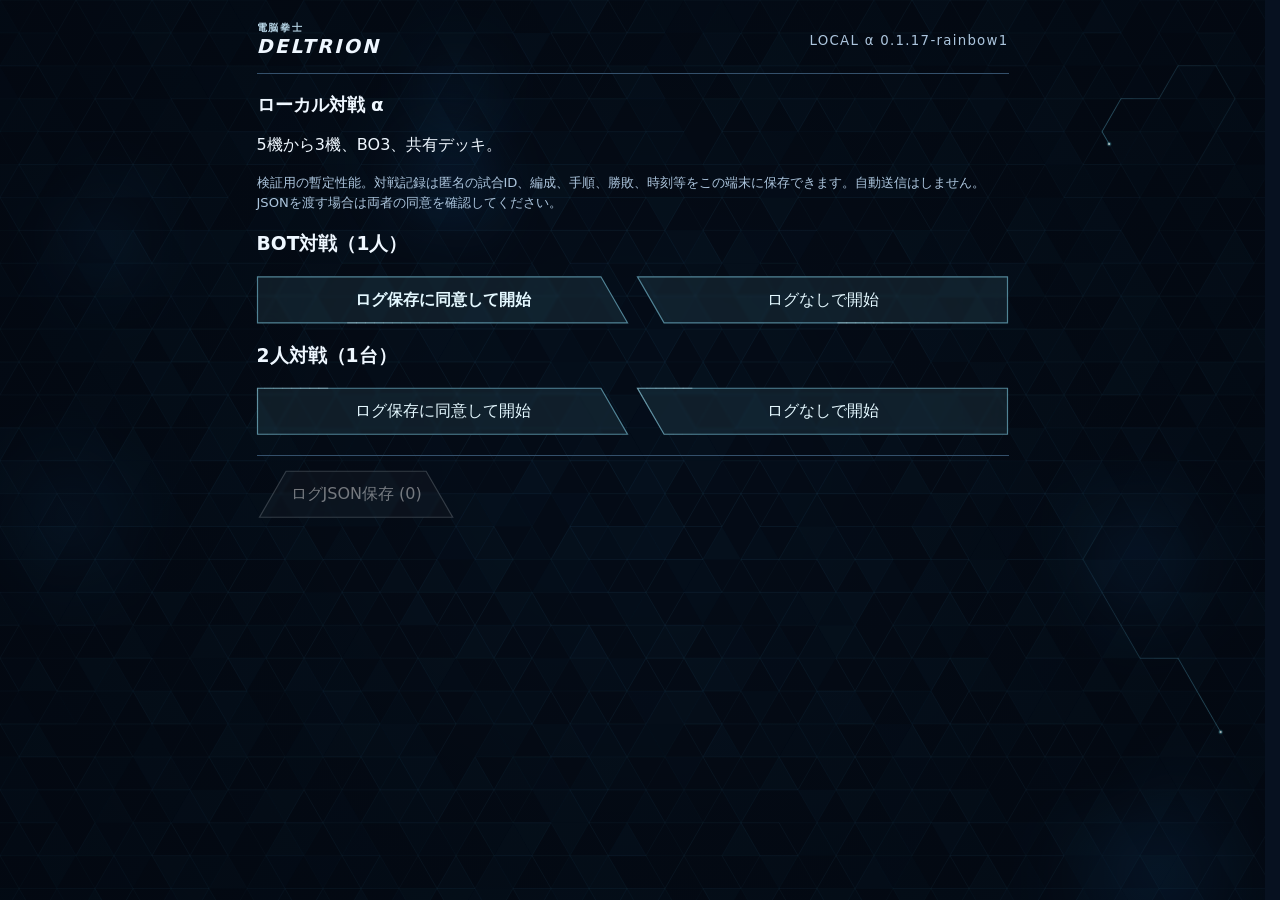
<file: alpha/index.html>
<!doctype html>
<html lang="ja"><head><meta charset="utf-8"><meta name="viewport" content="width=device-width,initial-scale=1,viewport-fit=cover"><meta name="theme-color" content="#071120"><title>電脳拳士デルトリオン | DELTRION α</title><link rel="stylesheet" href="style.css?v=0.1.17"><link rel="stylesheet" href="hand-masks.css?v=0.1.17"></head><body><canvas id="cyber-field" aria-hidden="true"></canvas><canvas id="cyber-lenses" aria-hidden="true"></canvas><main id="app"></main><script src="engine.js?v=0.1.17-rainbow1"></script><script src="mecha.js"></script><script src="bot.js"></script><script src="lab14-data.js?v=0.1.17"></script><script src="lab14-renderer.js?v=0.1.17"></script><script src="app.js?v=0.1.17-rainbow1"></script><script src="echo-lab19.js?v=0.1.17"></script><script src="cyber-field.js?v=0.1.17"></script></body></html>
</file>
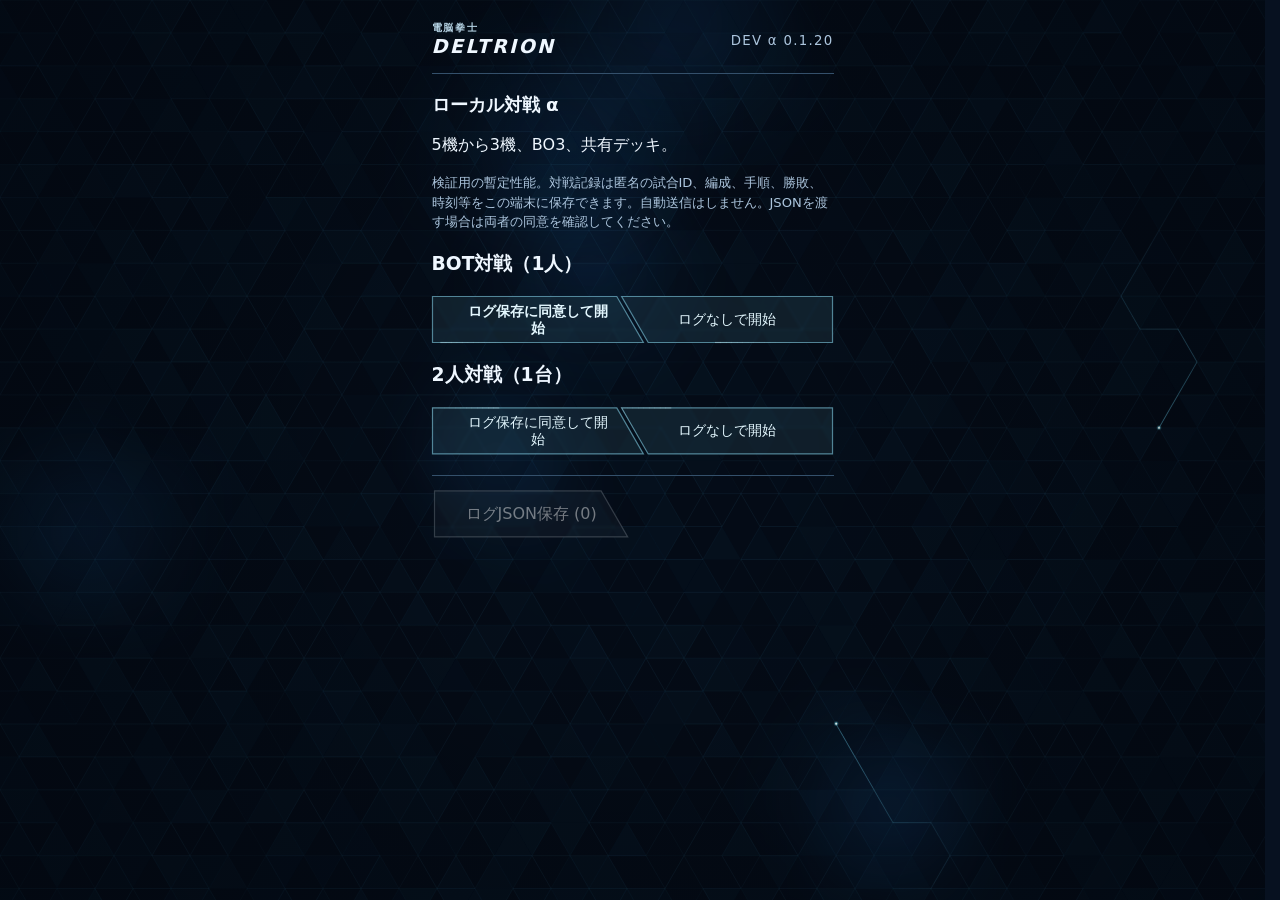
<file: dev/index.html>
<!doctype html>
<html lang="ja"><head><meta charset="utf-8"><meta name="viewport" content="width=device-width,initial-scale=1,viewport-fit=cover"><meta name="theme-color" content="#071120"><meta name="robots" content="noindex,nofollow"><title>電脳拳士デルトリオン | DELTRION DEV α</title><link rel="stylesheet" href="style.css?v=0.1.20"><link rel="stylesheet" href="hand-masks.css?v=0.1.20"></head><body><canvas id="cyber-field" aria-hidden="true"></canvas><canvas id="cyber-lenses" aria-hidden="true"></canvas><main id="app"></main><script src="engine.js?v=0.1.20"></script><script src="mecha.js?v=0.1.20"></script><script src="bot.js?v=0.1.20"></script><script src="lab14-data.js?v=0.1.20"></script><script src="lab14-renderer.js?v=0.1.20"></script><script src="command-fx.js?v=0.1.20"></script><script src="app.js?v=0.1.20"></script><script src="echo-lab19.js?v=0.1.20"></script><script src="cyber-field.js?v=0.1.20"></script></body></html>
</file>
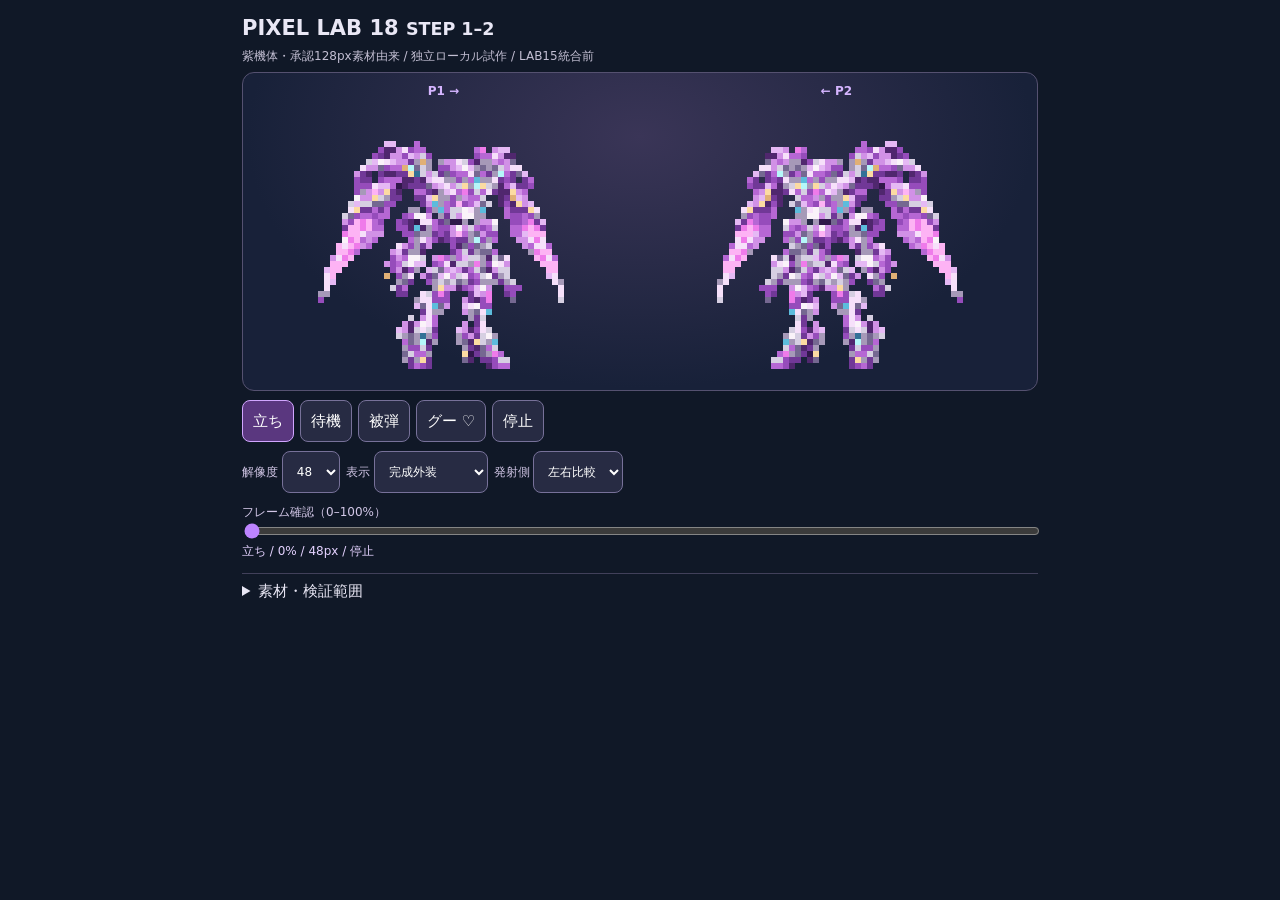
<file: lab18/index.html>
<!doctype html><html lang="ja"><meta charset="utf-8"><meta name="viewport" content="width=device-width,initial-scale=1"><title>PIXEL LAB 18</title><p id="status">PIXEL LAB 18 loading…</p><script>(async()=>{try{const data="H4sIAAAAAAAC/+1d/3PbxpX/PX8FKycRKYMUAH4nBWUAkJIVibZpW0k0HE4KgiAICwR4AChKlTkT200uuTSTXNvrTafptHVy6Zc0Tdtrp53UTf+XKLKdn/Iv3NsF+FVWHBOtfa3fJ44I7O57+/a9t28fliCw8o2mrXoHXS3S9jrm6gr5GzEVSxcWrioLqysdzVMialtxXM0TFnpeK54bllpKRxMW9gyt37UdbyGi2panWdCqbzS9ttDU9gxVi9MTxrAMz1DMuKsqpiZwwMIzPFNbvbjxUnkrsiVKES4XuRa5+4cP7/zyJ5//9XuRy1fKFyPcZ698j19Z9puuuN4BfDy1dNiw9+Ou8S3D0gsN22lqThxKBg27eXDYURzdsApssaGou7pj96xm4QzHcjk+W1Rt03YKZ7S8lm2liy2QtsClu/sR98D1tE68ZzCuYrlxV3OM1qCjGBZw2/flL+R4trtfDLgrPc8udpVmk0jA8d39QZs7JPyIVFqB58ZNU8CfHXQPTcPS4m3N0NvQaSI9rM6S6qFgarLRaiYHCddTdO2wa7ugMtsqOJqpeMaeNjkkR2kSberkE1Qe1UzT6LpaRPEiafaZCM8+w5xJKsl0OsucgbFzyXwkyz4TK/[base64]/In3HaVbIH+KOhxkxj6Wpz7W6HmebTGuZoL8hycNnc1muXx+al7wWb6RSgba67cNkHlodMKTIy4/7RigLn/iGFYbFOJR4wSDSlFL9BwXmAVjC4SqKY6hxLuO5rpaU/CcnlY/nJQjrSSz2dawq6ExOSUDxjSVhmaeZm9ezWrZIvUWmLZmK3CZgWF1e16NRDXBgVAG3U3YQFFJq2E3jWYuRXwGJp3Xc0/pSEs1+VZrcrAkHABRRzFnhRs0ITYaYMFgOJ7dnTRDikuxaWWoZ1qbG5nSb0xYu70OFB0czujzjKO1Dk/3SX+UeeIbgZzkeBBJABmEyGmnIl5EB+nrD6zfcYcK9O1WaNlqz43vGa7RMLVDu+eRMFbgx6NppTUWtPfUyrIfnFdI2IRFhJsO7CtUUauTMd0vWVmGpivdiGoqriss0MKF1dEqcHTzL3fe+Nu9X73F8aCku3/46Z0fv3P3+7+78+P/iSxH7r7567sfvnl086Ojm7ePbnx4dPPDe7/84PO/vgtV0C2XvvvH3x2/8/rxG2+tLHdXV5rG3qgXEl8XIkZzeDhVSyLadAkJJ1DSWL3IRT577bsry43VFT+6UB5dbiHir3gLqdxCxFc8PYbh+e3gAPjdn+lnr70TucifYMp/bab+3wna1v5X9jwMMb4GOjYJWmTEvs0jTcVT4h2qGqsJtgAVX/8ZiEdrT7Qymibo7/jTV8FgpzZqk6Heu/Xh8e1PT23jQHheWD268VuwZuSzH57skWpF6bmku+vv3vno1rjF6UNcXaHxY/Xez987vvn28ScfgCvSAEnZQUCCFnaXaGCVT60sB4fDoiR/oijFzhZFfIZaczWVG9ct+6Vw4AswlONnv7j7/idTQpD8aSRFZE8xe5BUKU7HdmCgv/nOndffOX7/B/fee/VEv0HTlgNpGDR97dUvbv7i6OZ/Hd38NZkQN396GsFVEktg4F/84Nbdj1/xJXqg4Hd/+Mnxb799fP0PU7IrqkfEnOkAZlAbBPrTB8dv/++dj79/7/bN00RhF2BOnVYJSeJF/isE861OTyIt2wGP1TTiQhMquHvrEwgeX95+nYWgQ4L/l7ffGNHTRSJCF4kFukoEIYFwiUCoJ+JFIAMESVgWDscyzwQTWDdG0YQeg+tpo7ORe/rLAqSxfmhf9cMZCXHvv3vvF7fvfvzt4x/9HoYZVE924ofvhalZDmVfI0TMhtYUxFHokmfvvfH7o1euc0nfub68/eYXP/0IHOj4o3eI9m68f3QT/t3mj1654Rvy6PrHx+985/M/v3L8878dv3nr6MZ377z7yt0/3rjzmz8eXf/58dtv3fvLLWj8xX+8QjhP2AAI/bh87713wZ+hzZ3//nlqFN+/+Mu3v/j3/yRaeOet4xt/Igdv/wgkIgcfvXd8++3jjz+98/oHcHoRQrV7591f+XEd+NC4PoyBQ+0u+yuQqzpG11uFQOB6kUsb68LhAqSuLnjSQmGBLA+5OCT9XS7OxyExVMwFZsG1e46qvey2FT6dgVZarpFPc3klk9HyWZ7jWpymJJPNRkNrtfLNXDqdaan5vNZQG/[base64]/hcfSjoqDSTYOvMkC2cZTIMzyaSdWaii0KNyybyPMNxiXyqPtFhoZZMJrhxxfRggB+bgC74BF8/MXLgmU/kaG0+Uz8xbqjOJZIMn07wU4yDXrkEiMkBfX3WMrQyn5vi25pgm+QT2dRw2DNmJ46TyGaYJJtIZ+onnACquUSWZ2DM+VydmXEqqM0nkjwhprqYdrFRLaUFO3UVRwsMFVhk7Dq+NUYuNWGIoRuNLTAsmVH9iHhac6PiWWtMVbROKZ/UxUlPntH0iRkzq+zxeGcUOV0x1el952lrpsGYFei56Sj9C+RqYTRr/[base64]/UZwjNDukoCbYr2nYUeUoQvaUlk4oEuSXmSVtl80AOXgVZchslztPM0VAEjLksbQoDhgDRDxExzDBmRPxwSznIkTNCB5jhglqVi1QdFf2mjl1mXhQURgfh6WJf6agjy7Q1J35Dnp3fXpepOJYQAFVnfCSOAuCZul0piGB1USyDG2tzk+vY5sV8pz0ldEvWNS5K+Pb/4eqUq9XdC0FflcnXnXAgfKsH4L81vw+2yBP/L/bkZEPrz4vzzYE2qshdK1UoIevVCSU/NPQAJ5kCpqofw4Z01WdTXQjDYKlVTF8IEopLObkjVMBxSoMNQsTAs/TlZDAdZdENy0B8zvY0rKgKBQCC+XvITbsnZWZd2QtKHEwDoXwzFIJz8CAQCgUAgEAgEAoFAIP7FIVfD7B1Uzkk6Oze1pFdkSQxB39efl8RQX/hUZHQBBAKBQCAQCMSjgrQT6nu/tba+s/4Y6Yn8a/1/bvnRCREIBAKBQCAQiCfk8kt34U+Yn465JVkP079YCvH9wzlJ3yjL8/9eYksSd0D+3a156UvixiVZd6/MK4Dcr8glcXtzXvpytVwqie75eX/zA/KL5Hdzsh7mNycbZam6jZMJgUAgEAjEE5JAP9nfX4jS9kuh6EXxhdD0+2GeOyG+uNZWw+gv3G/nwtIT+XWchggEAoFAPHqEfV5Lfy0c/cZmSAGeRxsiEAgEAoFAIB4Z/g57qI+TPvSzp6SdsP2H2wMWRbwHHIFAIBAIBAKB+CdCKdQz56uiLIa6BFkPd/+wWJL7oei3xL4b8juQalkKRT/3u0dGDNCLEQgEAoFAIJ4Q/D/Y/w95D7a4th/y938h3x/y2L/DQSAQCAQCgXiS0ld9J8z942tSiOdf+P1XQ+29SqK7hlZEIBAIBAKBQCC+bgIdbu/08d+/r+PmLwKBQCAQCAQCgUD8y8K9BJd98z56fkPWq+dD/F5gQw75ewNZqlTC3TLlbqEPIBAIBAKBQCAeBmvtcM8tXw/z3Cdpe2dd0kPQq2H6fwHG/lKI566Hkz08fVjbIRAIBAKBQCAQiK8NNyS9GvZZQWHeuSvKurgui3P/3ntd1Heen59eBXp7Q9bnVYG9VRLdy3K/Oq/8a0C/Lepz23BLEqub4vy/t6/I+vaaPD89eVbWJTHM7/3722Wxj7MYgUAgEAjEk4WQ++ePe///hZDyh33n7guP9Z3DId95DLrbCfPO3fDvfA7Xf9j3rSAQCAQCgXhc2DkvVd01qW9vzrcXWF2TxY1NWXfPz0MP/VYkXV0X+9ubJXHjYcmBrn9Oru5sykQOfffh+xddGLddkfuVstyffz9dErfPoS8hEAgEAoFAIBAPxIt0D5nspc6zFwl05P57upc5z140eeeBpL9I91KlnRD9z0lPxq/7coTaS59XfwgEAoFAIBCPHqWwDCRx53kpzHtj+zsXpKo7743AstivlsS+G+LFVVW5JFYr89+LW1mT9cpWCX0JgUAgEAgE4knBi2Hv4wyz9xjsvb44Pz29j3V++kvh9k7XLqkw/hDpu7Qdkp7uIb8Qgj7UfdzEfuGegUPlf3z+i0AgEAjEo8E5ie7VzbvmV2VR39mQxO253hcqiRVZ0nfKUn9nc45nP29K/d0NoF0X+2714fccdUgV+mWpul1dE/sPfc+wpFdk8ugBUa+Uypc2Nh/22dMw9hK55xj6Jzzkh9ddtSyL6jmJfPQrc+jeXS/pO5fE/sZclperO+vlqr01T9++7ezNktif95nfG+VqpSRVK3O+p9auEJ+d129Fcadc0tkLUnXeZ2ZULvj08847FuiJ/86bq+6eL+nb69Kc4kPfF0rVnbnfEVzSU+eluR83Qp61wl4IEfNAd6kQ5CrQhwm5ehjZCX3I+/PDXaCE+W2BH3cQCAQCgfi7INxv98meYyj6sM8uCPuuVnxuNQKBQCAQCATisWKtVA1FX55zb3ALUnHyHkp5zvuPy5K4c06uquR5yHOQ26US3c/XK1K18tDvkpT6+obcd8tyf/sKfG485POEoW+QXdzZLFfdbbov/1DYXhP7G1sgA9iuugljeEjpKyVpv7wl96tgg+01+eG3GEtSu7IlVasXyPNHSuLD3wMvie4VqWpvylV9qzzP81t08hxoe12u7m7Ne/96CVwIaPE9oggEAoFAIBAIxNdDyO9iwn6Xs/14+w/7XRYCgUAgEAgEAoFA/GOxLoluSZr/tvKS3HdlVCMCgUAgEAgE4olByPdPkt+QhH3/Zgh68rz4kO9uDfcbFnzmDgKBQCAQCAQC8agQLvmWdDUcvbizJld3N+ckX5fE7U25qp4L0b8siXM/E6cK/7bCffnhVsT+/NSyXlkLZ/8Kvq4BgUAgEAgE4p8MId+5EG7/Piw9fe/udhj6l9bCPK9A0ndC0+vh6NGDEQgEAoFAPGkI+UzyslTdfX5+8mpJ1Msb8vzv0CiL7Yos97fLc8sv9rfkfmVeelGquhuSXkVHQiAQCAQCgUAgHgVC7uH+He7/D/sODbQhAoFA/AtjoajalutF5AtbFy5dFmq1VI7hU0w2VWdqOZZJ5hmOY+GY45JMOsNwaY6cpFkmCye5LDnJ8QzHJhme4+GMZ4EilWb4JKHieTjLwVmK8ONTGYYH5nya1gETPgV0qTw546CczUJ9hvDMkK6SQJuifWehhxThS1oSmXigS1KepFU2H/TAZaAVl2HyHO08DVXAiMvShjyICKQZImaaY8iI/OHkYQA5GDZPB5rjgFk2EAvIsyyT531tZJNMnnaTI6IBVZ4IxOVzcARDY3P1enFl2VUdo+utrgSfT/kKflowmsJq01Z7Hc3yErrmlU2NHEoHG82o0YwFhlCF2tPRxS63GGPIJ78YqzOtfQGOW/[base64]/VB0EHX2IMuol2mCXKCDqNXoolEohsj+oxC79FmjLkSjRMRmTgRLxaLDS3RsYm9wTbU0IXDZs9RSEmBY3a1A7dQq7HM4YC4J/moDxijaWoTzfgUyzKmbXcLntPTZmgSMHUOwRtcuxDnmbamNAs84ymG+bKlKU4h7R+34DCeYsB9aPHLvW5Xg5IkLWmNCnjKMR1wzo44B4zjk5yB3Yj1Cc6zjOP85PjahjcxvBxM15kxQYQZjokb9p2e6Ds5MarkbN8QgmY651K+prL/CK7p3IhrymeanOCZmuQ5qQPHVncnXSHNntTCCc78CQty6XGRafdJUepU+1OuycyIa3Io7wmu/AmuEF5P0RTlmsoPuQZMT2ownrmPrCzjtu2e2dScwKs4/iv7SaceTT9ZfkJLJ6YNe6IDnj1lakwaHWJzq2epxOARxdJNzYXA58UO/TCxKwSBotapJ4gr0AXDENhiv22YWtRY2U2YmqV77Tj/7LPe6m7NOMvVIeDEjLNni37kg7I60xD8KqYn0HDWUfajrB/ZOhDlOCbqxUmoji1HSaD3jyFc9YTeUm8pmozzS73YMGxeaFzVVC/RcuxO2fIcA2QOioiI0Usb64mrJIa7MeinG7UgiltMlAT8mlW/do2NLUW5eC92NtqYKOpBf4OxLjxHsdyW7XSm9KEIEzpi7J5HFrcRDV1I97SoFTs0WlGoBd6xQGb/bBi5FQeWboEI6h+6pG6qpUCCuF/53JCvfxorXAHVsTGGxv+J0QIVrGr+cGKD0zQCYyorajsaMI1NdDsxfOgI/[base64]/kg/M/eP8j6X+k6ksuPUjDQWyUl+mCn5uBt/isa6T7OuVPRNogtVFoR5UygK6igdWhccRuRYhHkYYXHHCT2HgUiy0HPnzLkPQQLDIseggmfko5YiIAE999F8G6sypwqflc33zjTui4mKt10lEwF7QgWExMh6E3dwWa9UXvr3fmqq/6lmGal70DExLkM62WlsxkF0fl1F9oQHPsntWMkrQrFofEZaqM88vg+iE2GPhdNzXXEwInPeHgpPIrvJVW38ddaflX+Stolk7mk/zjww6sUQdjjwgm4kTnp8sWxBWixonAAhw0zbpIlR1Elu5UXHEmdCERrYHssmmA7egQY7CU0IuX0+pHubUDK1PLizfox1k63OdSOZoOF6hxlhw/RkDkYpyEZ3ehLfw9S6wEdX7AgMr6hPgamF316MymDuLPWAfKvloqpimMFrumtmeo2kVjXzMvkUzr2jW4ZqTO3tofxbEJryHc/fKlZuzaNWjki3afVn4FNIsdDnmdyqk4YnQ6mwEZHYnA0PaEb56YiU1q/uZpgXTcOzPRCx14h8QJkn4uXrvmrUDmBh+riVwyWD2DuNUTphMGaBdbhhTav4wlBnYF/zJUCC5En4PElasXaud7nYbmRGllrE6jBE1kSHCgdL4dtY7hBYFgIoovEMEWGNJbYjrHYkgk6YDePFhf4DqKVtGrbMcTpjyd5ECEO2PEIA9zQJcz9VwcWtSS4AkQx+HEH9O+QHmRi8yoT0aSo2EZJC3MQdCCG7fghi040gKyyqXR1WRwDUpyKWo9BbIK/[base64]/aYRSWhomQQ9dFyEBHGy8edY2OK6g0vY2qe+BVw40GoNnTZmbBtWtT/g/lhs9CoJs9w6n37LPf8Mmfi/rmXoSL4sVCsBcUK5DGPh3kJ4SKVD/77BSP52ZmKHUQPhUreMO4PJlZ7kFW2SFzYhArjiIrsCPBFbIVsk+labuLscSeYva0yTDlLXEsy/pNPMXrQWaQIKGJRihIrb/59GGwtbF498M3j67/bNHfwVg8/vTVO7/8ySK93l+8d+vD49ufLvoXvotHN357dPP2l7dfP7r5Nhwc3XwdKr+8/cbioEaEqg8iy5GnD2eFiA2eoeXjbHjQ3aclwebZc4vHr7119/s/+fzPH4Eyj6+/e+ejW4uDbxZH6fG/[base64]/rGgcerNrbsAjmRMdRDuhVfVTx7Eb04sZL5a3LMUYVVtUE9OnI4AUi5BKxyTzfImt4jU8xSZ5JsQyka+Daw4sbenk+viQwGJrPn7j2GF0ZxCZo/dx/hsNVep1GOdSGO9/BBU59kktw7br34ItgdS/I0+Bg9tJ3nxTO5l2M0RHU/YAfTctL4JpRmvcPE5sDgS0erFjFg7NnY8OyfSjbh7J9KBtt71D116L8knH2amyJT7Kps3S2tmCKO9HowdlEOraUyi1b5O9U1f64qk6iwm7M6NBJQqJUtJZIJPwvhWq7cVj4+HS6zkQPlqyz+0AUG8AAYAKMpTc6ftZ438tS0AKsiMGc9r+yEOhkaIE7nkhLh+O9/1WmM3V9SzsDl/F7S1CD+oL0oWO7nzCVBpcTDgkNM04JmVFgYPz9ICYInST187QCCQZRGrRGX5cwE7slZML535cMYoRVgW4UwGyaCXMTIcGDnKD4VYEzmFMJlVyfRcnUPG1p1BIdkAdGTr3MNrWERq53oxpZhZ8afwG13PY65upT/weJsHFWqpcBAA==";const b=Uint8Array.from(atob(data),c=>c.charCodeAt(0));const html=await new Response(new Blob([b]).stream().pipeThrough(new DecompressionStream("gzip"))).text();document.open();document.write(html);document.close()}catch(e){document.getElementById("status").textContent="Cannot open: "+e.message}})();</script></html>
</file>
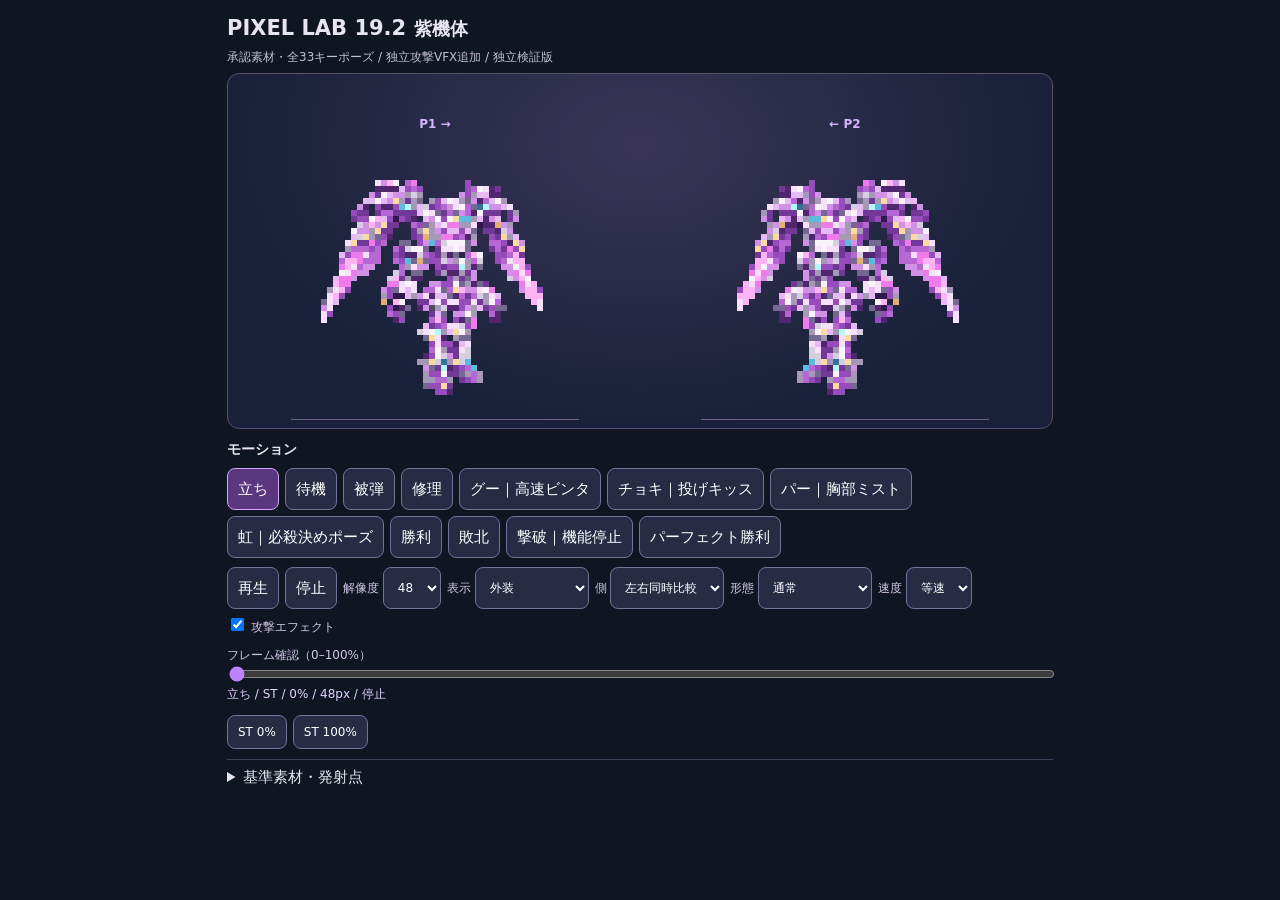
<file: lab19-2/index.html>
<!doctype html><html lang="ja"><meta charset="utf-8"><meta name="viewport" content="width=device-width,initial-scale=1"><title>PIXEL LAB 19.2 | 紫機体モーション検証</title><style>
*{box-sizing:border-box}body{margin:0;background:#101522;color:#e8e5f1;font:15px system-ui,sans-serif}main{max-width:850px;margin:auto;padding:12px}h1{font-size:21px;margin:4px 0}p{margin:7px 0;color:#c2bfd1;line-height:1.5}.stage{background:radial-gradient(ellipse at 50% 20%,#3a3557,#182139 70%);border:1px solid #555170;border-radius:12px;overflow:hidden;padding:8px 2px}.bots{display:flex;justify-content:space-around}.unit{width:49%;text-align:center;min-width:0}.unit b{font-size:12px;color:#d5b5ff}.unit canvas{display:block;width:min(100%,288px);height:auto;aspect-ratio:1;image-rendering:pixelated;margin:auto}.controls{display:flex;flex-wrap:wrap;gap:6px;margin:9px 0}button,select{border:1px solid #777199;background:#272b43;color:white;padding:9px 10px;border-radius:8px;font:inherit;min-height:42px;cursor:pointer}button[aria-pressed=true]{background:#5a377f;border-color:#d1a6ff}label{font-size:12px;color:#d2c7e7;align-self:center}input[type=range]{width:100%;accent-color:#bd84ff}.status{font-size:12px;color:#e4d2ff;min-height:20px}.small{font-size:12px}details{border-top:1px solid #41405a;padding-top:8px;margin-top:10px}summary{cursor:pointer}button:focus-visible{outline:2px solid #f5e0ff}.keys button{font-size:12px;min-height:34px}.note{font-size:12px;color:#c2bfd1}.stage canvas{border-bottom:1px solid #6b6385}h2{font-size:14px;margin:12px 0 5px}#ref{image-rendering:pixelated;width:96px;height:96px}#mounts{font-size:12px;overflow-wrap:anywhere}
</style><main><h1>PIXEL LAB 19.2 <small>紫機体</small></h1><p class="small">承認素材・全33キーポーズ / 独立攻撃VFX追加 / 独立検証版</p><div class="stage" id="stage"><div class="bots"><div class="unit"><b>P1 →</b><canvas id="p1" width="48" height="48"></canvas></div><div class="unit"><b>← P2</b><canvas id="p2" width="48" height="48"></canvas></div></div></div><h2>モーション</h2><div class="controls" id="motions"></div><div class="controls"><button id="play">再生</button><button id="pause">停止</button><label>解像度 <select id="res"><option>24</option><option>32</option><option>40</option><option selected>48</option></select></label><label>表示 <select id="view"><option value="armor">外装</option><option value="frame">内部フレーム</option><option value="joints">関節・発射点</option><option value="parts">分割部位</option></select></label><label>側 <select id="actor"><option value="both">左右同時比較</option><option value="0">P1</option><option value="1">P2</option></select></label><label>形態 <select id="gold"><option value="normal">通常</option><option value="gold">黄金（試作）</option></select></label><label>速度 <select id="speed"><option value="1">等速</option><option value=".5">1/2</option><option value=".25">1/4</option></select></label></div><label for="seek">フレーム確認（0–100%）</label><input type="range" id="seek" min="0" max="1000" value="0"><div class="status" id="status" role="status"></div><div class="controls keys" id="keys"></div><details><summary>基準素材・発射点</summary><img id="ref" alt="128px承認立ち絵"><p class="small">同一の21描画部位・13外装スロット。親子関節で組立、最後に反転。平手の独立差分あり。攻撃VFXは別Canvas。既存4機体との統合・換装は未検証。</p><div id="mounts"></div></details></main><script>
const DATA={"rig":{"version":"LAB19","baseResolution":48,"sourceResolution":128,"sourceSha256":"e8b9519a66e97211f1ea33dbbeff9d8556fc99ebcb980c348ab4059ca9896bfa","scale":0.35,"ground":[24,44],"slots":["leg_far_upper","leg_far_lower","leg_near_upper","leg_near_lower","arm_far_upper","arm_far_lower","torso","pelvis","shoulder_far","head","arm_near_upper","shoulder_near","arm_near_lower"],"subLayers":{"head":["tail_near","tail_far"],"arm_near_lower":["hand_near"],"arm_far_lower":["hand_far"],"leg_near_lower":["foot_near"],"leg_far_lower":["foot_far"],"pelvis":["skirt_near","skirt_far"]},"joints":{"pelvis":[73,68],"torso":[73,62],"head":[71,47],"tail_near":[48,25],"tail_far":[88,25],"shoulder_near":[54,52],"arm_near_upper":[53,54],"arm_near_lower":[49,60],"hand_near":[45,72],"shoulder_far":[84,51],"arm_far_upper":[85,54],"arm_far_lower":[87,62],"hand_far":[92,73],"leg_near_upper":[66,74],"leg_near_lower":[58,83],"foot_near":[53,98],"leg_far_upper":[78,75],"leg_far_lower":[78,83],"foot_far":[79,98],"skirt_near":[65,64],"skirt_far":[78,64]},"parents":{"torso":"pelvis","head":"torso","tail_near":"head","tail_far":"head","shoulder_near":"torso","shoulder_far":"torso","arm_near_upper":"torso","arm_far_upper":"torso","arm_near_lower":"arm_near_upper","arm_far_lower":"arm_far_upper","hand_near":"arm_near_lower","hand_far":"arm_far_lower","leg_near_upper":"pelvis","leg_far_upper":"pelvis","leg_near_lower":"leg_near_upper","leg_far_lower":"leg_far_upper","foot_near":"leg_near_lower","foot_far":"leg_far_lower","skirt_near":"pelvis","skirt_far":"pelvis"},"drawOrder":["tail_far","tail_near","leg_far_upper","leg_far_lower","foot_far","arm_far_upper","arm_far_lower","hand_far","shoulder_far","leg_near_upper","leg_near_lower","foot_near","pelvis","skirt_far","torso","skirt_near","head","arm_near_upper","arm_near_lower","hand_near","shoulder_near"],"bounds":{"tail_near":[10,12,58,83],"tail_far":[83,15,116,84],"head":[51,13,90,50],"shoulder_near":[44,42,65,59],"shoulder_far":[78,46,88,58],"hand_near":[41,69,52,82],"hand_far":[89,71,97,82],"arm_near_upper":[46,57,58,64],"arm_near_lower":[39,57,56,73],"arm_far_upper":[81,57,90,66],"arm_far_lower":[82,62,94,76],"torso":[61,47,82,63],"skirt_near":[53,62,71,75],"skirt_far":[76,61,87,78],"pelvis":[63,61,77,77],"leg_near_upper":[53,74,73,88],"leg_far_upper":[72,75,85,88],"foot_near":[44,94,60,113],"foot_far":[70,95,94,111],"leg_near_lower":[43,80,62,100],"leg_far_lower":[69,84,86,99]},"mounts":{"hand_near":{"part":"hand_near","point":[45,79]},"hand_far":{"part":"hand_far","point":[93,79]},"core":{"part":"torso","point":[77,55]},"rainbow":{"part":"head","point":[71,35]}},"palette":[[48,24,74],[80,39,110],[113,56,151],[150,76,187],[182,103,212],[209,145,230],[229,185,244],[246,224,250],[250,243,249],[214,207,226],[166,153,184],[117,104,145],[239,123,234],[253,179,244],[164,116,91],[225,176,117],[252,219,162],[51,113,151],[92,188,220],[181,247,249]],"regions":[["tail_near",[[8,10],[49,10],[58,20],[56,29],[48,34],[42,40],[38,54],[28,65],[8,86]]],["tail_far",[[82,10],[102,10],[105,27],[113,45],[120,64],[120,84],[92,59],[86,43],[84,36],[90,28],[83,21]]],["head",[[46,11],[82,11],[90,24],[86,35],[83,42],[79,47],[72,49],[64,47],[56,44],[51,39],[47,31],[44,28]]],["shoulder_near",[[43,42],[53,43],[60,46],[64,51],[61,55],[55,58],[48,55],[43,52],[40,48]]],["shoulder_far",[[81,45],[86,45],[90,49],[88,55],[84,58],[80,55],[78,50]]],["hand_near",[[41,71],[47,69],[51,72],[51,79],[46,82],[39,78],[40,74]]],["hand_far",[[90,71],[95,71],[98,75],[97,80],[94,83],[89,81],[89,75]]],["arm_near_upper",[[50,54],[56,54],[57,60],[53,63],[46,60],[46,57]]],["arm_near_lower",[[43,57],[50,58],[55,62],[53,69],[50,72],[40,74],[37,68],[38,63]]],["arm_far_upper",[[83,55],[87,53],[89,61],[86,65],[81,62]]],["arm_far_lower",[[87,60],[93,61],[94,68],[92,73],[89,75],[84,68],[82,64]]],["torso",[[63,45],[79,46],[83,50],[84,56],[81,60],[77,62],[70,61],[63,59],[60,55],[60,49]]],["skirt_near",[[64,61],[70,64],[67,70],[61,74],[53,74],[52,70],[57,65]]],["skirt_far",[[77,61],[83,61],[86,66],[87,71],[83,75],[79,77],[76,72]]],["pelvis",[[64,59],[77,60],[81,64],[80,70],[76,75],[73,76],[70,73],[64,74],[61,71]]],["leg_near_upper",[[67,73],[74,73],[72,79],[68,84],[62,87],[56,85],[53,81],[57,77],[61,73]]],["leg_far_upper",[[74,72],[84,73],[85,78],[84,84],[80,87],[73,85],[71,80]]],["foot_near",[[44,96],[49,94],[57,96],[60,101],[60,114],[43,114],[43,102]]],["foot_far",[[70,96],[79,95],[85,96],[91,101],[96,112],[69,112],[69,100]]],["leg_near_lower",[[52,79],[62,80],[65,86],[61,94],[61,99],[56,101],[43,99],[42,94],[49,90],[51,86]]],["leg_far_lower",[[72,81],[82,81],[85,86],[85,94],[86,99],[77,99],[69,99],[70,93],[73,89],[70,86]]]]},"armor":{"tail_near":"[data-uri]","tail_far":"[data-uri]","head":"[data-uri]","shoulder_near":"[data-uri]","shoulder_far":"[data-uri]","hand_near":"[data-uri]","hand_far":"[data-uri]","arm_near_upper":"[data-uri]","arm_near_lower":"[data-uri]","arm_far_upper":"[data-uri]","arm_far_lower":"[data-uri]","torso":"[data-uri]","skirt_near":"[data-uri]","skirt_far":"[data-uri]","pelvis":"[data-uri]","leg_near_upper":"[data-uri]","leg_far_upper":"[data-uri]","foot_near":"[data-uri]","foot_far":"[data-uri]","leg_near_lower":"[data-uri]","leg_far_lower":"[data-uri]"},"frame":{"pelvis":"[data-uri]","torso":"[data-uri]","head":"[data-uri]","tail_near":"[data-uri]","tail_far":"[data-uri]","shoulder_near":"[data-uri]","shoulder_far":"[data-uri]","arm_near_upper":"[data-uri]","arm_near_lower":"[data-uri]","hand_near":"[data-uri]","arm_far_upper":"[data-uri]","arm_far_lower":"[data-uri]","hand_far":"[data-uri]","leg_near_upper":"[data-uri]","leg_near_lower":"[data-uri]","foot_near":"[data-uri]","leg_far_upper":"[data-uri]","leg_far_lower":"[data-uri]","foot_far":"[data-uri]","skirt_near":"[data-uri]","skirt_far":"[data-uri]"},"variants":{"hand_near_open":"[data-uri]","hand_far_open":"[data-uri]"},"goldMask":{"tail_near":"[data-uri]","tail_far":"[data-uri]","head":"[data-uri]","shoulder_near":"[data-uri]","shoulder_far":"[data-uri]","hand_near":"[data-uri]","hand_far":"[data-uri]","arm_near_upper":"[data-uri]","arm_near_lower":"[data-uri]","arm_far_upper":"[data-uri]","arm_far_lower":"[data-uri]","torso":"[data-uri]","skirt_near":"[data-uri]","skirt_far":"[data-uri]","pelvis":"[data-uri]","leg_near_upper":"[data-uri]","leg_far_upper":"[data-uri]","foot_near":"[data-uri]","foot_far":"[data-uri]","leg_near_lower":"[data-uri]","leg_far_lower":"[data-uri]"},"standing":"[data-uri]"}; const motions={"stand":{"label":"立ち","duration":1000,"keys":[{"t":0,"id":"ST","pose":{"leg_near_upper":-24,"leg_near_lower":-10,"foot_near":34,"leg_far_upper":10,"leg_far_lower":2,"foot_far":-12}},{"t":1,"id":"ST","pose":{"leg_near_upper":-24,"leg_near_lower":-10,"foot_near":34,"leg_far_upper":10,"leg_far_lower":2,"foot_far":-12}}],"loop":false,"event":null},"idle":{"label":"待機","duration":2400,"keys":[{"t":0,"id":"ID-1","pose":{"leg_near_upper":-24,"leg_near_lower":-10,"foot_near":34,"leg_far_upper":10,"leg_far_lower":2,"foot_far":-12}},{"t":0.4,"id":"ID-2","pose":{"torso":3,"head":-3,"leg_near_upper":-34,"leg_near_lower":4,"foot_near":30,"leg_far_upper":18,"leg_far_lower":-5,"foot_far":-13,"tail_near":5,"tail_far":-5,"arm_near_upper":5,"arm_far_upper":-5}},{"t":0.8,"id":"ID-3","pose":{"torso":-2,"head":2,"leg_near_upper":-25,"leg_near_lower":-10,"foot_near":35,"leg_far_upper":11,"leg_far_lower":2,"foot_far":-13,"tail_near":-4,"tail_far":4,"arm_near_upper":-3,"arm_far_upper":4}},{"t":1,"id":"ID-1","pose":{"leg_near_upper":-24,"leg_near_lower":-10,"foot_near":34,"leg_far_upper":10,"leg_far_lower":2,"foot_far":-12}}],"loop":true,"event":null},"hit":{"label":"被弾","duration":900,"keys":[{"t":0,"id":"ST","pose":{}},{"t":0.1,"id":"HT-1","pose":{"torso":7,"head":5,"arm_near_upper":-24,"arm_near_lower":-38,"arm_far_upper":-12,"arm_far_lower":-45,"leg_near_upper":-10,"leg_near_lower":15,"foot_near":-5,"leg_far_upper":-12,"leg_far_lower":18,"foot_far":-6}},{"t":0.29,"id":"HT-2","pose":{"torso":-24,"head":-9,"arm_near_upper":40,"arm_near_lower":10,"arm_far_upper":-58,"arm_far_lower":18,"tail_near":13,"tail_far":-13,"leg_near_upper":7,"leg_near_lower":10,"foot_near":-17,"leg_far_upper":-16,"leg_far_lower":25,"foot_far":-9,"x":-5,"open_near":1,"open_far":1}},{"t":0.72,"id":"HT-3","pose":{"torso":-3,"tail_near":-5,"tail_far":5}},{"t":1,"id":"ST","pose":{}}],"loop":false,"event":null},"repair":{"label":"修理","duration":1600,"keys":[{"t":0,"id":"ST","pose":{}},{"t":0.32,"id":"RP-1","pose":{"arm_near_upper":-46,"arm_near_lower":-87,"hand_near":18,"arm_far_upper":28,"arm_far_lower":130,"hand_far":-22,"head":7,"tail_near":-3,"tail_far":3}},{"t":0.72,"id":"RP-1","pose":{"arm_near_upper":-46,"arm_near_lower":-87,"hand_near":18,"arm_far_upper":28,"arm_far_lower":130,"hand_far":-22,"head":5,"tail_near":3,"tail_far":-3}},{"t":1,"id":"RP-2","pose":{}}],"loop":false,"event":null},"rock":{"label":"グー｜高速ビンタ","duration":1050,"keys":[{"t":0,"id":"GO-1","pose":{"torso":4,"arm_far_upper":12,"arm_far_lower":-18}},{"t":0.24,"id":"GO-2","pose":{"torso":16,"head":-7,"arm_far_upper":68,"arm_far_lower":-20,"arm_near_upper":15,"arm_near_lower":-35,"leg_near_upper":17,"leg_near_lower":-8,"foot_near":-9,"leg_far_upper":-35,"leg_far_lower":38,"foot_far":-3,"tail_near":17,"tail_far":8,"skirt_near":12,"x":-5}},{"t":0.46,"id":"GO-3","pose":{"torso":10,"head":-7,"arm_far_upper":-92,"arm_far_lower":12,"hand_far":5,"shoulder_far":-16,"arm_near_upper":20,"arm_near_lower":-25,"leg_near_upper":15,"leg_near_lower":-10,"foot_near":-5,"leg_far_upper":-22,"leg_far_lower":30,"foot_far":-8,"tail_near":10,"tail_far":28,"open_far":1,"x":14}},{"t":0.52,"id":"GO-3","pose":{"torso":10,"head":-7,"arm_far_upper":-92,"arm_far_lower":12,"hand_far":5,"shoulder_far":-16,"arm_near_upper":20,"arm_near_lower":-25,"leg_near_upper":15,"leg_near_lower":-10,"foot_near":-5,"leg_far_upper":-22,"leg_far_lower":30,"foot_far":-8,"tail_near":10,"tail_far":28,"open_far":1,"x":14}},{"t":0.7,"id":"GO-4","pose":{"torso":3,"arm_far_upper":-112,"arm_far_lower":5,"hand_far":-8,"shoulder_far":-15,"arm_near_upper":15,"tail_near":-5,"tail_far":20,"open_far":1,"x":8}},{"t":1,"id":"ST","pose":{}}],"loop":false,"event":{"type":"slap","time":0.46,"mount":"hand_far"}},"scissors":{"label":"チョキ｜投げキッス","duration":1450,"keys":[{"t":0,"id":"SC-1","pose":{}},{"t":0.35,"id":"SC-2","pose":{"arm_far_upper":-18,"arm_far_lower":-152,"hand_far":20,"arm_near_upper":24,"arm_near_lower":-8,"head":5,"tail_near":4,"tail_far":-4,"open_far":1}},{"t":0.56,"id":"SC-3","pose":{"arm_far_upper":-105,"arm_far_lower":15,"hand_far":-9,"arm_near_upper":26,"torso":4,"head":-4,"open_far":1,"open_near":1,"tail_near":9,"tail_far":-3}},{"t":0.72,"id":"SC-3","pose":{"arm_far_upper":-100,"arm_far_lower":12,"hand_far":-5,"arm_near_upper":20,"open_far":1,"open_near":1,"tail_near":4,"tail_far":-2}},{"t":1,"id":"SC-4","pose":{}}],"loop":false,"event":{"type":"heart","time":0.56,"mount":"hand_far"}},"paper":{"label":"パー｜胸部ミスト","duration":1700,"keys":[{"t":0,"id":"PA-1","pose":{}},{"t":0.32,"id":"PA-2","pose":{"torso":-8,"head":4,"arm_near_upper":48,"arm_near_lower":-18,"arm_far_upper":-50,"arm_far_lower":12,"open_near":1,"open_far":1,"tail_near":6,"tail_far":-6}},{"t":0.56,"id":"PA-3","pose":{"torso":6,"head":-6,"arm_near_upper":48,"arm_near_lower":-10,"arm_far_upper":-92,"arm_far_lower":-22,"open_near":1,"open_far":1,"tail_near":10,"tail_far":-10}},{"t":0.7,"id":"PA-3","pose":{"torso":2,"head":-3,"arm_near_upper":42,"arm_far_upper":-75,"open_near":1,"open_far":1,"tail_near":4,"tail_far":-4}},{"t":0.86,"id":"PA-4","pose":{"arm_near_upper":-25,"arm_near_lower":-70,"arm_far_upper":10,"arm_far_lower":85,"head":4}},{"t":1,"id":"ST","pose":{}}],"loop":false,"event":{"type":"mist","time":0.56,"mount":"core"}},"rainbow":{"label":"虹｜必殺決めポーズ","duration":2200,"keys":[{"t":0,"id":"RB-1","pose":{}},{"t":0.3,"id":"RB-2","pose":{"arm_near_upper":-45,"arm_near_lower":-78,"arm_far_upper":24,"arm_far_lower":120,"head":6,"tail_near":6,"tail_far":-6}},{"t":0.5,"id":"RB-3","pose":{"torso":-5,"head":-7,"arm_near_upper":45,"arm_near_lower":-10,"arm_far_upper":-145,"arm_far_lower":-12,"hand_far":8,"shoulder_far":-15,"open_near":1,"open_far":1,"tail_near":10,"tail_far":-12}},{"t":0.73,"id":"RB-3","pose":{"torso":-5,"head":-7,"arm_near_upper":45,"arm_near_lower":-10,"arm_far_upper":-145,"arm_far_lower":-12,"hand_far":8,"shoulder_far":-15,"open_near":1,"open_far":1,"tail_near":5,"tail_far":-6}},{"t":0.9,"id":"RB-4","pose":{"arm_near_upper":23,"arm_far_upper":10,"arm_far_lower":112,"head":3,"open_near":1}},{"t":1,"id":"ST","pose":{}}],"loop":false,"event":{"type":"heart_descent","time":0.5,"mount":"rainbow","target":"opponent_above"}},"win":{"label":"勝利","duration":1650,"keys":[{"t":0,"id":"ST","pose":{}},{"t":0.35,"id":"VN-1","pose":{"arm_near_upper":22,"arm_far_upper":14,"arm_far_lower":110,"head":4,"open_near":1}},{"t":0.72,"id":"VN-2","pose":{"torso":-5,"head":-4,"arm_near_upper":50,"arm_near_lower":-13,"arm_far_upper":-22,"arm_far_lower":-140,"hand_far":20,"open_near":1,"open_far":1,"leg_near_upper":-12,"leg_near_lower":18,"foot_near":-6,"tail_near":7,"tail_far":-7}},{"t":1,"id":"VN-2","pose":{"torso":-5,"head":-4,"arm_near_upper":50,"arm_near_lower":-13,"arm_far_upper":-22,"arm_far_lower":-140,"hand_far":20,"open_near":1,"open_far":1,"leg_near_upper":-12,"leg_near_lower":18,"foot_near":-6,"tail_near":7,"tail_far":-7}}],"loop":false,"event":null},"lose":{"label":"敗北","duration":2200,"keys":[{"t":0,"id":"ST","pose":{}},{"t":0.25,"id":"DF-1","pose":{"torso":18,"head":12,"arm_near_upper":-16,"arm_far_upper":18,"tail_near":7,"tail_far":-7,"leg_near_upper":-13,"leg_near_lower":20,"foot_near":-7,"leg_far_upper":-15,"leg_far_lower":25,"foot_far":-10}},{"t":0.58,"id":"DF-2","pose":{"torso":22,"head":8,"arm_near_upper":-60,"arm_near_lower":8,"arm_far_upper":-18,"arm_far_lower":8,"leg_near_upper":-85,"leg_near_lower":145,"foot_near":-60,"leg_far_upper":-70,"leg_far_lower":145,"foot_far":-60,"tail_near":8,"tail_far":-8,"skirt_near":18,"skirt_far":-15,"open_near":1,"open_far":1}},{"t":0.93,"id":"DF-3","pose":{"root":-80,"torso":-5,"head":8,"arm_near_upper":42,"arm_near_lower":-12,"arm_far_upper":75,"arm_far_lower":-12,"leg_near_upper":-25,"leg_near_lower":12,"foot_near":8,"leg_far_upper":-5,"leg_far_lower":15,"foot_far":-5,"tail_near":-37,"tail_far":20,"open_near":1,"open_far":1}},{"t":1,"id":"DF-3","pose":{"root":-80,"torso":-5,"head":8,"arm_near_upper":42,"arm_near_lower":-12,"arm_far_upper":75,"arm_far_lower":-12,"leg_near_upper":-25,"leg_near_lower":12,"foot_near":8,"leg_far_upper":-5,"leg_far_lower":15,"foot_far":-5,"tail_near":-37,"tail_far":20,"open_near":1,"open_far":1}}],"loop":false,"event":null},"ko":{"label":"撃破｜機能停止","duration":1100,"keys":[{"t":0,"id":"ST","pose":{}},{"t":0.35,"id":"KO-1","pose":{"torso":12,"head":17,"arm_near_upper":-9,"arm_far_upper":8,"leg_near_upper":-8,"leg_near_lower":10,"foot_near":-2,"leg_far_upper":6,"leg_far_lower":-6,"tail_near":4,"tail_far":-4,"off":1}},{"t":1,"id":"KO-1","pose":{"torso":12,"head":17,"arm_near_upper":-9,"arm_far_upper":8,"leg_near_upper":-8,"leg_near_lower":10,"foot_near":-2,"leg_far_upper":6,"leg_far_lower":-6,"tail_near":4,"tail_far":-4,"off":1}}],"loop":false,"event":null},"perfect":{"label":"パーフェクト勝利","duration":2000,"keys":[{"t":0,"id":"ST","pose":{}},{"t":0.32,"id":"PV-1","pose":{"torso":-4,"head":-4,"arm_near_upper":45,"arm_far_upper":-60,"arm_near_lower":-8,"open_near":1,"open_far":1,"tail_near":6,"tail_far":-6}},{"t":0.72,"id":"PV-2","pose":{"torso":-8,"head":-8,"arm_near_upper":49,"arm_near_lower":-9,"arm_far_upper":-155,"arm_far_lower":6,"hand_far":-8,"open_near":1,"open_far":1,"leg_near_upper":-15,"leg_near_lower":22,"foot_near":-7,"tail_near":8,"tail_far":-9}},{"t":1,"id":"PV-2","pose":{"torso":-8,"head":-8,"arm_near_upper":49,"arm_near_lower":-9,"arm_far_upper":-155,"arm_far_lower":6,"hand_far":-8,"open_near":1,"open_far":1,"leg_near_upper":-15,"leg_near_lower":22,"foot_near":-7,"tail_near":8,"tail_far":-9}}],"loop":false,"event":null}};
const RIG=DATA.rig,$=id=>document.getElementById(id),c=[$('p1'),$('p2')];let resolution=48,mode='stand',playing=false,t0=0,progress=0,view='armor',actor='both',gold='normal',speed=1;const images={armor:{},frame:{},variants:{},goldMask:{},gold:{},goldVariants:{},off:{},debug:{}};
const T=(x,y)=>[1,0,0,1,x,y],mul=(a,b)=>[a[0]*b[0]+a[2]*b[1],a[1]*b[0]+a[3]*b[1],a[0]*b[2]+a[2]*b[3],a[1]*b[2]+a[3]*b[3],a[0]*b[4]+a[2]*b[5]+a[4],a[1]*b[4]+a[3]*b[5]+a[5]],point=(m,p)=>[m[0]*p[0]+m[2]*p[1]+m[4],m[1]*p[0]+m[3]*p[1]+m[5]];const rot=d=>{let a=d*Math.PI/180;return [Math.cos(a),Math.sin(a),-Math.sin(a),Math.cos(a),0,0]},pivot=(p,d)=>mul(T(...p),mul(rot(d),T(-p[0],-p[1])));
function poseAt(m,t){const k=motions[m].keys;let i=0;while(i<k.length-2&&t>k[i+1].t)i++;let a=k[i],b=k[i+1],u=Math.max(0,Math.min(1,(t-a.t)/(b.t-a.t)));u=u*u*(3-2*u);let keys=new Set([...Object.keys(a.pose),...Object.keys(b.pose)]);return Object.fromEntries([...keys].map(n=>[n,(a.pose[n]||0)*(1-u)+(b.pose[n]||0)*u]))}
const S=RIG.scale,base=[S,0,0,S,24-64*S,44-112*S];
function rawTransforms(p){const out={};function resolve(n){if(out[n])return out[n];const parent=RIG.parents[n];return out[n]=mul(parent?resolve(parent):mul(T(p.x||0,0),pivot(RIG.joints.pelvis,p.root||0)),pivot(RIG.joints[n],p[n]||0))}Object.keys(RIG.joints).forEach(resolve);return out}
const outlines={};
function choose(n,p){return n.startsWith('hand_')&&(p['open_'+n.slice(5)]||0)>.49?n+'_open':n}
function transforms(m,t){const p=poseAt(m,t),raw=rawTransforms(p),mats={};let lo=Infinity,hi=-Infinity,top=Infinity,bottom=-Infinity;for(const n of RIG.drawOrder){let mat=mul(base,raw[n]);mats[n]=mat;for(const xy of outlines[choose(n,p)]||outlines[n]||[]){let [x,y]=point(mat,xy);lo=Math.min(lo,x);hi=Math.max(hi,x);top=Math.min(top,y);bottom=Math.max(bottom,y)}}
// Ground is the lowest visible point. During collapse this is body/hand rather than heels.
// Do not scale individual poses. Shift within the 48px field, and flag oversize.
let dx=lo<1?1-lo:hi>47?47-hi:0,dy=44-bottom;for(const n of RIG.drawOrder)mats[n]=mul(T(dx,dy),mats[n]);return {mats,p,bounds:[lo+dx,top+dy,hi+dx,bottom+dy]}}
const scratch=document.createElement('canvas');
function renderUnit(canvas,m,t,side){const n=resolution,s=n/48;if(scratch.width!==n||scratch.height!==n){scratch.width=n;scratch.height=n}if(canvas.width!==n||canvas.height!==n){canvas.width=n;canvas.height=n}const ctx=scratch.getContext('2d',{willReadFrequently:true});ctx.setTransform(1,0,0,1,0,0);ctx.clearRect(0,0,n,n);ctx.imageSmoothingEnabled=false;const {mats,p,bounds}=transforms(m,t);function draw(name,img){let mat=mats[name];ctx.setTransform(...mat.map(v=>v*s));ctx.drawImage(img,0,0)}for(const name of RIG.drawOrder)draw(name,images.frame[name]);if(view!=='frame')for(const name of RIG.drawOrder){let k=choose(name,p);let img=k!==name?(gold==='gold'?images.goldVariants[k]:images.variants[k]):view==='parts'?images.debug[name]:gold==='gold'?images.gold[name]:(p.off||0)>.55?images.off[name]:images.armor[name];draw(name,img)}if(view==='joints'){ctx.setTransform(s,0,0,s,0,0);ctx.fillStyle='#ffe367';for(const [name,j] of Object.entries(RIG.joints)){const q=point(mats[name],j);ctx.fillRect(Math.floor(q[0]),Math.floor(q[1]),1,1)}ctx.fillStyle='#00efff';for(const {part,point:q} of Object.values(RIG.mounts)){const r=point(mats[part],q);ctx.fillRect(Math.floor(r[0]),Math.floor(r[1]),1,1)}}const dest=canvas.getContext('2d');dest.setTransform(1,0,0,1,0,0);dest.clearRect(0,0,n,n);dest.imageSmoothingEnabled=false;if(side)dest.setTransform(-1,0,0,1,n,0);dest.drawImage(scratch,0,0);dest.setTransform(1,0,0,1,0,0);return {mats,bounds}}
function draw(t){progress=t;let all=c.map((cv,i)=>renderUnit(cv,actor==='both'||Number(actor)===i?mode:'stand',t,i));$('seek').value=Math.round(t*1000);const key=motions[mode].keys.reduce((a,b)=>Math.abs(a.t-t)<Math.abs(b.t-t)?a:b);$('status').textContent=`${motions[mode].label} / ${key.id} / ${Math.round(t*100)}% / ${resolution}px / ${playing?'再生中':'停止'}`;document.querySelectorAll('[data-m]').forEach(b=>b.setAttribute('aria-pressed',String(b.dataset.m===mode)));$('mounts').textContent=Object.entries(RIG.mounts).map(([k,{part,point:q}])=>{const r=point(all[0].mats[part],q);return `${k}: ${r.map(x=>x.toFixed(1)).join(', ')}`}).join(' | ')}
function tick(now){if(playing){let m=motions[mode],t=(now-t0)*speed/m.duration;if(m.loop)t%=1;else if(t>=1){t=1;playing=false}draw(Math.max(0,t))}requestAnimationFrame(tick)}
function keyButtons(){const box=$('keys');box.replaceChildren();for(const k of motions[mode].keys){let b=document.createElement('button');b.textContent=k.id+' '+Math.round(k.t*100)+'%';b.onclick=()=>{playing=false;draw(k.t)};box.append(b)}}
function setMotion(m){mode=m;playing=m!=='stand';t0=performance.now();keyButtons();draw(0)}for(const [m,d] of Object.entries(motions)){let b=document.createElement('button');b.dataset.m=m;b.textContent=d.label;b.onclick=()=>setMotion(m);$('motions').append(b)}$('play').onclick=()=>{if(progress>=1)progress=0;t0=performance.now()-progress*motions[mode].duration/speed;playing=true};$('pause').onclick=()=>{playing=false;draw(progress)};$('seek').oninput=e=>{playing=false;draw(+e.target.value/1000)};$('res').onchange=e=>{resolution=+e.target.value;draw(progress)};$('view').onchange=e=>{view=e.target.value;draw(progress)};$('actor').onchange=e=>{actor=e.target.value;draw(progress)};$('gold').onchange=e=>{gold=e.target.value;draw(progress)};$('speed').onchange=e=>{speed=+e.target.value;t0=performance.now()-progress*motions[mode].duration/speed};
function canvasOf(img){let cv=document.createElement('canvas');cv.width=cv.height=128;let cx=cv.getContext('2d',{willReadFrequently:true});cx.drawImage(img,0,0);return [cv,cx]}
const purples=RIG.palette.slice(1,7),golds=[[105,65,24],[150,96,32],[192,135,45],[224,169,65],[249,207,108],[255,233,160]];
function recolor(img,kind,index){let [cv,cx]=canvasOf(img),im=cx.getImageData(0,0,128,128);for(let i=0;i<im.data.length;i+=4){let d=im.data;if(!d[i+3])continue;if(kind==='gold'){let k=purples.findIndex(p=>p.every((v,j)=>v===d[i+j]));if(k>=0)d.set(golds[k],i)}else if(kind==='off'){if((d[i+2]>d[i]+40&&d[i+1]>d[i]+20)||(d[i]>200&&d[i+2]>170&&d[i+1]<190))d.set([77,63,92],i)}else if(kind==='debug'){d.set([60+(index*71)%195,60+(index*43)%195,60+(index*101)%195],i)}}cx.putImageData(im,0,0);return cv}
async function start(){for(const k of ['armor','frame','variants','goldMask'])for(const [n,url] of Object.entries(DATA[k])){let img=new Image();img.src=url;images[k][n]=img}await Promise.all(Object.values(images).flatMap(p=>Object.values(p).map(i=>i.decode())));for(const [n,img] of Object.entries({...images.armor,...images.variants})){const [cv,cx]=canvasOf(img),d=cx.getImageData(0,0,128,128).data,pts=[];for(let y=0;y<128;y++)for(let x=0;x<128;x++)if(d[(y*128+x)*4+3]){if(x===0||y===0||x===127||y===127||!d[(y*128+x-1)*4+3]||!d[(y*128+x+1)*4+3]||!d[((y-1)*128+x)*4+3]||!d[((y+1)*128+x)*4+3])pts.push([x,y],[x+1,y+1],[x+1,y],[x,y+1])}outlines[n]=pts}for(const [i,n] of RIG.drawOrder.entries()){images.gold[n]=recolor(images.armor[n],'gold',i);images.off[n]=recolor(images.armor[n],'off',i);images.debug[n]=recolor(images.armor[n],'debug',i)}for(const [n,img] of Object.entries(images.variants))images.goldVariants[n]=recolor(img,'gold',0);$('ref').src=DATA.standing;keyButtons();draw(0);window.lab19={draw,transforms,rawTransforms,poseAt,motions,rig:RIG,state:()=>({mode,progress,resolution,view,actor,gold}),set:(m,t)=>{mode=m;playing=false;keyButtons();draw(t)}};requestAnimationFrame(tick)}start().catch(e=>{$('status').textContent=e.message;console.error(e)});

/* DELTRION purple VFX, independent from the LAB19.1 rig. Original procedural art. */
(function(){
'use strict';
const C=(v,a,b)=>Math.max(a,Math.min(b,v)), E=(v)=>1-Math.pow(1-C(v,0,1),3), L=(a,b,t)=>a+(b-a)*t;
const rnd=i=>{let n=Math.sin(i*127.1+311.7)*43758.5453;return n-Math.floor(n)};
const N=192, frames=16, kinds=['heart','impact','mist','spark'];
function heartPath(g,x,y,r){g.beginPath();g.moveTo(x,y+r*.78);g.bezierCurveTo(x-r*1.35,y-r*.05,x-r*.95,y-r*1.15,x,y-r*.42);g.bezierCurveTo(x+r*.95,y-r*1.15,x+r*1.35,y-r*.05,x,y+r*.78);g.closePath()}
function glow(g,x,y,r,color,a=1){if(r<=0)return;g.save();g.globalAlpha*=a;let z=g.createRadialGradient(x,y,0,x,y,r);z.addColorStop(0,'#fff');z.addColorStop(.18,color);z.addColorStop(1,'transparent');g.fillStyle=z;g.fillRect(x-r,y-r,r*2,r*2);g.restore()}
function star(g,x,y,r,a=1){if(r<=0)return;g.save();g.globalAlpha*=a;g.fillStyle='#fff5ff';g.beginPath();g.moveTo(x,y-r);g.lineTo(x+r*.18,y-r*.18);g.lineTo(x+r,y);g.lineTo(x+r*.18,y+r*.18);g.lineTo(x,y+r);g.lineTo(x-r*.18,y+r*.18);g.lineTo(x-r,y);g.lineTo(x-r*.18,y-r*.18);g.closePath();g.fill();g.restore()}
function heart(g,x,y,r,a=1){g.save();g.globalAlpha*=a;glow(g,x,y,r*1.6,'#fa42d9',.65);heartPath(g,x,y,r);let z=g.createLinearGradient(x-r*.4,y-r,x+r*.5,y+r);z.addColorStop(0,'#fff7ff');z.addColorStop(.3,'#ffb1f4');z.addColorStop(.6,'#f947be');z.addColorStop(1,'#a924d6');g.fillStyle=z;g.fill();g.strokeStyle='#ffe6ff';g.lineWidth=r*.055;g.stroke();g.fillStyle='#fff';g.globalAlpha*=.85;g.beginPath();g.ellipse(x-r*.34,y-r*.38,r*.22,r*.09,-.6,0,Math.PI*2);g.fill();g.restore()}
function primitive(g,k,t){const x=N/2,y=N/2;g.clearRect(0,0,N,N);if(k==='heart'){heart(g,x,y,50*(.95+.05*Math.sin(t*Math.PI*2)));for(let i=0;i<7;i++){let a=i*2.4+t*6;star(g,x+Math.cos(a)*70,y+Math.sin(a)*60,2+rnd(i)*5,.65)}}else if(k==='impact'){let e=E(t),a=1-t;glow(g,x,y,78,'#ff63de',a*.8);g.save();g.globalAlpha=a;g.strokeStyle='#ffb6fa';g.lineWidth=1+5*a;g.beginPath();g.arc(x,y,8+72*e,0,Math.PI*2);g.stroke();g.strokeStyle='#fff';g.lineWidth=2*a;g.beginPath();g.arc(x,y,5+55*e,0,Math.PI*2);g.stroke();for(let i=0;i<15;i++){let v=i*2.399,r=(10+64*e)*(.5+.5*rnd(i)),l=(10+30*rnd(i+22))*a;g.fillStyle=i%3?'#ffc0f6':'#fff';g.beginPath();g.moveTo(x+Math.cos(v)*r,y+Math.sin(v)*r);g.lineTo(x+Math.cos(v+.09)*(r+l),y+Math.sin(v+.09)*(r+l));g.lineTo(x+Math.cos(v-.09)*(r+l),y+Math.sin(v-.09)*(r+l));g.fill()}star(g,x,y,32*a,a);g.restore()}else if(k==='mist'){for(let i=0;i<13;i++){let a=i*2.399+t*2,r=10+35*rnd(i);glow(g,x+Math.cos(a)*r,y+Math.sin(a)*r,25+20*rnd(i+15),i%2?'#b38bff':'#f1caff',.12+.12*rnd(i))}}else{glow(g,x,y,60,'#df9bff',.7);star(g,x,y,45*(.6+.4*Math.sin(t*Math.PI)),1)}}
const atlas=document.createElement('canvas');atlas.width=N*frames;atlas.height=N*kinds.length;const ag=atlas.getContext('2d');const cell=document.createElement('canvas');cell.width=cell.height=N;for(let k=0;k<kinds.length;k++)for(let f=0;f<frames;f++){primitive(cell.getContext('2d'),kinds[k],f/(frames-1));ag.drawImage(cell,f*N,k*N)}
function sprite(g,k,x,y,r,t,a=1){if(r<=0||a<=0)return;g.save();g.globalAlpha*=C(a,0,1);g.drawImage(atlas,Math.round(C(t,0,1)*(frames-1))*N,kinds.indexOf(k)*N,N,N,x-r,y-r,r*2,r*2);g.restore()}
function ring(g,x,y,r,a,flat=1){if(a<=0)return;g.save();g.globalAlpha*=a;g.strokeStyle='#f8b5ff';g.lineWidth=2;g.beginPath();g.ellipse(x,y,r,r*flat,0,0,Math.PI*2);g.stroke();g.strokeStyle='#fff';g.lineWidth=.7;g.beginPath();g.ellipse(x,y,r*.83,r*.83*flat,0,0,Math.PI*2);g.stroke();g.restore()}
function burst(g,x,y,r,t,hearts=false){if(t<0||t>1)return;sprite(g,'impact',x,y,r,t,1);for(let i=0;i<13;i++){let a=i*2.399,d=E(t)*r*(.42+.65*rnd(i));let xx=x+Math.cos(a)*d,yy=y+Math.sin(a)*d+t*t*r*.25; if(hearts&&i%3===0)sprite(g,'heart',xx,yy,r*.17,t,1-t);else star(g,xx,yy,r*(.025+.045*rnd(i+44))*(1-t),1-t)}}
const stage=document.getElementById('stage'), layer=document.createElement('canvas');layer.id='vfx';layer.setAttribute('aria-hidden','true');stage.style.position='relative';stage.style.paddingTop='40px';Object.assign(layer.style,{position:'absolute',inset:'0',width:'100%',height:'100%',pointerEvents:'none',zIndex:'3',border:'0',imageRendering:'auto'});stage.append(layer);
const ctl=document.createElement('label');ctl.innerHTML='<input id="vfx-on" type="checkbox" checked> 攻撃エフェクト';document.getElementById('gold').parentElement.parentElement.append(ctl);
let last=0;const ghost=document.createElement('canvas');let transformCache=new Map();
function screen(part,q,side,m,t,sr){let key=m+':'+t,tr=transformCache.get(key);if(!tr){tr=transforms(m,t);transformCache.set(key,tr)}let p=point(tr.mats[part],q),r=c[side].getBoundingClientRect();return [r.left-sr.left+(side?48-p[0]:p[0])/48*r.width,r.top-sr.top+p[1]/48*r.height]}
function mount(name,side,m,t,sr){const v=RIG.mounts[name];return screen(v.part,v.point,side,m,t,sr)}
function paint(t){last=t;transformCache.clear();let sr=stage.getBoundingClientRect(),w=stage.clientWidth,h=stage.clientHeight,dpr=Math.min(2,devicePixelRatio||1);if(layer.width!==Math.round(w*dpr)||layer.height!==Math.round(h*dpr)){layer.width=Math.round(w*dpr);layer.height=Math.round(h*dpr)}let g=layer.getContext('2d');g.setTransform(dpr,0,0,dpr,0,0);g.clearRect(0,0,w,h);if(!document.getElementById('vfx-on').checked||view!=='armor'||!['rock','scissors','paper','rainbow'].includes(mode))return;g.globalCompositeOperation='lighter';for(let side=0;side<2;side++){if(actor!=='both'&&Number(actor)!==side)continue;let dir=side?-1:1,R=c[side].getBoundingClientRect(),unit=R.width/288,scale=Math.max(.45,unit),target=mount('core',1-side,actor==='both'?mode:'stand',t,sr),event=motions[mode].event.time;
if(mode==='rock'){let p=mount('hand_far',side,mode,t,sr),q=mount('hand_far',side,mode,event,sr);if(t>=.23&&t<.53){let a=C((t-.23)/.11,0,1)*C((.55-t)/.08,0,1);for(let j=3;j>=1;j--){renderUnit(ghost,mode,Math.max(.24,t-j*.045),side);g.save();g.globalAlpha=a*.09*(4-j);g.imageSmoothingEnabled=false;g.drawImage(ghost,R.left-sr.left-dir*j*12*scale,R.top-sr.top,R.width,R.height);g.restore()}for(let j=1;j<=6;j++){let tt=Math.max(.24,t-j*.027),p0=mount('hand_far',side,mode,tt,sr),p1=mount('hand_far',side,mode,Math.max(.24,tt-.04),sr);g.save();g.globalAlpha=a*(1-j/7)*.65;g.strokeStyle=j<3?'#fff0ff':'#f18efb';g.lineWidth=(7-j*.65)*scale;g.lineCap='round';g.beginPath();g.moveTo(...p0);g.lineTo(...p1);g.stroke();g.restore()}for(let i=0;i<6;i++){let y=p[1]+(rnd(i)-.5)*54*scale;g.save();g.globalAlpha=a*(.3+rnd(i+5)*.4);g.strokeStyle='#e3c5ff';g.lineWidth=1.2;g.beginPath();g.moveTo(p[0]-dir*(30+60*rnd(i))*scale,y);g.lineTo(p[0]-dir*8*scale,y);g.stroke();g.restore()}}burst(g,q[0],q[1],100*scale,(t-event)/.28);if(t>=event&&t<event+.055){star(g,q[0],q[1],35*scale,1-(t-event)/.055);}}
if(mode==='scissors'){let p=mount('hand_far',side,mode,t,sr);if(t>.24&&t<event)sprite(g,'heart',p[0],p[1]-8*scale,24*scale,t,C((t-.24)/.18,0,1));let from=mount('hand_far',side,mode,event,sr),hit=.82,u=C((t-event)/(hit-event),0,1);if(t>=event&&t<hit){let X=L(from[0],target[0],u),Y=L(from[1],target[1],u)-Math.sin(u*Math.PI)*25*scale;for(let i=1;i<9;i++){let k=C(u-i*.035,0,1);sprite(g,'spark',L(from[0],target[0],k),L(from[1],target[1],k)-Math.sin(k*Math.PI)*25*scale+(rnd(i)-.5)*17*scale,13*scale,u,(1-i/10)*.7)}sprite(g,'heart',X,Y,42*scale,u)}burst(g,...target,75*scale,(t-hit)/.18,true)}
if(mode==='paper'){let p=mount('core',side,mode,t,sr);if(t>.24&&t<event){let a=C((t-.24)/.25,0,1);sprite(g,'spark',...p,42*scale,t,a);for(let i=0;i<9;i++){let r=(1-a)*45*scale+5,ang=i*2.399+t*18;star(g,p[0]+Math.cos(ang)*r,p[1]+Math.sin(ang)*r,3*scale,a)}}if(t>=event&&t<.89){let u=(t-event)/(.89-event),a=Math.min(1,u*10,(1-u)*5),end=target,dx=end[0]-p[0],dy=end[1]-p[1];g.save();g.globalAlpha=a;let z=g.createLinearGradient(p[0],p[1],end[0],end[1]);z.addColorStop(0,'#fff');z.addColorStop(.35,'#e4a5ff');z.addColorStop(1,'#b77cff');g.lineCap='round';for(let j=0;j<3;j++){g.strokeStyle=j===2?'#fff':z;g.globalAlpha=a*[.18,.55,.95][j];g.lineWidth=[37,15,4][j]*scale;g.beginPath();g.moveTo(...p);g.lineTo(...end);g.stroke()}g.restore();for(let i=0;i<20;i++){let k=(rnd(i)+u*1.9)%1;let x=p[0]+dx*k,y=p[1]+dy*k+Math.sin(i*2.2+u*16)*23*scale; sprite(g,'mist',x,y,(32+28*k)*scale,u,a*.68);if(i%3===0)star(g,x,y,4*scale,a)}sprite(g,'spark',...p,42*scale,u,a);sprite(g,'impact',...end,55*scale,u,a*.65)}}
if(mode==='rainbow'){let p=mount('rainbow',side,mode,t,sr);if(t>.24&&t<.58){let a=C((t-.24)/.24,0,1);for(let i=0;i<12;i++){let ang=i*2.399+t*12,r=(1-a)*50*scale+16*scale;star(g,p[0]+Math.cos(ang)*r,p[1]+Math.sin(ang)*r,5*scale,a)}sprite(g,'spark',...p,55*scale,t,a)}let startY=Math.max(76*scale,target[1]-150*scale),hit=.78;if(t>=.42&&t<hit){let form=C((t-.42)/.17,0,1),fall=C((t-.59)/(.78-.59),0,1),Y=L(startY,target[1],fall*fall),radius=155*scale;for(let i=0;i<24;i++){let ang=i*2.399,r=(1-form)*75*scale+radius*.42;star(g,target[0]+Math.cos(ang)*r,Y+Math.sin(ang)*r,4*scale,form*.85)}if(fall>0)for(let j=1;j<=4;j++)sprite(g,'heart',target[0],Y-j*13*scale,radius,fall,.12*(1-j/5));sprite(g,'heart',target[0],Y,radius*(.35+.65*E(form)),form,form);ring(g,target[0],target[1]+32*scale,45*scale,form*.7,.25)}burst(g,...target,170*scale,(t-hit)/.22,true);if(t>=hit&&t<1)ring(g,target[0],target[1]+25*scale,150*scale*E((t-hit)/.22),1-(t-hit)/.22,.27)}
}}
const originalDraw=draw;draw=function(t){originalDraw(t);paint(t)};document.getElementById('vfx-on').onchange=()=>paint(last);window.addEventListener('resize',()=>paint(last));window.lab19Vfx={atlas,layer,paint,frames,kinds,cellSize:N};
})();

</script></html>
</file>
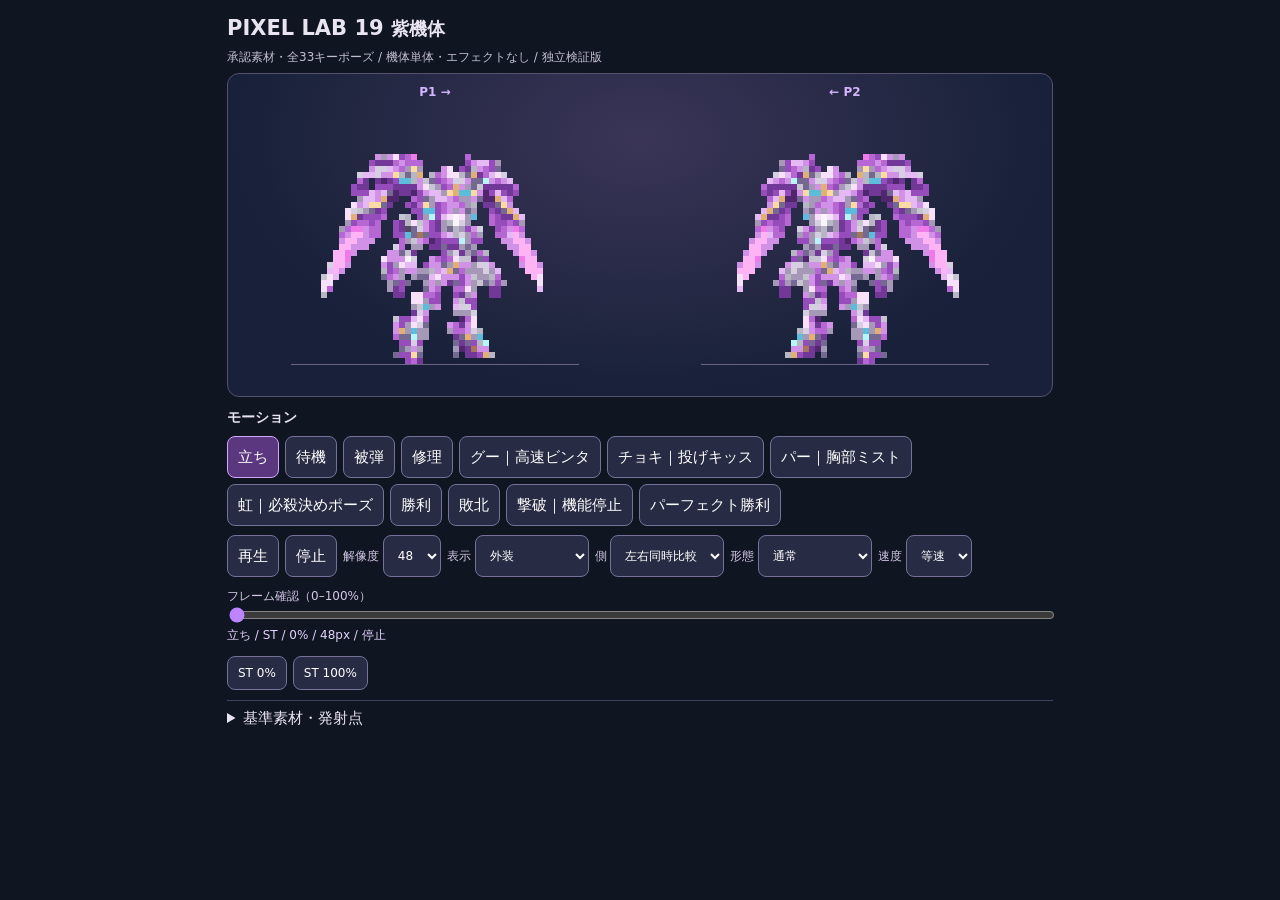
<file: lab19/index.html>
<!doctype html><html lang="ja"><meta charset="utf-8"><meta name="viewport" content="width=device-width,initial-scale=1"><title>PIXEL LAB 19 | 紫機体モーション検証</title><style>
*{box-sizing:border-box}body{margin:0;background:#101522;color:#e8e5f1;font:15px system-ui,sans-serif}main{max-width:850px;margin:auto;padding:12px}h1{font-size:21px;margin:4px 0}p{margin:7px 0;color:#c2bfd1;line-height:1.5}.stage{background:radial-gradient(ellipse at 50% 20%,#3a3557,#182139 70%);border:1px solid #555170;border-radius:12px;overflow:hidden;padding:8px 2px}.bots{display:flex;justify-content:space-around}.unit{width:49%;text-align:center;min-width:0}.unit b{font-size:12px;color:#d5b5ff}.unit canvas{display:block;width:min(100%,288px);height:auto;aspect-ratio:1;image-rendering:pixelated;margin:auto}.controls{display:flex;flex-wrap:wrap;gap:6px;margin:9px 0}button,select{border:1px solid #777199;background:#272b43;color:white;padding:9px 10px;border-radius:8px;font:inherit;min-height:42px;cursor:pointer}button[aria-pressed=true]{background:#5a377f;border-color:#d1a6ff}label{font-size:12px;color:#d2c7e7;align-self:center}input[type=range]{width:100%;accent-color:#bd84ff}.status{font-size:12px;color:#e4d2ff;min-height:20px}.small{font-size:12px}details{border-top:1px solid #41405a;padding-top:8px;margin-top:10px}summary{cursor:pointer}button:focus-visible{outline:2px solid #f5e0ff}.keys button{font-size:12px;min-height:34px}.note{font-size:12px;color:#c2bfd1}.stage canvas{background:linear-gradient(transparent 91.5%,#6b6385 91.5%,#6b6385 92%,transparent 92%)}h2{font-size:14px;margin:12px 0 5px}#ref{image-rendering:pixelated;width:96px;height:96px}#mounts{font-size:12px;overflow-wrap:anywhere}
</style><main><h1>PIXEL LAB 19 <small>紫機体</small></h1><p class="small">承認素材・全33キーポーズ / 機体単体・エフェクトなし / 独立検証版</p><div class="stage" id="stage"><div class="bots"><div class="unit"><b>P1 →</b><canvas id="p1" width="48" height="48"></canvas></div><div class="unit"><b>← P2</b><canvas id="p2" width="48" height="48"></canvas></div></div></div><h2>モーション</h2><div class="controls" id="motions"></div><div class="controls"><button id="play">再生</button><button id="pause">停止</button><label>解像度 <select id="res"><option>24</option><option>32</option><option>40</option><option selected>48</option></select></label><label>表示 <select id="view"><option value="armor">外装</option><option value="frame">内部フレーム</option><option value="joints">関節・発射点</option><option value="parts">分割部位</option></select></label><label>側 <select id="actor"><option value="both">左右同時比較</option><option value="0">P1</option><option value="1">P2</option></select></label><label>形態 <select id="gold"><option value="normal">通常</option><option value="gold">黄金（試作）</option></select></label><label>速度 <select id="speed"><option value="1">等速</option><option value=".5">1/2</option><option value=".25">1/4</option></select></label></div><label for="seek">フレーム確認（0–100%）</label><input type="range" id="seek" min="0" max="1000" value="0"><div class="status" id="status" role="status"></div><div class="controls keys" id="keys"></div><details><summary>基準素材・発射点</summary><img id="ref" alt="128px承認立ち絵"><p class="small">同一の21描画部位・13外装スロット。親子関節で組立、最後に反転。平手の独立差分あり。エフェクト描画なし。既存4機体との統合・換装は未検証。</p><div id="mounts"></div></details></main><script>
const DATA={"rig":{"version":"LAB19","baseResolution":48,"sourceResolution":128,"sourceSha256":"e8b9519a66e97211f1ea33dbbeff9d8556fc99ebcb980c348ab4059ca9896bfa","scale":0.35,"ground":[24,44],"slots":["leg_far_upper","leg_far_lower","leg_near_upper","leg_near_lower","arm_far_upper","arm_far_lower","torso","pelvis","shoulder_far","head","arm_near_upper","shoulder_near","arm_near_lower"],"subLayers":{"head":["tail_near","tail_far"],"arm_near_lower":["hand_near"],"arm_far_lower":["hand_far"],"leg_near_lower":["foot_near"],"leg_far_lower":["foot_far"],"pelvis":["skirt_near","skirt_far"]},"joints":{"pelvis":[73,68],"torso":[73,62],"head":[71,47],"tail_near":[48,25],"tail_far":[88,25],"shoulder_near":[54,52],"arm_near_upper":[53,54],"arm_near_lower":[49,60],"hand_near":[45,72],"shoulder_far":[84,51],"arm_far_upper":[85,54],"arm_far_lower":[87,62],"hand_far":[92,73],"leg_near_upper":[66,74],"leg_near_lower":[58,83],"foot_near":[53,98],"leg_far_upper":[78,75],"leg_far_lower":[78,83],"foot_far":[79,98],"skirt_near":[65,64],"skirt_far":[78,64]},"parents":{"torso":"pelvis","head":"torso","tail_near":"head","tail_far":"head","shoulder_near":"torso","shoulder_far":"torso","arm_near_upper":"torso","arm_far_upper":"torso","arm_near_lower":"arm_near_upper","arm_far_lower":"arm_far_upper","hand_near":"arm_near_lower","hand_far":"arm_far_lower","leg_near_upper":"pelvis","leg_far_upper":"pelvis","leg_near_lower":"leg_near_upper","leg_far_lower":"leg_far_upper","foot_near":"leg_near_lower","foot_far":"leg_far_lower","skirt_near":"pelvis","skirt_far":"pelvis"},"drawOrder":["tail_far","tail_near","leg_far_upper","leg_far_lower","foot_far","arm_far_upper","arm_far_lower","hand_far","shoulder_far","leg_near_upper","leg_near_lower","foot_near","pelvis","skirt_far","torso","skirt_near","head","arm_near_upper","arm_near_lower","hand_near","shoulder_near"],"bounds":{"tail_near":[10,12,58,83],"tail_far":[83,15,116,84],"head":[51,13,90,50],"shoulder_near":[44,42,65,59],"shoulder_far":[78,46,88,58],"hand_near":[41,69,52,82],"hand_far":[89,71,97,82],"arm_near_upper":[46,57,58,64],"arm_near_lower":[39,57,56,73],"arm_far_upper":[81,57,90,66],"arm_far_lower":[82,62,94,76],"torso":[61,47,82,63],"skirt_near":[53,62,71,75],"skirt_far":[76,61,87,78],"pelvis":[63,61,77,77],"leg_near_upper":[53,74,73,88],"leg_far_upper":[72,75,85,88],"foot_near":[44,94,60,113],"foot_far":[70,95,94,111],"leg_near_lower":[43,80,62,100],"leg_far_lower":[69,84,86,99]},"mounts":{"hand_near":{"part":"hand_near","point":[45,79]},"hand_far":{"part":"hand_far","point":[93,79]},"core":{"part":"torso","point":[77,55]},"rainbow":{"part":"head","point":[71,35]}},"palette":[[48,24,74],[80,39,110],[113,56,151],[150,76,187],[182,103,212],[209,145,230],[229,185,244],[246,224,250],[250,243,249],[214,207,226],[166,153,184],[117,104,145],[239,123,234],[253,179,244],[164,116,91],[225,176,117],[252,219,162],[51,113,151],[92,188,220],[181,247,249]],"regions":[["tail_near",[[8,10],[49,10],[58,20],[56,29],[48,34],[42,40],[38,54],[28,65],[8,86]]],["tail_far",[[82,10],[102,10],[105,27],[113,45],[120,64],[120,84],[92,59],[86,43],[84,36],[90,28],[83,21]]],["head",[[46,11],[82,11],[90,24],[86,35],[83,42],[79,47],[72,49],[64,47],[56,44],[51,39],[47,31],[44,28]]],["shoulder_near",[[43,42],[53,43],[60,46],[64,51],[61,55],[55,58],[48,55],[43,52],[40,48]]],["shoulder_far",[[81,45],[86,45],[90,49],[88,55],[84,58],[80,55],[78,50]]],["hand_near",[[41,71],[47,69],[51,72],[51,79],[46,82],[39,78],[40,74]]],["hand_far",[[90,71],[95,71],[98,75],[97,80],[94,83],[89,81],[89,75]]],["arm_near_upper",[[50,54],[56,54],[57,60],[53,63],[46,60],[46,57]]],["arm_near_lower",[[43,57],[50,58],[55,62],[53,69],[50,72],[40,74],[37,68],[38,63]]],["arm_far_upper",[[83,55],[87,53],[89,61],[86,65],[81,62]]],["arm_far_lower",[[87,60],[93,61],[94,68],[92,73],[89,75],[84,68],[82,64]]],["torso",[[63,45],[79,46],[83,50],[84,56],[81,60],[77,62],[70,61],[63,59],[60,55],[60,49]]],["skirt_near",[[64,61],[70,64],[67,70],[61,74],[53,74],[52,70],[57,65]]],["skirt_far",[[77,61],[83,61],[86,66],[87,71],[83,75],[79,77],[76,72]]],["pelvis",[[64,59],[77,60],[81,64],[80,70],[76,75],[73,76],[70,73],[64,74],[61,71]]],["leg_near_upper",[[67,73],[74,73],[72,79],[68,84],[62,87],[56,85],[53,81],[57,77],[61,73]]],["leg_far_upper",[[74,72],[84,73],[85,78],[84,84],[80,87],[73,85],[71,80]]],["foot_near",[[44,96],[49,94],[57,96],[60,101],[60,114],[43,114],[43,102]]],["foot_far",[[70,96],[79,95],[85,96],[91,101],[96,112],[69,112],[69,100]]],["leg_near_lower",[[52,79],[62,80],[65,86],[61,94],[61,99],[56,101],[43,99],[42,94],[49,90],[51,86]]],["leg_far_lower",[[72,81],[82,81],[85,86],[85,94],[86,99],[77,99],[69,99],[70,93],[73,89],[70,86]]]]},"armor":{"tail_near":"[data-uri]","tail_far":"[data-uri]","head":"[data-uri]","shoulder_near":"[data-uri]","shoulder_far":"[data-uri]","hand_near":"[data-uri]","hand_far":"[data-uri]","arm_near_upper":"[data-uri]","arm_near_lower":"[data-uri]","arm_far_upper":"[data-uri]","arm_far_lower":"[data-uri]","torso":"[data-uri]","skirt_near":"[data-uri]","skirt_far":"[data-uri]","pelvis":"[data-uri]","leg_near_upper":"[data-uri]","leg_far_upper":"[data-uri]","foot_near":"[data-uri]","foot_far":"[data-uri]","leg_near_lower":"[data-uri]","leg_far_lower":"[data-uri]"},"frame":{"pelvis":"[data-uri]","torso":"[data-uri]","head":"[data-uri]","tail_near":"[data-uri]","tail_far":"[data-uri]","shoulder_near":"[data-uri]","shoulder_far":"[data-uri]","arm_near_upper":"[data-uri]","arm_near_lower":"[data-uri]","hand_near":"[data-uri]","arm_far_upper":"[data-uri]","arm_far_lower":"[data-uri]","hand_far":"[data-uri]","leg_near_upper":"[data-uri]","leg_near_lower":"[data-uri]","foot_near":"[data-uri]","leg_far_upper":"[data-uri]","leg_far_lower":"[data-uri]","foot_far":"[data-uri]","skirt_near":"[data-uri]","skirt_far":"[data-uri]"},"variants":{"hand_near_open":"[data-uri]","hand_far_open":"[data-uri]"},"goldMask":{"tail_near":"[data-uri]","tail_far":"[data-uri]","head":"[data-uri]","shoulder_near":"[data-uri]","shoulder_far":"[data-uri]","hand_near":"[data-uri]","hand_far":"[data-uri]","arm_near_upper":"[data-uri]","arm_near_lower":"[data-uri]","arm_far_upper":"[data-uri]","arm_far_lower":"[data-uri]","torso":"[data-uri]","skirt_near":"[data-uri]","skirt_far":"[data-uri]","pelvis":"[data-uri]","leg_near_upper":"[data-uri]","leg_far_upper":"[data-uri]","foot_near":"[data-uri]","foot_far":"[data-uri]","leg_near_lower":"[data-uri]","leg_far_lower":"[data-uri]"},"standing":"[data-uri]"}; const motions={"stand":{"label":"立ち","duration":1000,"keys":[{"t":0,"id":"ST","pose":{}},{"t":1,"id":"ST","pose":{}}],"loop":false,"event":null},"idle":{"label":"待機","duration":2400,"keys":[{"t":0,"id":"ID-1","pose":{}},{"t":0.4,"id":"ID-2","pose":{"torso":3,"head":-3,"leg_near_upper":-9,"leg_near_lower":18,"foot_near":-9,"leg_far_upper":-12,"leg_far_lower":22,"foot_far":-10,"tail_near":5,"tail_far":-5,"arm_near_upper":5,"arm_far_upper":-5}},{"t":0.8,"id":"ID-3","pose":{"torso":-2,"head":2,"tail_near":-4,"tail_far":4,"arm_near_upper":-3,"arm_far_upper":4}},{"t":1,"id":"ID-1","pose":{}}],"loop":true,"event":null},"hit":{"label":"被弾","duration":900,"keys":[{"t":0,"id":"ST","pose":{}},{"t":0.1,"id":"HT-1","pose":{"torso":7,"head":5,"arm_near_upper":-24,"arm_near_lower":-38,"arm_far_upper":-12,"arm_far_lower":-45,"leg_near_upper":-10,"leg_near_lower":15,"foot_near":-5,"leg_far_upper":-12,"leg_far_lower":18,"foot_far":-6}},{"t":0.29,"id":"HT-2","pose":{"torso":-24,"head":-9,"arm_near_upper":40,"arm_near_lower":10,"arm_far_upper":-58,"arm_far_lower":18,"tail_near":13,"tail_far":-13,"leg_near_upper":7,"leg_near_lower":10,"foot_near":-17,"leg_far_upper":-16,"leg_far_lower":25,"foot_far":-9,"x":-5,"open_near":1,"open_far":1}},{"t":0.72,"id":"HT-3","pose":{"torso":-3,"tail_near":-5,"tail_far":5}},{"t":1,"id":"ST","pose":{}}],"loop":false,"event":null},"repair":{"label":"修理","duration":1600,"keys":[{"t":0,"id":"ST","pose":{}},{"t":0.32,"id":"RP-1","pose":{"arm_near_upper":-46,"arm_near_lower":-87,"hand_near":18,"arm_far_upper":28,"arm_far_lower":130,"hand_far":-22,"head":7,"tail_near":-3,"tail_far":3}},{"t":0.72,"id":"RP-1","pose":{"arm_near_upper":-46,"arm_near_lower":-87,"hand_near":18,"arm_far_upper":28,"arm_far_lower":130,"hand_far":-22,"head":5,"tail_near":3,"tail_far":-3}},{"t":1,"id":"RP-2","pose":{}}],"loop":false,"event":null},"rock":{"label":"グー｜高速ビンタ","duration":1050,"keys":[{"t":0,"id":"GO-1","pose":{"torso":4,"arm_far_upper":12,"arm_far_lower":-18}},{"t":0.24,"id":"GO-2","pose":{"torso":16,"head":-7,"arm_far_upper":68,"arm_far_lower":-20,"arm_near_upper":15,"arm_near_lower":-35,"leg_near_upper":17,"leg_near_lower":-8,"foot_near":-9,"leg_far_upper":-35,"leg_far_lower":38,"foot_far":-3,"tail_near":17,"tail_far":8,"skirt_near":12,"x":-5}},{"t":0.46,"id":"GO-3","pose":{"torso":10,"head":-7,"arm_far_upper":-92,"arm_far_lower":12,"hand_far":5,"shoulder_far":-16,"arm_near_upper":20,"arm_near_lower":-25,"leg_near_upper":15,"leg_near_lower":-10,"foot_near":-5,"leg_far_upper":-22,"leg_far_lower":30,"foot_far":-8,"tail_near":10,"tail_far":28,"open_far":1,"x":14}},{"t":0.52,"id":"GO-3","pose":{"torso":10,"head":-7,"arm_far_upper":-92,"arm_far_lower":12,"hand_far":5,"shoulder_far":-16,"arm_near_upper":20,"arm_near_lower":-25,"leg_near_upper":15,"leg_near_lower":-10,"foot_near":-5,"leg_far_upper":-22,"leg_far_lower":30,"foot_far":-8,"tail_near":10,"tail_far":28,"open_far":1,"x":14}},{"t":0.7,"id":"GO-4","pose":{"torso":3,"arm_far_upper":-112,"arm_far_lower":5,"hand_far":-8,"shoulder_far":-15,"arm_near_upper":15,"tail_near":-5,"tail_far":20,"open_far":1,"x":8}},{"t":1,"id":"ST","pose":{}}],"loop":false,"event":{"type":"slap","time":0.46,"mount":"hand_far"}},"scissors":{"label":"チョキ｜投げキッス","duration":1450,"keys":[{"t":0,"id":"SC-1","pose":{}},{"t":0.35,"id":"SC-2","pose":{"arm_far_upper":-18,"arm_far_lower":-152,"hand_far":20,"arm_near_upper":24,"arm_near_lower":-8,"head":5,"tail_near":4,"tail_far":-4,"open_far":1}},{"t":0.56,"id":"SC-3","pose":{"arm_far_upper":-105,"arm_far_lower":15,"hand_far":-9,"arm_near_upper":26,"torso":4,"head":-4,"open_far":1,"open_near":1,"tail_near":9,"tail_far":-3}},{"t":0.72,"id":"SC-3","pose":{"arm_far_upper":-100,"arm_far_lower":12,"hand_far":-5,"arm_near_upper":20,"open_far":1,"open_near":1,"tail_near":4,"tail_far":-2}},{"t":1,"id":"SC-4","pose":{}}],"loop":false,"event":{"type":"heart","time":0.56,"mount":"hand_far"}},"paper":{"label":"パー｜胸部ミスト","duration":1700,"keys":[{"t":0,"id":"PA-1","pose":{}},{"t":0.32,"id":"PA-2","pose":{"torso":-8,"head":4,"arm_near_upper":48,"arm_near_lower":-18,"arm_far_upper":-50,"arm_far_lower":12,"open_near":1,"open_far":1,"tail_near":6,"tail_far":-6}},{"t":0.56,"id":"PA-3","pose":{"torso":6,"head":-6,"arm_near_upper":48,"arm_near_lower":-10,"arm_far_upper":-92,"arm_far_lower":-22,"open_near":1,"open_far":1,"tail_near":10,"tail_far":-10}},{"t":0.7,"id":"PA-3","pose":{"torso":2,"head":-3,"arm_near_upper":42,"arm_far_upper":-75,"open_near":1,"open_far":1,"tail_near":4,"tail_far":-4}},{"t":0.86,"id":"PA-4","pose":{"arm_near_upper":-25,"arm_near_lower":-70,"arm_far_upper":10,"arm_far_lower":85,"head":4}},{"t":1,"id":"ST","pose":{}}],"loop":false,"event":{"type":"mist","time":0.56,"mount":"core"}},"rainbow":{"label":"虹｜必殺決めポーズ","duration":2200,"keys":[{"t":0,"id":"RB-1","pose":{}},{"t":0.3,"id":"RB-2","pose":{"arm_near_upper":-45,"arm_near_lower":-78,"arm_far_upper":24,"arm_far_lower":120,"head":6,"tail_near":6,"tail_far":-6}},{"t":0.5,"id":"RB-3","pose":{"torso":-5,"head":-7,"arm_near_upper":45,"arm_near_lower":-10,"arm_far_upper":-145,"arm_far_lower":-12,"hand_far":8,"shoulder_far":-15,"open_near":1,"open_far":1,"tail_near":10,"tail_far":-12}},{"t":0.73,"id":"RB-3","pose":{"torso":-5,"head":-7,"arm_near_upper":45,"arm_near_lower":-10,"arm_far_upper":-145,"arm_far_lower":-12,"hand_far":8,"shoulder_far":-15,"open_near":1,"open_far":1,"tail_near":5,"tail_far":-6}},{"t":0.9,"id":"RB-4","pose":{"arm_near_upper":23,"arm_far_upper":10,"arm_far_lower":112,"head":3,"open_near":1}},{"t":1,"id":"ST","pose":{}}],"loop":false,"event":{"type":"heart_descent","time":0.5,"mount":"rainbow","target":"opponent_above"}},"win":{"label":"勝利","duration":1650,"keys":[{"t":0,"id":"ST","pose":{}},{"t":0.35,"id":"VN-1","pose":{"arm_near_upper":22,"arm_far_upper":14,"arm_far_lower":110,"head":4,"open_near":1}},{"t":0.72,"id":"VN-2","pose":{"torso":-5,"head":-4,"arm_near_upper":50,"arm_near_lower":-13,"arm_far_upper":-22,"arm_far_lower":-140,"hand_far":20,"open_near":1,"open_far":1,"leg_near_upper":-12,"leg_near_lower":18,"foot_near":-6,"tail_near":7,"tail_far":-7}},{"t":1,"id":"VN-2","pose":{"torso":-5,"head":-4,"arm_near_upper":50,"arm_near_lower":-13,"arm_far_upper":-22,"arm_far_lower":-140,"hand_far":20,"open_near":1,"open_far":1,"leg_near_upper":-12,"leg_near_lower":18,"foot_near":-6,"tail_near":7,"tail_far":-7}}],"loop":false,"event":null},"lose":{"label":"敗北","duration":2200,"keys":[{"t":0,"id":"ST","pose":{}},{"t":0.25,"id":"DF-1","pose":{"torso":18,"head":12,"arm_near_upper":-16,"arm_far_upper":18,"tail_near":7,"tail_far":-7,"leg_near_upper":-13,"leg_near_lower":20,"foot_near":-7,"leg_far_upper":-15,"leg_far_lower":25,"foot_far":-10}},{"t":0.58,"id":"DF-2","pose":{"torso":22,"head":8,"arm_near_upper":-60,"arm_near_lower":8,"arm_far_upper":-18,"arm_far_lower":8,"leg_near_upper":-85,"leg_near_lower":145,"foot_near":-60,"leg_far_upper":-70,"leg_far_lower":145,"foot_far":-60,"tail_near":8,"tail_far":-8,"skirt_near":18,"skirt_far":-15,"open_near":1,"open_far":1}},{"t":0.93,"id":"DF-3","pose":{"root":-80,"torso":-5,"head":8,"arm_near_upper":42,"arm_near_lower":-12,"arm_far_upper":75,"arm_far_lower":-12,"leg_near_upper":-25,"leg_near_lower":12,"foot_near":8,"leg_far_upper":-5,"leg_far_lower":15,"foot_far":-5,"tail_near":-37,"tail_far":20,"open_near":1,"open_far":1}},{"t":1,"id":"DF-3","pose":{"root":-80,"torso":-5,"head":8,"arm_near_upper":42,"arm_near_lower":-12,"arm_far_upper":75,"arm_far_lower":-12,"leg_near_upper":-25,"leg_near_lower":12,"foot_near":8,"leg_far_upper":-5,"leg_far_lower":15,"foot_far":-5,"tail_near":-37,"tail_far":20,"open_near":1,"open_far":1}}],"loop":false,"event":null},"ko":{"label":"撃破｜機能停止","duration":1100,"keys":[{"t":0,"id":"ST","pose":{}},{"t":0.35,"id":"KO-1","pose":{"torso":12,"head":17,"arm_near_upper":-9,"arm_far_upper":8,"leg_near_upper":-8,"leg_near_lower":10,"foot_near":-2,"leg_far_upper":6,"leg_far_lower":-6,"tail_near":4,"tail_far":-4,"off":1}},{"t":1,"id":"KO-1","pose":{"torso":12,"head":17,"arm_near_upper":-9,"arm_far_upper":8,"leg_near_upper":-8,"leg_near_lower":10,"foot_near":-2,"leg_far_upper":6,"leg_far_lower":-6,"tail_near":4,"tail_far":-4,"off":1}}],"loop":false,"event":null},"perfect":{"label":"パーフェクト勝利","duration":2000,"keys":[{"t":0,"id":"ST","pose":{}},{"t":0.32,"id":"PV-1","pose":{"torso":-4,"head":-4,"arm_near_upper":45,"arm_far_upper":-60,"arm_near_lower":-8,"open_near":1,"open_far":1,"tail_near":6,"tail_far":-6}},{"t":0.72,"id":"PV-2","pose":{"torso":-8,"head":-8,"arm_near_upper":49,"arm_near_lower":-9,"arm_far_upper":-155,"arm_far_lower":6,"hand_far":-8,"open_near":1,"open_far":1,"leg_near_upper":-15,"leg_near_lower":22,"foot_near":-7,"tail_near":8,"tail_far":-9}},{"t":1,"id":"PV-2","pose":{"torso":-8,"head":-8,"arm_near_upper":49,"arm_near_lower":-9,"arm_far_upper":-155,"arm_far_lower":6,"hand_far":-8,"open_near":1,"open_far":1,"leg_near_upper":-15,"leg_near_lower":22,"foot_near":-7,"tail_near":8,"tail_far":-9}}],"loop":false,"event":null}};
const RIG=DATA.rig,$=id=>document.getElementById(id),c=[$('p1'),$('p2')];let resolution=48,mode='stand',playing=false,t0=0,progress=0,view='armor',actor='both',gold='normal',speed=1;const images={armor:{},frame:{},variants:{},goldMask:{},gold:{},goldVariants:{},off:{},debug:{}};
const T=(x,y)=>[1,0,0,1,x,y],mul=(a,b)=>[a[0]*b[0]+a[2]*b[1],a[1]*b[0]+a[3]*b[1],a[0]*b[2]+a[2]*b[3],a[1]*b[2]+a[3]*b[3],a[0]*b[4]+a[2]*b[5]+a[4],a[1]*b[4]+a[3]*b[5]+a[5]],point=(m,p)=>[m[0]*p[0]+m[2]*p[1]+m[4],m[1]*p[0]+m[3]*p[1]+m[5]];const rot=d=>{let a=d*Math.PI/180;return [Math.cos(a),Math.sin(a),-Math.sin(a),Math.cos(a),0,0]},pivot=(p,d)=>mul(T(...p),mul(rot(d),T(-p[0],-p[1])));
function poseAt(m,t){const k=motions[m].keys;let i=0;while(i<k.length-2&&t>k[i+1].t)i++;let a=k[i],b=k[i+1],u=Math.max(0,Math.min(1,(t-a.t)/(b.t-a.t)));u=u*u*(3-2*u);let keys=new Set([...Object.keys(a.pose),...Object.keys(b.pose)]);return Object.fromEntries([...keys].map(n=>[n,(a.pose[n]||0)*(1-u)+(b.pose[n]||0)*u]))}
const S=RIG.scale,base=[S,0,0,S,24-64*S,44-112*S];
function rawTransforms(p){const out={};function resolve(n){if(out[n])return out[n];const parent=RIG.parents[n];return out[n]=mul(parent?resolve(parent):mul(T(p.x||0,0),pivot(RIG.joints.pelvis,p.root||0)),pivot(RIG.joints[n],p[n]||0))}Object.keys(RIG.joints).forEach(resolve);return out}
const outlines={};
function choose(n,p){return n.startsWith('hand_')&&(p['open_'+n.slice(5)]||0)>.49?n+'_open':n}
function transforms(m,t){const p=poseAt(m,t),raw=rawTransforms(p),mats={};let lo=Infinity,hi=-Infinity,top=Infinity,bottom=-Infinity;for(const n of RIG.drawOrder){let mat=mul(base,raw[n]);mats[n]=mat;for(const xy of outlines[choose(n,p)]||outlines[n]||[]){let [x,y]=point(mat,xy);lo=Math.min(lo,x);hi=Math.max(hi,x);top=Math.min(top,y);bottom=Math.max(bottom,y)}}
// Ground is the lowest visible point. During collapse this is body/hand rather than heels.
// Do not scale individual poses. Shift within the 48px field, and flag oversize.
let dx=lo<1?1-lo:hi>47?47-hi:0,dy=44-bottom;for(const n of RIG.drawOrder)mats[n]=mul(T(dx,dy),mats[n]);return {mats,p,bounds:[lo+dx,top+dy,hi+dx,bottom+dy]}}
const scratch=document.createElement('canvas'),hiCanvas=document.createElement('canvas');
const displayColors=[...RIG.palette,...goldsPlaceholder(),[81,73,96],[183,182,195],[198,196,208]];function goldsPlaceholder(){return [[105,65,24],[150,96,32],[192,135,45],[224,169,65],[249,207,108],[255,233,160]]} 
function renderUnit(canvas,m,t,side){const n=resolution,s=n/48;if(scratch.width!==n||scratch.height!==n){scratch.width=n;scratch.height=n}if(canvas.width!==n||canvas.height!==n){canvas.width=n;canvas.height=n}const ctx=scratch.getContext('2d',{willReadFrequently:true});const factor=3;if(hiCanvas.width!==n*factor){hiCanvas.width=hiCanvas.height=n*factor}const hc=hiCanvas.getContext('2d',{willReadFrequently:true});hc.setTransform(1,0,0,1,0,0);hc.clearRect(0,0,n*factor,n*factor);hc.imageSmoothingEnabled=false;ctx.setTransform(1,0,0,1,0,0);ctx.clearRect(0,0,n,n);const {mats,p,bounds}=transforms(m,t);function draw(name,img){let mat=mats[name];hc.setTransform(...mat.map(v=>v*s*factor));hc.drawImage(img,0,0)}for(const name of RIG.drawOrder)draw(name,images.frame[name]);let order=[...RIG.drawOrder];if(Math.abs(p.arm_far_upper||0)>55||Math.abs(p.arm_far_lower||0)>95){let raised=['arm_far_upper','arm_far_lower','hand_far'];order=order.filter(n=>!raised.includes(n));order.push(...raised)}if(view!=='frame')for(const name of order){let k=choose(name,p);let img=k!==name?(gold==='gold'?images.goldVariants[k]:images.variants[k]):view==='parts'?images.debug[name]:gold==='gold'?images.gold[name]:(p.off||0)>.55?images.off[name]:images.armor[name];draw(name,img)}ctx.imageSmoothingEnabled=true;ctx.imageSmoothingQuality='medium';ctx.drawImage(hiCanvas,0,0,n,n);if(view!=='parts'){const px=ctx.getImageData(0,0,n,n),d=px.data,hpx=hc.getImageData(0,0,n*factor,n*factor).data;let pal=gold==='gold'?displayColors:displayColors.filter((_,i)=>i<20||i>=26);for(let i=0;i<d.length;i+=4){if(d[i+3]<112){d.fill(0,i,i+4);continue}let best=pal[0],dist=Infinity;let colors=pal;if(view!=='frame'&&(p.off||0)<.55){let x=(i/4)%n,y=Math.floor(i/4/n),cyan=0,warm=0;for(let sy=0;sy<factor;sy++)for(let sx=0;sx<factor;sx++){const j=((y*factor+sy)*n*factor+x*factor+sx)*4,r=hpx[j],g=hpx[j+1],b=hpx[j+2];if(hpx[j+3]>127){if(g>r+15&&b>r+25)cyan++;else if(r>b+30&&g>b+10)warm++}}if(cyan>=3&&cyan>=warm)colors=RIG.palette.slice(17,20);else if(warm>=3)colors=gold==='gold'?[...RIG.palette.slice(14,17),...goldsPlaceholder()]:RIG.palette.slice(14,17)}for(const c of colors){const k=(d[i]-c[0])**2+(d[i+1]-c[1])**2+(d[i+2]-c[2])**2;if(k<dist){best=c;dist=k}}d.set([...best,255],i)}ctx.putImageData(px,0,0)}if(view==='joints'){ctx.setTransform(s,0,0,s,0,0);ctx.fillStyle='#ffe367';for(const [name,j] of Object.entries(RIG.joints)){const q=point(mats[name],j);ctx.fillRect(Math.floor(q[0]),Math.floor(q[1]),1,1)}ctx.fillStyle='#00efff';for(const {part,point:q} of Object.values(RIG.mounts)){const r=point(mats[part],q);ctx.fillRect(Math.floor(r[0]),Math.floor(r[1]),1,1)}}const dest=canvas.getContext('2d');dest.setTransform(1,0,0,1,0,0);dest.clearRect(0,0,n,n);dest.imageSmoothingEnabled=false;if(side)dest.setTransform(-1,0,0,1,n,0);dest.drawImage(scratch,0,0);dest.setTransform(1,0,0,1,0,0);return {mats,bounds}}
function draw(t){progress=t;let all=c.map((cv,i)=>renderUnit(cv,actor==='both'||Number(actor)===i?mode:'stand',t,i));$('seek').value=Math.round(t*1000);const key=motions[mode].keys.reduce((a,b)=>Math.abs(a.t-t)<Math.abs(b.t-t)?a:b);$('status').textContent=`${motions[mode].label} / ${key.id} / ${Math.round(t*100)}% / ${resolution}px / ${playing?'再生中':'停止'}`;document.querySelectorAll('[data-m]').forEach(b=>b.setAttribute('aria-pressed',String(b.dataset.m===mode)));$('mounts').textContent=Object.entries(RIG.mounts).map(([k,{part,point:q}])=>{const r=point(all[0].mats[part],q);return `${k}: ${r.map(x=>x.toFixed(1)).join(', ')}`}).join(' | ')}
function tick(now){if(playing){let m=motions[mode],t=(now-t0)*speed/m.duration;if(m.loop)t%=1;else if(t>=1){t=1;playing=false}draw(Math.max(0,t))}requestAnimationFrame(tick)}
function keyButtons(){const box=$('keys');box.replaceChildren();for(const k of motions[mode].keys){let b=document.createElement('button');b.textContent=k.id+' '+Math.round(k.t*100)+'%';b.onclick=()=>{playing=false;draw(k.t)};box.append(b)}}
function setMotion(m){mode=m;playing=m!=='stand';t0=performance.now();keyButtons();draw(0)}for(const [m,d] of Object.entries(motions)){let b=document.createElement('button');b.dataset.m=m;b.textContent=d.label;b.onclick=()=>setMotion(m);$('motions').append(b)}$('play').onclick=()=>{if(progress>=1)progress=0;t0=performance.now()-progress*motions[mode].duration/speed;playing=true};$('pause').onclick=()=>{playing=false;draw(progress)};$('seek').oninput=e=>{playing=false;draw(+e.target.value/1000)};$('res').onchange=e=>{resolution=+e.target.value;draw(progress)};$('view').onchange=e=>{view=e.target.value;draw(progress)};$('actor').onchange=e=>{actor=e.target.value;draw(progress)};$('gold').onchange=e=>{gold=e.target.value;draw(progress)};$('speed').onchange=e=>{speed=+e.target.value;t0=performance.now()-progress*motions[mode].duration/speed};
function canvasOf(img){let cv=document.createElement('canvas');cv.width=cv.height=128;let cx=cv.getContext('2d',{willReadFrequently:true});cx.drawImage(img,0,0);return [cv,cx]}
const purples=RIG.palette.slice(1,7),golds=[[105,65,24],[150,96,32],[192,135,45],[224,169,65],[249,207,108],[255,233,160]];
function recolor(img,kind,index){let [cv,cx]=canvasOf(img),im=cx.getImageData(0,0,128,128);for(let i=0;i<im.data.length;i+=4){let d=im.data;if(!d[i+3])continue;if(kind==='gold'){let k=purples.findIndex(p=>p.every((v,j)=>v===d[i+j]));if(k>=0)d.set(golds[k],i)}else if(kind==='off'){if((d[i+2]>d[i]+40&&d[i+1]>d[i]+20)||(d[i]>200&&d[i+2]>170&&d[i+1]<190))d.set([77,63,92],i)}else if(kind==='debug'){d.set([60+(index*71)%195,60+(index*43)%195,60+(index*101)%195],i)}}cx.putImageData(im,0,0);return cv}
async function start(){for(const k of ['armor','frame','variants','goldMask'])for(const [n,url] of Object.entries(DATA[k])){let img=new Image();img.src=url;images[k][n]=img}await Promise.all(Object.values(images).flatMap(p=>Object.values(p).map(i=>i.decode())));for(const [n,img] of Object.entries({...images.armor,...images.variants})){const [cv,cx]=canvasOf(img),d=cx.getImageData(0,0,128,128).data,pts=[];for(let y=0;y<128;y++)for(let x=0;x<128;x++)if(d[(y*128+x)*4+3]){if(x===0||y===0||x===127||y===127||!d[(y*128+x-1)*4+3]||!d[(y*128+x+1)*4+3]||!d[((y-1)*128+x)*4+3]||!d[((y+1)*128+x)*4+3])pts.push([x,y],[x+1,y+1],[x+1,y],[x,y+1])}outlines[n]=pts}for(const [i,n] of RIG.drawOrder.entries()){images.gold[n]=recolor(images.armor[n],'gold',i);images.off[n]=recolor(images.armor[n],'off',i);images.debug[n]=recolor(images.armor[n],'debug',i)}for(const [n,img] of Object.entries(images.variants))images.goldVariants[n]=recolor(img,'gold',0);$('ref').src=DATA.standing;keyButtons();draw(0);window.lab19={draw,transforms,rawTransforms,poseAt,motions,rig:RIG,state:()=>({mode,progress,resolution,view,actor,gold}),set:(m,t)=>{mode=m;playing=false;keyButtons();draw(t)}};requestAnimationFrame(tick)}start().catch(e=>{$('status').textContent=e.message;console.error(e)});
</script></html>
</file>
<file: alpha/style.css>
:root{color-scheme:dark;font-family:system-ui,sans-serif;background:#071120;color:#eff7ff}*{box-sizing:border-box}body{margin:0}#app{max-width:780px;margin:auto;padding:12px 14px 32px}header{display:flex;align-items:center;justify-content:space-between;border-bottom:1px solid #34506b;padding:10px 0 15px;letter-spacing:.08em}header small,.caption,small{color:#acc5dd}h2{font-size:1.15rem;margin:18px 0 8px}button{position:relative;isolation:isolate;overflow:hidden;font:inherit;color:inherit;background:#172c42;border:1px solid #456786;border-radius:10px;padding:10px 14px;min-height:44px;margin:4px 2px;cursor:pointer}button:disabled{filter:grayscale(1);opacity:.45;cursor:default}button:focus-visible{outline:3px solid white;outline-offset:2px}button small{display:block;font-size:.72rem}button b{display:block}.selected{border:2px solid #fff;background:#28516c}.arena{display:grid;grid-template-columns:minmax(0,1fr) 30px minmax(0,1fr);gap:6px;align-items:center;margin:10px 0}.pilot{text-align:center;background:#102337;border-top:3px solid var(--chassis);padding:8px;border-radius:9px}.pilot b{color:var(--chassis)}.pilot .mech{width:min(100%,150px);display:block;margin:auto}.pilot.hyper{box-shadow:inset 0 0 24px #d2a83266}.vs{text-align:center;font-weight:bold;color:#a8bed5}.score{font-size:.8rem}.hp{display:flex;gap:4px;margin:8px 0}.hp span{height:10px;background:#344252;flex:1;border-radius:3px}.hp span.on{background:var(--chassis)}.rights{height:25px;display:flex;justify-content:center;gap:8px;align-items:center}.rainbow-dot{font-size:.75rem;font-weight:bold;background:linear-gradient(100deg,#fba0b1,#fff1a3,#a7ffcc,#b4c5ff,#f5b6f2);color:#15203a;border-radius:12px;padding:2px 7px;box-shadow:0 0 10px #e6caff}.gold-label{color:#ffd878;font-size:.75rem}.rosters{display:flex;justify-content:space-between;gap:8px;font-size:.85rem;background:#0d1d2e;padding:8px;border-radius:7px}.mech-select{display:grid;grid-template-columns:repeat(auto-fit,minmax(110px,1fr));gap:5px}.mech-select button{padding:4px;min-width:0;margin:0}.mech-select svg{width:85px;max-width:100%;display:block;margin:auto}.offer,.sequence,.choices{display:flex;gap:5px;margin:8px 0;justify-content:center}.card,.empty,.choice{flex:1;min-width:0;max-width:120px;text-align:center;border:1px solid #456786;border-radius:9px;background:#13273c;padding:4px;margin:0}.card small,.empty{display:block;font-size:.75rem}.empty{display:grid;place-items:center;min-height:66px;border-style:dashed}.hand-icon{display:block;width:100%;max-width:72px;height:auto;margin:auto}.offer .hand-icon{max-width:45px}.choices button{padding:5px 2px;min-width:0}.choice b{font-size:.85rem}.choice small{font-size:.68rem}.normal{border-color:#54d8ef;box-shadow:inset 0 0 14px #42c4f334}.strong{border-color:#ff6473;box-shadow:inset 0 0 24px #ff334455;background:#402032}.heal{border-color:#62f49e;box-shadow:inset 0 0 24px #2bff7855;background:#17382f}.gold,.rainbow{background-size:300% 300%;animation:shine 4s linear infinite}.gold{border-color:#ffd460;background-image:linear-gradient(120deg,#4b3515,#bb821a,#fff2a0,#664711,#4b3515)}.rainbow{border-radius:22px 6px 22px 6px;border-color:#fff2db;background-image:linear-gradient(120deg,#80334f,#9b701d,#258266,#395eae,#813a8c,#80334f)}.choice:disabled{animation:none}.gold small,.rainbow small{color:#fff;text-shadow:0 1px 3px #000}@keyframes shine{0%{background-position:0 50%}100%{background-position:100% 50%}}@media(prefers-reduced-motion:reduce){*{animation:none!important}}.handoff{padding:20vh 0;text-align:center}.resolved{display:grid;grid-template-columns:1fr auto 1fr;gap:8px;align-items:center;text-align:center;background:#14263d;padding:8px;border-radius:10px}.resolved small{display:block;font-size:.75rem}.resolved .hand-icon{max-width:64px}footer{margin-top:20px;border-top:1px solid #34506b;padding-top:10px}.caption{font-size:.82rem;margin-top:8px}p{line-height:1.5}
/* Select the actual five offered cards; slot indices are private to the current player. */
.selectable-offer{display:grid;grid-template-columns:repeat(5,minmax(0,1fr));gap:4px}.selectable-offer .card{width:100%;max-width:none;min-height:84px;padding:5px 1px 19px}.selectable-offer .card b{font-size:.8rem}.selectable-offer .card small{font-size:.65rem;overflow-wrap:anywhere}.slot-order{position:absolute;bottom:2px;left:0;right:0;font-size:.64rem;font-weight:bold;color:#fff}.choice.picked:disabled{opacity:.58}.rainbow-row{display:flex;justify-content:center;margin:10px 0 4px}.rainbow-row .choice{width:100px;max-width:100px;flex:0 0 100px}.rainbow-row .hand-icon{max-width:52px}

/* Original approved image: display regions, never rewrite the PNG. */
.hand-sprite{position:relative;isolation:isolate;aspect-ratio:375/400;overflow:hidden;border-radius:7px}
.hand-sprite::before{content:"";position:absolute;inset:0;background-image:url("./ROBOT_JANKEN_HAND_ICON_REFERENCE.png");background-repeat:no-repeat;background-size:var(--sprite-size);background-position:var(--sprite-position);filter:var(--ability-filter,none)}
.hand-sprite.chassis-tint::after{content:"";position:absolute;inset:0;background:var(--hand-color);clip-path:var(--armor-mask);mix-blend-mode:multiply;opacity:.52;pointer-events:none}
.hand-rock{--sprite-size:409.600000% 256%;--sprite-position:1.550388% 45.192308%;--armor-mask:polygon(13.87% 48.25%,20.27% 41.25%,24.53% 39.75%,27.73% 35.50%,36.00% 31.25%,40.27% 27.00%,48.00% 24.50%,52.80% 20.75%,59.20% 20.25%,65.33% 22.50%,70.93% 29.75%,76.00% 35.25%,82.13% 37.25%,85.60% 43.25%,87.20% 52.00%,85.07% 61.00%,77.07% 71.00%,78.13% 75.50%,81.87% 87.50%,72.80% 91.50%,58.93% 93.50%,41.87% 92.75%,32.53% 90.50%,29.33% 80.75%,22.93% 74.00%,18.93% 65.25%,14.40% 54.50%)}
.hand-scissors{--sprite-size:411.796247% 256%;--sprite-position:33.963887% 45.192308%;--armor-mask:polygon(20.38% 54.75%,23.06% 49.50%,28.42% 45.50%,32.17% 42.25%,38.61% 39.50%,37.00% 21.50%,38.61% 15.50%,41.82% 12.00%,47.18% 11.25%,52.01% 12.75%,54.96% 16.75%,55.23% 24.75%,55.23% 38.25%,61.66% 27.50%,65.95% 19.00%,71.85% 14.50%,76.68% 14.00%,80.16% 16.50%,81.77% 21.50%,80.97% 27.50%,70.51% 46.50%,66.49% 51.75%,69.71% 56.50%,73.99% 63.00%,72.65% 72.75%,69.71% 75.50%,73.46% 82.25%,76.68% 88.25%,68.90% 91.75%,52.01% 93.75%,35.39% 92.50%,31.90% 89.25%,32.44% 79.75%,26.27% 75.25%,22.79% 66.50%)}
.hand-paper{--sprite-size:414.016173% 256%;--sprite-position:66.008584% 45.192308%;--armor-mask:polygon(7.82% 38.25%,11.05% 33.75%,15.90% 32.25%,20.75% 34.25%,28.30% 40.50%,24.53% 27.75%,24.80% 22.25%,28.57% 18.00%,33.69% 16.50%,38.54% 17.75%,42.32% 22.50%,45.82% 35.25%,47.44% 21.50%,50.40% 15.50%,54.99% 12.25%,59.84% 12.00%,63.88% 14.25%,66.58% 18.50%,65.77% 26.50%,62.80% 39.50%,69.00% 27.25%,74.12% 22.75%,79.25% 21.75%,83.29% 24.25%,85.18% 27.75%,83.83% 33.50%,74.12% 51.75%,84.37% 49.50%,89.22% 51.75%,91.37% 55.25%,90.57% 60.00%,85.18% 64.00%,77.36% 67.75%,70.62% 74.50%,66.04% 79.50%,64.42% 88.50%,55.53% 91.75%,40.70% 93.25%,25.61% 89.50%,23.45% 86.00%,26.42% 76.00%,23.18% 66.25%,16.71% 58.50%,10.24% 48.25%)}
.hand-rainbow{--sprite-size:404.210526% 256%;--sprite-position:98.702422% 45.192308%;--armor-mask:polygon(8.68% 47.00%,13.42% 42.75%,24.74% 40.00%,36.84% 38.00%,51.32% 35.25%,47.11% 27.25%,43.95% 21.00%,45.26% 15.25%,49.74% 11.75%,55.26% 12.50%,58.68% 16.25%,62.89% 23.25%,68.68% 27.50%,76.58% 32.75%,81.84% 41.50%,86.84% 43.50%,95.53% 47.25%,95.53% 92.00%,86.05% 92.75%,78.95% 87.25%,68.68% 83.50%,58.95% 83.00%,49.21% 81.25%,42.89% 77.25%,41.05% 71.50%,39.21% 65.50%,38.16% 58.00%,28.68% 57.00%,15.26% 56.75%,11.05% 54.25%,8.16% 50.25%)}
.strong{--ability-filter:hue-rotate(150deg)}.heal{--ability-filter:hue-rotate(-65deg)}.gold{--ability-filter:hue-rotate(-155deg)}
.gold .hand-sprite::before,.rainbow .hand-sprite::before{animation:icon-glimmer 3.8s ease-in-out infinite}
.choice:disabled .hand-sprite::before{animation:none}
@keyframes icon-glimmer{0%,100%{filter:var(--ability-filter,brightness(1)) brightness(1)}50%{filter:var(--ability-filter,brightness(1)) brightness(1.14)}}
.selectable-offer .hand-sprite{max-width:72px}
@media(prefers-reduced-motion:reduce){.hand-sprite::before{animation:none!important}}

/* Restored combat presentation from the legacy game (FX and timing). */
.fxfield{pointer-events:none;position:absolute;inset:0;z-index:4}.flash{position:absolute;inset:0;background:radial-gradient(circle at center,color-mix(in srgb,var(--beam) 48%,white),transparent 55%);opacity:0;animation:flash .28s linear forwards}.beam{position:absolute;top:42%;left:27%;width:45%;height:11px;border-radius:22px;background:#fff;transform:scaleX(0);transform-origin:left;box-shadow:0 0 9px 5px var(--beam),0 0 30px 14px color-mix(in srgb,var(--beam) 75%,transparent);animation:beam .48s ease-out forwards}.beam.back{transform-origin:right}.beam.tie{left:40%;width:20%;transform-origin:center}.slashfx{position:absolute;top:39%;left:30%;width:40%;height:24px;transform:rotate(-13deg) scaleX(0);transform-origin:left;animation:slash .45s ease-out forwards}.slashfx:before,.slashfx:after{content:"";position:absolute;inset:0;border-top:5px solid var(--beam);border-radius:999px;filter:drop-shadow(0 0 6px var(--beam))}.slashfx:after{transform:translateY(10px);opacity:.8}.slashfx.back{transform-origin:right;transform:rotate(13deg) scaleX(0)}
.arcfx{position:absolute;top:31%;left:30%;width:40%;height:44px;border:6px solid transparent;border-top-color:var(--beam);border-right-color:var(--beam);border-radius:50%;transform:scale(.2);opacity:0;filter:drop-shadow(0 0 11px var(--beam));animation:arc .54s ease-out forwards}.arcfx.back{transform:scale(.2) rotate(180deg)}
.boltfx{position:absolute;top:33%;left:34%;width:32%;height:58px;clip-path:polygon(38% 0,58% 0,48% 27%,72% 27%,38% 100%,45% 56%,24% 56%);background:linear-gradient(180deg,#fff 0,var(--beam) 35%,#fff 100%);transform:scale(.15) rotate(-6deg);opacity:0;filter:drop-shadow(0 0 10px var(--beam)) drop-shadow(0 0 18px var(--beam));animation:bolt .45s ease-out forwards}.boltfx.back{transform:scale(.15) rotate(6deg)}
.orbfx{position:absolute;top:37%;width:22px;height:22px;border-radius:50%;background:radial-gradient(circle at 35% 35%,#fff 0,var(--beam) 55%,#0000 70%);box-shadow:0 0 12px 8px color-mix(in srgb,var(--beam) 60%,transparent);animation:orb .58s ease-out forwards}.orbfx.right{left:24%}.orbfx.left{right:24%}
.starburst{position:absolute;top:29%;font-size:48px;opacity:0;animation:burst .46s ease-out forwards;filter:drop-shadow(0 0 10px #ffd27a)}.starburst.left{left:5%}.starburst.right{right:5%}
.blast{position:absolute;top:31%;font-size:34px;animation:pop .45s ease-out forwards;filter:drop-shadow(0 0 9px #ffba62)}.blast.left{left:8%}.blast.right{right:8%}
.repairfx{position:absolute;top:46%;font-size:24px;font-weight:900;color:#76ffc0;text-shadow:0 0 13px #36ff93;animation:rise .58s ease-out forwards}.repairfx.left{left:10%}.repairfx.right{right:10%}
.damagefx{position:absolute;top:47%;font-size:23px;font-weight:900;color:#ffaaa2;text-shadow:0 0 12px #f85852;animation:rise .56s ease-out forwards}.damagefx.left{left:11%}.damagefx.right{right:11%}
@keyframes healing{0%{transform:scale(.96)}50%{transform:scale(1.09)}100%{transform:scale(1)}}
@keyframes stagger{0%{transform:translateX(0)}35%{transform:translateX(-6px)}60%{transform:translateX(4px)}100%{transform:translateX(0)}}
@keyframes lunge{40%{transform:translateY(-13px) scale(1.1)}}
@keyframes flash{0%{opacity:0}35%{opacity:.45}100%{opacity:0}}
@keyframes beam{0%{transform:scaleX(0);opacity:0}20%{opacity:1}75%{transform:scaleX(1);opacity:1}100%{transform:scaleX(1);opacity:0}}
@keyframes slash{0%{transform:scaleX(0) rotate(-13deg);opacity:0}25%{opacity:1}85%{transform:scaleX(1) rotate(-13deg);opacity:1}100%{transform:scaleX(1) rotate(-13deg);opacity:0}}
@keyframes arc{0%{transform:scale(.25);opacity:0}25%{opacity:1}75%{transform:scale(1.16);opacity:1}100%{transform:scale(1.3);opacity:0}}
@keyframes bolt{0%{transform:scale(.2);opacity:0}25%{opacity:1}75%{transform:scale(1.18);opacity:1}100%{transform:scale(1.34);opacity:0}}
@keyframes orb{0%{transform:scale(.45);opacity:0}18%{opacity:1}70%{transform:translateX(var(--orb-move,0)) scale(1.35);opacity:1}100%{transform:translateX(var(--orb-move-end,0)) scale(1.9);opacity:0}}
@keyframes pop{0%{transform:scale(.2);opacity:0}30%{opacity:1}100%{transform:scale(1.7);opacity:0}}
@keyframes burst{0%{transform:scale(.2) rotate(-8deg);opacity:0}30%{opacity:1}100%{transform:scale(1.55) rotate(10deg);opacity:0}}
@keyframes rise{0%{transform:translateY(12px);opacity:0}25%{opacity:1}100%{transform:translateY(-28px);opacity:0}}
.arena{position:relative;overflow:hidden}.pilot.pose-attack .mech{animation:lunge .32s ease}.pilot.pose-hit .mech{animation:stagger .42s ease-out}.pilot.pose-heal .mech{animation:healing .54s ease-out}.rainbow-beam{background:linear-gradient(90deg,#ff7d9f,#ffe77c,#8effb4,#92caff,#d3a2ff)}.stage-line{text-align:center;font-weight:700;margin:14px 0 8px}.round-board{display:grid;gap:5px}.battle-row{display:grid;grid-template-columns:32px repeat(3,minmax(0,1fr));gap:5px;align-items:center}.battle-slot{display:grid;place-items:center;align-content:center;background:#102337;border:1px dashed #496581;border-radius:8px;height:70px;font-size:1.25rem;color:#7894ad}.battle-slot.current{border:2px solid #e4f5ff}.battle-slot.revealed{border-style:solid;color:#e9f7ff}.battle-slot .hand-sprite{max-width:46px}.battle-slot small{font-size:.7rem}.combat-readout{min-height:44px;text-align:center;display:grid;gap:3px;padding:8px;background:#102337;margin:8px 0;border-radius:8px}.combat-readout span{font-size:.8rem}.primary{background:linear-gradient(120deg,#7ceaff,#479cef);color:#061a2b;border-color:#a8f2ff;font-weight:800}.register-actions{display:flex;gap:8px}.register-actions button{flex:1;margin:0}.register-actions .primary{flex:2}
/* Keep original silver hands; no broad chassis-color or hue-rotation filters. */
.hand-sprite::before{filter:none}.hand-sprite.chassis-tint::after{content:none}.gold .hand-sprite::before,.rainbow .hand-sprite::before{animation:none}.selectable-offer{gap:6px}.selectable-offer .card{background:#0c1b2c;min-height:0;padding:4px 3px 17px;border:1px solid #344a60;box-shadow:none}.selectable-offer .card .hand-sprite{max-width:none;aspect-ratio:375/400}.selectable-offer .card.strong{border-color:#ff6473;box-shadow:0 0 9px #ff334444}.selectable-offer .card.heal{border-color:#62f49e;box-shadow:0 0 9px #2bff7844}.selectable-offer .card.gold{border-color:#ffd460;box-shadow:0 0 10px #ffd46066;background-image:linear-gradient(120deg,#3c2d16,#a87827,#ffe4a0,#3c2d16);background-size:300% 300%}.selectable-offer .card.normal{border-color:#54d8ef}.register-row{display:flex;flex-wrap:wrap;align-items:flex-start;gap:8px;margin:6px 0 10px}.register-row .sequence{flex:1;min-width:0;margin:0;display:grid;grid-template-columns:repeat(3,minmax(0,1fr));gap:6px}.register-row .sequence .card,.register-row .sequence .empty{max-width:none;width:100%;height:76px;display:grid;align-content:center;justify-items:center}.register-row .sequence .hand-sprite{max-width:44px}.register-row .rainbow-row{margin:0;flex:0 0 70px}.register-row .rainbow-row .choice{flex-basis:70px;width:70px;max-width:70px;height:76px;padding:2px}.register-row .rainbow-row .hand-sprite{max-width:40px}.register-row .rainbow-row small{font-size:.64rem}.selectable-offer .card:disabled{animation:none}.pilot .mech{width:min(100%,124px)}@media(max-width:480px){#app{padding:8px 10px 20px}.pilot .mech{width:min(100%,100px)}.pilot{padding:5px}.arena{margin:6px 0}.rosters{padding:5px}.selectable-offer{gap:3px}.selectable-offer .card{padding:2px 1px 14px}.selectable-offer .card small{font-size:.61rem}.register-row .rainbow-row{flex-basis:64px}.register-row .rainbow-row .choice{width:64px;max-width:64px;flex-basis:64px}.register-row .sequence .card,.register-row .sequence .empty{height:70px}.register-row .rainbow-row .choice{height:70px}}@media(prefers-reduced-motion:reduce){.fxfield *,.pilot .mech{animation:none!important}.fxfield .flash,.fxfield .starburst{display:none}}

/* UI 0.1.4: use the printed rim with light outside it, not an extra button frame. */
.sr-only{position:absolute!important;width:1px;height:1px;padding:0;margin:-1px;overflow:hidden;clip-path:inset(50%);white-space:nowrap;border:0}
.selection-title{display:flex;justify-content:space-between;align-items:center;margin:12px 0 8px;font-variant-numeric:tabular-nums}.selection-title span:not(.sr-only){color:#b9cee2;font-size:.9rem}
.score{display:flex;justify-content:center;gap:4px;margin:5px 0}.win-pip{display:block;width:13px;height:6px;transform:skew(-18deg);background:#33465a;border-radius:1px}.win-pip.won{background:var(--chassis);box-shadow:0 0 6px var(--chassis)}
.rights{height:18px}.rainbow-dot{width:12px;height:12px;display:inline-block;padding:0;border-radius:50%;background:conic-gradient(#ff7195,#ffe98c,#8affac,#7bcaff,#b6a0ff,#ff7195);box-shadow:0 0 5px #b8c9ff,0 0 11px #dcabff;animation:orb-glow 2.8s ease-in-out infinite}.gold-label{font-size:16px;text-shadow:0 0 8px #ffda55}
@keyframes orb-glow{0%,100%{box-shadow:0 0 5px #b8c9ff,0 0 9px #dcabff}50%{box-shadow:0 0 8px #fff,0 0 13px #dcabff}}
.normal{--glow:#28d7ff}.strong{--glow:#ff5069}.heal{--glow:#53ff9f}.gold{--glow:#ffce55}.rainbow{--glow:#dd9aff}
.selectable-offer{gap:clamp(4px,1.1vw,10px);padding:5px 3px;align-items:center}
.selectable-offer .card.choice,.register-row .rainbow-row .choice,.register-row .sequence .card{border:0;background:transparent;box-shadow:none;animation:none;border-radius:0;overflow:visible;position:relative;padding:0;min-height:0}
.selectable-offer .card.choice{aspect-ratio:375/400;min-width:0;transition:transform .15s ease,filter .15s ease}
.hand-sprite{overflow:visible;border-radius:0;--card-clip:polygon(13% 2%,87% 2%,98% 13%,98% 87%,87% 98%,13% 98%,2% 87%,2% 13%)}
.hand-sprite::before{clip-path:var(--card-clip);filter:none}
.choice .hand-sprite,.sequence .card .hand-sprite{filter:drop-shadow(0 0 3px var(--glow,transparent)) drop-shadow(0 0 5px var(--glow,transparent))}
.choice.normal .hand-sprite{filter:drop-shadow(0 0 3px #28d7ff88)}
.choice.gold:not(:disabled) .hand-sprite,.choice.rainbow:not(:disabled) .hand-sprite,.sequence .card.gold .hand-sprite,.sequence .card.rainbow .hand-sprite{animation:card-glow 2.8s ease-in-out infinite}
.choice.rainbow:not(:disabled) .hand-sprite,.sequence .card.rainbow .hand-sprite{animation-name:rainbow-glow}
@keyframes card-glow{0%,100%{filter:drop-shadow(0 0 3px #d9a73d) drop-shadow(0 0 5px #ffd773)}50%{filter:drop-shadow(0 0 5px #ffe7a0) drop-shadow(0 0 9px #ffcb4f)}}
@keyframes rainbow-glow{0%,100%{filter:drop-shadow(-2px 0 4px #ff71a0) drop-shadow(2px 0 5px #84a7ff)}33%{filter:drop-shadow(-2px 0 4px #ffdc75) drop-shadow(2px 0 5px #77ffba)}66%{filter:drop-shadow(-2px 0 4px #6affed) drop-shadow(2px 0 5px #be80ff)}}
@media(hover:hover) and (pointer:fine){.choice:not(:disabled):hover{transform:translateY(-4px) scale(1.045);filter:brightness(1.14)}}
.choice:not(:disabled):active{transform:scale(.94);filter:brightness(1.1)}.choice:focus-visible{outline:2px solid #eaf7ff;outline-offset:4px}.choice:disabled{filter:grayscale(1);opacity:.45;animation:none}.choice:disabled .hand-sprite{animation:none;filter:none}.choice.picked:disabled{opacity:.65}
.slot-order{left:auto;right:0;bottom:0;display:grid;place-items:center;width:20px;height:20px;border-radius:50%;background:#d5f5ff;color:#0b2030;font-size:12px;box-shadow:0 0 6px #88d9ef;z-index:2}.ability-mark{position:absolute;right:2px;top:2px;font-size:clamp(11px,2.1vw,19px);font-weight:900;color:var(--glow);text-shadow:0 0 3px #071120,0 0 7px var(--glow);pointer-events:none}.tie-mark{color:#c7f5fa}
.deck-count{display:flex;justify-content:flex-end;align-items:center;gap:6px;font-size:.75rem;color:#a9c3d8;margin:4px 3px 8px}.deck-symbol{width:13px;height:16px;border:1px solid currentColor;box-shadow:2px 2px 0 -1px #071120,3px 3px 0 -1px currentColor;border-radius:2px;transform:rotate(-8deg)}
.register-row .sequence .card{height:76px;display:grid;place-items:center}.register-row .sequence .hand-sprite{max-width:61px}.register-row .rainbow-row .choice{height:76px;transition:transform .15s ease,filter .15s ease}.register-row .rainbow-row .hand-sprite{max-width:63px}
.battle-slot.revealed{border:0;background:transparent}.battle-slot .hand-sprite{max-width:62px}.combat-readout .delta-row{display:grid;grid-template-columns:1fr 1fr;gap:12px;font-variant-numeric:tabular-nums}.delta-row em{font-style:normal;font-weight:800;margin:0 4px}.damage-value{color:#ff8590}.heal-value{color:#6cffad}
@media(max-width:480px){.register-row .sequence .card,.register-row .rainbow-row .choice{height:70px}.register-row .sequence .hand-sprite,.register-row .rainbow-row .hand-sprite{max-width:56px}.slot-order{width:17px;height:17px;font-size:10px}}
@media(prefers-reduced-motion:reduce){.choice{transition:none!important}.choice:hover,.choice:active{transform:none!important}.rainbow-dot,.choice .hand-sprite,.sequence .hand-sprite{animation:none!important}}

/* Local α 0.1.5: circular input countdown. */
header{gap:10px;min-height:62px}header small{margin-left:auto}
.countdown{--timer-color:#43d1f0;flex:0 0 48px;width:48px;height:48px;border-radius:50%;display:grid;place-items:center;position:relative;background:conic-gradient(var(--timer-color) var(--progress),#24394d var(--progress));font-variant-numeric:tabular-nums;box-shadow:0 0 5px #38aed844}
.countdown::before{content:"";position:absolute;inset:5px;background:#0b1d30;border-radius:50%}.countdown-num{position:relative;z-index:1;font-size:1.13rem;line-height:1;font-weight:800}
.countdown.warning{--timer-color:#ffd257;box-shadow:0 0 8px #f5bd3544}.countdown.critical{--timer-color:#ff5971;box-shadow:0 0 11px #ff597188}.countdown.critical .countdown-num{color:#ffd3d9}
@media(max-width:480px){header{min-height:54px}header strong{font-size:.9rem}header small{font-size:.64rem}.countdown{width:43px;height:43px;flex-basis:43px}.countdown-num{font-size:1rem}}

/* α 0.1.8: full-width confirmation, separate undo action. */
button.confirm-wide{display:block;width:100%;min-height:48px;margin:8px 0 0;font-size:1rem;font-weight:800;letter-spacing:.08em;touch-action:manipulation}.register-actions{display:flex;flex-direction:column;gap:6px}.register-actions button[data-action="undo"]{flex:none;align-self:flex-end;margin:0;min-height:44px}.register-actions .confirm-wide{flex:none;margin:0}

/* α 0.1.9: HAND UI LAB 01 trial integration. Canonical art and original sprites are preserved. */
.deltrion-title{display:flex;flex-direction:column;font-size:1.2rem;line-height:1.05;font-style:italic;letter-spacing:.12em}.deltrion-title span{font-size:.63rem;font-style:normal;letter-spacing:.18em;color:#b5d3e4;margin-bottom:3px}
body{background-color:#071120;background-image:url("data:image/svg+xml,%3Csvg xmlns='http://www.w3.org/2000/svg' width='40' height='69.282032' viewBox='0 0 40 69.282032'%3E%3Cpath d='M0 0H40M0 34.641016H40M0 69.282032H40M0 0L40 69.282032M40 0L0 69.282032M0 0L-40 69.282032M40 0L80 69.282032' stroke='%23132131' stroke-width='.55' fill='none'/%3E%3C/svg%3E")}
#app{background:#0a1524ed;min-height:100vh}
.lab-hand.hand-sprite{aspect-ratio:1/1.05;overflow:visible;filter:none!important;animation:none!important}
.lab-hand.hand-sprite::before,.lab-hand.hand-sprite::after{content:none}
.lab-frame{position:absolute;inset:0;width:100%;height:100%;overflow:visible;pointer-events:none}
.lab-art{position:absolute;left:50%;top:37%;width:70%;height:70%;transform:translate(-50%,-50%);background:var(--art) center/contain no-repeat;isolation:isolate;pointer-events:none}
.lab-hand.up .lab-art{top:63%}.lab-hand.hex .lab-art{top:50%;width:76%;height:76%}
.lab-armor,.lab-light{position:absolute;inset:0;pointer-events:none;mask-repeat:no-repeat;mask-position:center;mask-size:contain;-webkit-mask-repeat:no-repeat;-webkit-mask-position:center;-webkit-mask-size:contain}
.lab-armor{background:var(--armor);mask-image:var(--armor-mask-url);-webkit-mask-image:var(--armor-mask-url);mix-blend-mode:multiply;opacity:.82}
.lab-light{background:var(--light);mask-image:var(--light-mask-url);-webkit-mask-image:var(--light-mask-url);mix-blend-mode:screen;opacity:.85}
.lab-hand.hand-rock{--art:url("../assets/ui/hand_icon_drafts/v1/hands/rock.png");--armor-mask-url:url("../assets/ui/hand_ui_lab/v1/masks/rock_armor_mask.png");--light-mask-url:url("../assets/ui/hand_ui_lab/v1/masks/rock_light_mask.png")}
.lab-hand.hand-scissors{--art:url("../assets/ui/hand_icon_drafts/v1/hands/scissors.png");--armor-mask-url:url("../assets/ui/hand_ui_lab/v1/masks/scissors_armor_mask.png");--light-mask-url:url("../assets/ui/hand_ui_lab/v1/masks/scissors_light_mask.png")}
.lab-hand.hand-paper{--art:url("../assets/ui/hand_icon_drafts/v1/hands/paper.png");--armor-mask-url:url("../assets/ui/hand_ui_lab/v1/masks/paper_armor_mask.png");--light-mask-url:url("../assets/ui/hand_ui_lab/v1/masks/paper_light_mask.png")}
.lab-hand.hand-rainbow{--art:url("../assets/ui/hand_icon_drafts/v1/hands/rainbow_pistol.png");--armor-mask-url:url("../assets/ui/hand_ui_lab/v1/masks/rainbow_pistol_armor_mask.png");--light-mask-url:url("../assets/ui/hand_ui_lab/v1/masks/rainbow_pistol_light_mask.png")}
.lab-glow{opacity:.35;filter:drop-shadow(0 0 4px var(--rim))}
.lab-trace{stroke-dasharray:8 42;animation:lab-travel 3s linear infinite;opacity:.65}
.lab-gold .lab-glow,.lab-rainbow .lab-glow{animation:lab-breathe 2.6s ease-in-out infinite}
.lab-gold .lab-field,.lab-rainbow .lab-field{animation:lab-field 3.5s ease-in-out infinite}
@keyframes lab-travel{to{stroke-dashoffset:-100}}@keyframes lab-breathe{50%{opacity:.85}}@keyframes lab-field{50%{opacity:.32}}
.selectable-offer{gap:3px;padding:8px 0}.selectable-offer .card.choice{aspect-ratio:1/1.05;min-height:44px}.selectable-offer .card.choice .lab-hand{max-width:none;aspect-ratio:1/1.05}
.selectable-offer .lab-frame{width:128%;height:128%;left:-14%;top:-14%}
.selectable-offer .lab-art{width:80%;height:80%;top:34%}.selectable-offer .lab-hand.up .lab-art{top:66%}
.selectable-offer .choice .ability-mark{right:1px;top:auto;bottom:0}.selectable-offer .choice:nth-child(even) .ability-mark{top:0;bottom:auto}
.choice:disabled .lab-hand *{animation:none!important}.choice:disabled .lab-glow,.choice:disabled .lab-trace{opacity:0}
@media(prefers-reduced-motion:reduce){.lab-hand *{animation:none!important}}
@media(max-width:480px){header .deltrion-title{font-size:1rem}.selectable-offer{gap:2px}.selectable-offer .lab-frame{width:118%;height:118%;left:-9%;top:-9%}.selectable-offer .lab-art{width:77%;height:77%}}

/* α 0.1.10: compact undo/OK and tap-to-toggle contextual information. */
.register-actions{display:grid;grid-template-columns:52px minmax(0,1fr);gap:8px;align-items:stretch}
.register-actions button[data-action="undo"]{width:100%;align-self:stretch;margin:0;padding:0;min-height:48px}
.register-actions .confirm-wide{width:100%;margin:0;min-width:0}
.undo-arrow{font-size:1.65rem;line-height:1;display:block}
.arena-info-wrap{position:relative}
.pilot .mech-info-trigger{display:block;min-height:44px;width:min(100%,150px);margin:0 auto;padding:0;background:none;border:0;border-radius:6px;overflow:visible}
.mech-info-trigger[aria-expanded="true"]{filter:drop-shadow(0 0 5px var(--chassis))}
@media(hover:hover) and (pointer:fine){.mech-info-trigger:hover{filter:brightness(1.12) drop-shadow(0 0 4px var(--chassis))}}
.mech-info-trigger:active{transform:scale(.97)}
.deck-info-wrap{position:relative;display:flex;justify-content:flex-end;align-items:center}
button.deck-count{display:flex;align-items:center;gap:6px;min-height:44px;min-width:44px;justify-content:center;margin:0 0 2px;padding:4px 8px;background:transparent;border:1px solid transparent;overflow:visible}
button.deck-count[aria-expanded="true"]{border-color:#5aadc9;background:#132d40}
button.info-window{--info-accent:#5bcbe9;position:absolute;z-index:15;display:grid;isolation:isolate;margin:0;padding:12px;border:1px solid var(--info-accent);border-radius:8px;background:#0b1d2df7;color:#eaf5ff;box-shadow:0 8px 25px #0009,0 0 12px color-mix(in srgb,var(--info-accent) 30%,transparent);text-align:left;overflow:visible}
.skill-window{top:calc(100% - 22px);width:min(224px,78%);gap:6px}
.skill-window.side-0{left:0}.skill-window.side-1{right:0}
.skill-name{font-weight:800;font-size:1rem;color:var(--info-accent);letter-spacing:.03em}
.skill-desc{font-size:.85rem;line-height:1.6;overflow-wrap:anywhere}
.deck-window{right:0;bottom:calc(100% + 4px);width:min(240px,100%);grid-template-columns:repeat(3,minmax(0,1fr));gap:7px}
.deck-item{display:grid;justify-items:center;gap:2px;min-width:0}
.deck-window .lab-hand{width:100%;max-width:56px;aspect-ratio:1}
.deck-window .lab-frame,.deck-window .lab-armor,.deck-window .lab-light{display:none}
.deck-window .lab-art{top:50%;width:95%;height:95%}
.deck-fraction{font-size:1rem;font-weight:800;font-variant-numeric:tabular-nums;white-space:nowrap}
@media(min-width:1200px){.skill-window{top:24px}.skill-window.side-0{left:-206px}.skill-window.side-1{right:-206px}}
@media(max-width:480px){.register-actions{grid-template-columns:48px minmax(0,1fr);gap:6px}.skill-window{width:min(210px,82%)}.skill-desc{font-size:.8rem}.deck-window{width:min(216px,100%)}}
@media(prefers-reduced-motion:reduce){.mech-info-trigger:active{transform:none}}

/* α 0.1.11: keep the hand above the illuminated field, preserve silver highlights. */
.lab-frame{z-index:0}
.lab-art{z-index:1;filter:brightness(1.15) saturate(1.22) drop-shadow(0 0 1px #e8f8ffb3) drop-shadow(0 0 3px var(--hand-halo,#a9d8ff)) drop-shadow(0 0 5px #a9d8ff44)}
.lab-field{opacity:.045}
@keyframes lab-field{50%{opacity:.17}}
.choice:disabled .lab-art{filter:none}
@media(hover:hover) and (pointer:fine){.choice:not(:disabled):hover .lab-art{filter:brightness(1.2) saturate(1.22) drop-shadow(0 0 1px #fff) drop-shadow(0 0 4px var(--hand-halo,#a9d8ff)) drop-shadow(0 0 6px #a9d8ff66)}}
.deck-window .lab-art{filter:brightness(1.1) drop-shadow(0 0 1px #e8f8ff)}

/* α 0.1.13 — approved cyber field and glass button direction. */
#cyber-field,#cyber-lenses{position:fixed;inset:0;width:100%;height:100%;pointer-events:none;display:block}
#cyber-field{z-index:0}#cyber-lenses{z-index:1}
#app{position:relative;z-index:2;background:transparent}
.field-ready #app button[data-action]:not(.choice):not(.mech-info-trigger):not(.deck-count):not(.info-window){border:0;border-radius:0;background:transparent;box-shadow:none;color:#e4f8ff}
.field-ready #app button[data-action]:disabled{color:#aebac4}
.field-ready .lab-field{opacity:0;animation:none}
.lab-glow{stroke-width:1.2px;opacity:.65;filter:none;animation:none!important}
.lab-trace{stroke-width:1.2px;stroke-dasharray:1.189 98.811;opacity:var(--trace-opacity,.35);animation:lab-orbit var(--orbit,10s) linear infinite;animation-delay:var(--orbit-delay,0s)}
@keyframes lab-orbit{to{stroke-dashoffset:-100}}
.choice:disabled .lab-glow{opacity:.34}.choice:disabled .lab-trace{opacity:0}
.mech-name{display:grid;justify-items:center;gap:1px;color:var(--name-color);min-width:0;line-height:1.12;margin:3px 0}
.mech-name strong{font-size:clamp(1rem,3.7vw,1.45rem);letter-spacing:.06em;line-height:1.1}
.mech-name small{font-size:.72rem;color:inherit;letter-spacing:.02em;overflow-wrap:anywhere}
.name-red strong{font-family:Orbitron,system-ui,sans-serif;font-weight:900}.name-blue strong{font-family:"Chakra Petch",system-ui,sans-serif;font-style:italic;font-weight:700}.name-yellow strong{font-family:Rajdhani,system-ui,sans-serif;transform:skewX(-12deg);font-weight:700}.name-green strong{font-family:"Black Ops One",monospace;font-weight:700}.name-purple strong{font-family:"Cinzel Decorative",Georgia,serif;font-weight:700}
.rosters{flex-wrap:wrap}.rosters>div{overflow-wrap:anywhere;min-width:0}
@media(prefers-reduced-motion:reduce){.lab-trace{animation:none!important;opacity:0}}

/* ECHO — approved LAB19.7 pixel renderer with legacy fallback. */
.echo-model{display:block;width:100%}.echo-model.echo-ready>.mech:not(.echo-canvas){display:none!important}
.echo-canvas[hidden]{display:none!important}.echo-model .echo-canvas{image-rendering:pixelated;aspect-ratio:1;object-fit:contain}
.pilot .echo-model .echo-canvas{width:min(100%,148px);animation:none!important}.mech-select .echo-canvas{width:85px;max-width:100%;display:block;margin:auto}
.echo-vfx{position:absolute;inset:0;width:100%;height:100%;pointer-events:none;z-index:8}


/* α 0.1.14: 60-degree sides, text safe area, alternating neighbors. */
html{scrollbar-gutter:stable}
#app button[data-action]:not(.choice):not(.mech-info-trigger):not(.deck-count):not(.info-window):not([data-action="select"]){
 box-sizing:border-box;height:48px;min-height:48px;max-width:100%;min-width:82px;padding:4px 32px;
 white-space:normal;overflow-wrap:anywhere;line-height:1.25;vertical-align:middle;
}
.start-actions{display:grid;grid-template-columns:repeat(2,minmax(0,1fr));gap:8px;align-items:stretch}
#app .start-actions button[data-action]{width:100%;min-width:0;height:64px;min-height:64px;margin:0;padding:4px 42px;font-size:clamp(.75rem,2.6vw,1rem);line-height:1.2}
#app .mech-select{grid-template-columns:repeat(auto-fit,minmax(min(120px,100%),1fr));align-items:stretch}
#app .mech-select button[data-action]{margin:0;padding:8px;min-width:0;overflow-wrap:anywhere}
#app .mech-select .mech-name strong{font-size:clamp(.86rem,3.4vw,1.3rem);overflow-wrap:anywhere;max-width:100%}
#app .mech-select .mech-name small,#app .mech-select button>small{max-width:100%;overflow-wrap:anywhere}
#app .register-actions{grid-template-columns:82px minmax(0,1fr);gap:6px}
#app .register-actions button[data-action="undo"]{padding:4px 27px;margin:0}
#app .register-actions .confirm-wide{margin:0}
#app button.confirm-wide{margin-inline:0}
@media(max-width:360px){.start-actions{grid-template-columns:1fr}}
/* Reserve the same square before and after pixel renderer initialization. */
.echo-model{position:relative;aspect-ratio:1;display:block;margin:auto}
.pilot .echo-model{width:min(100%,124px)}
.mech-select .echo-model{width:min(100%,85px)}
#app .echo-model>.mech{position:absolute;inset:0;width:100%;height:100%;margin:0;max-width:none}
@media(max-width:480px){.pilot .echo-model{width:min(100%,100px)}}
#app .choice:not(:disabled):hover,#app .choice:not(:disabled):active,#app .mech-info-trigger:active{transform:none}
#app .choice:not(:disabled):active{filter:brightness(1.17)}

/* α 0.1.15: a loading ECHO must never flash its legacy sprite on input.
   Only an actual asset initialization failure enables the legacy fallback. */
#app .echo-model>.mech:not(.echo-canvas){visibility:hidden}
.echo-load-failed #app .echo-model:not(.echo-ready)>.mech:not(.echo-canvas){visibility:visible}
#app .echo-model>.echo-canvas:not([hidden]){visibility:visible}
#app .arena{align-items:stretch}
#app .arena>.vs{align-self:center}
#app .pilot{display:flex;flex-direction:column;min-width:0}
#app .pilot .hp{margin-top:auto;padding-top:8px}
#app .pilot .mech-info-trigger{width:min(100%,124px);flex:none}
#app .pilot .mech-info-trigger .echo-model{width:100%}
#app .pilot .mech-info-trigger .mech{max-width:100%}
#app .mech-select button[data-action]{border:1px solid transparent}
.field-ready #app .mech-select button[data-action="select"]:not(.choice):not(.mech-info-trigger):not(.deck-count):not(.info-window){border:1px solid transparent}
#app .mech-select button[data-action].selected{border:1px solid transparent}
#app .register-actions button[data-action="undo"]{min-width:82px}
@media(max-width:480px){#app .pilot .mech-info-trigger{width:min(100%,100px)}}

/* α 0.1.16: SHA-256 verified LAB14.1 production rigs (ACE/BRAZE/CHASE/DEL-17). */
.lab14-model{position:relative;aspect-ratio:1;display:block;margin:auto}
.pilot .lab14-model{width:min(100%,124px)}
.mech-select .lab14-model{width:min(100%,85px)}
#app .lab14-model>.mech{position:absolute;inset:0;width:100%;height:100%;margin:0;max-width:none}
#app .lab14-model>.mech:not(.lab14-canvas){visibility:hidden}
.lab14-load-failed #app .lab14-model:not(.lab14-ready)>.mech:not(.lab14-canvas){visibility:visible}
#app .lab14-model>.lab14-canvas:not([hidden]){visibility:visible}
.lab14-canvas{image-rendering:pixelated;aspect-ratio:1;object-fit:contain;filter:drop-shadow(0 3px 1px #02070bcc)}
.lab14-canvas[data-hp="0"]{filter:grayscale(1) brightness(.48) drop-shadow(0 3px 1px #02070bcc)}
.pilot.hyper .lab14-canvas{filter:drop-shadow(0 0 7px #ffd16e) drop-shadow(0 3px 1px #02070bcc)}
#app .pilot .mech-info-trigger .lab14-model{width:100%}
@media(max-width:480px){.pilot .lab14-model{width:min(100%,100px)}}

/* LAB14.1 hand-specific motion and VFX, adapted to the alpha arena coordinates. */
.lab14-canvas[data-side="0"]{--lab14-dir:1}.lab14-canvas[data-side="1"]{--lab14-dir:-1}
.pilot.pose-charge .lab14-canvas{animation:lab14-prep .22s ease-out both!important}
.pilot.pose-attack .lab14-canvas[data-hand="rock"]{animation:lab14-punch-motion .5s linear both!important}
.pilot.pose-attack .lab14-canvas[data-hand="scissors"]{animation:lab14-slash-step .5s ease-out both!important}
.pilot.pose-attack .lab14-canvas[data-hand="paper"]{animation:lab14-beam-recoil .5s linear both!important}
@keyframes lab14-prep{from{transform:translateX(0)}to{transform:translateX(calc(var(--lab14-dir)*-7px)) scaleY(.97)}}
@keyframes lab14-punch-motion{0%{transform:translateX(calc(var(--lab14-dir)*-8px))}19%,40%{transform:translateX(calc(var(--lab14-dir)*18px)) scale(1.04)}100%{transform:translateX(0)}}
@keyframes lab14-slash-step{0%{transform:translateX(calc(var(--lab14-dir)*-5px))}20%,42%{transform:translateX(calc(var(--lab14-dir)*8px))}100%{transform:none}}
@keyframes lab14-beam-recoil{0%{transform:scale(1)}19%,43%{transform:translateX(calc(var(--lab14-dir)*-4px));filter:drop-shadow(0 0 6px #ffcf6e)}100%{transform:none}}
.lab14-attack{position:absolute;pointer-events:none;z-index:6;--lab14-sign:1;--lab14-shift:min(48vw,324px);--lab14-a:#ff8542;--lab14-b:#fff1a3}.lab14-attack.side-1{--lab14-sign:-1;--lab14-shift:calc(-1 * min(48vw,324px))}.lab14-attack.tone-blue{--lab14-a:#399aff;--lab14-b:#e3ffff}.lab14-attack.tone-yellow{--lab14-a:#e2a600;--lab14-b:#fffde2}
.lab14-punch{top:47%;left:26%;width:0;height:0;animation:lab14-punch-trail .5s linear both}.lab14-punch.side-1{left:74%}.lab14-punch i,.lab14-punch b,.lab14-punch em,.lab14-dash i,.lab14-dash b,.lab14-dash em{position:absolute;left:-28px;top:-10px;width:56px;height:20px;transform:scaleX(var(--lab14-sign));clip-path:polygon(0 44%,80% 0,100% 50%,80% 100%,0 56%);background:linear-gradient(90deg,transparent,var(--lab14-a),var(--lab14-b))}.lab14-punch b,.lab14-dash b{top:-21px;height:7px;width:44px;opacity:.65}.lab14-punch em,.lab14-dash em{top:15px;height:6px;width:40px;opacity:.5}
.lab14-dash{top:47%;left:26%;width:0;height:0;animation:lab14-dash-trail .5s linear both}.lab14-dash.side-1{left:74%}.lab14-dash i{width:92px;height:5px;box-shadow:0 -12px 1px #ffe39b99,0 13px 1px #ffd65999,0 0 17px #ffc649}
.lab14-slash{top:23%;left:22%;width:25%;height:50%;filter:drop-shadow(0 0 8px var(--lab14-a));animation:lab14-slash-travel .5s linear both}.lab14-slash.side-1{left:53%}.lab14-slash svg{width:100%;height:100%;transform:scaleX(var(--lab14-sign))}.lab14-slash path:first-child{fill:var(--lab14-a)}.lab14-slash path:last-child{fill:var(--lab14-b)}
.lab14-beam{left:26%;width:48%;top:48%;height:12px;transform-origin:left center;animation:lab14-travel .5s linear both}.lab14-beam.side-1{transform-origin:right center}.lab14-beam i{position:absolute;inset:-6px 0;background:var(--lab14-a);border-radius:100%;filter:blur(5px)}.lab14-beam b{position:absolute;inset:0;background:color-mix(in srgb,var(--lab14-a) 70%,white);box-shadow:0 0 12px var(--lab14-a);border-radius:15px}.lab14-beam em{position:absolute;inset:3px 0;background:var(--lab14-b);border-radius:15px}
.lab14-green-shot{left:var(--shot-x,calc(25% - 10.5px));top:var(--shot-y,48%);width:var(--shot-span,calc(50% + 21px));height:0;transform-origin:0 0}.lab14-green-shot.side-1{left:var(--shot-x,calc(75% + 10.5px));transform:scaleX(-1)}.lab14-green-shot i{position:absolute;left:-8px;top:-9px;width:18px;height:18px;background:#fff9be;clip-path:polygon(50% 0,65% 33%,100% 30%,77% 56%,100% 90%,56% 73%,30% 100%,34% 66%,0 50%,33% 38%);filter:drop-shadow(0 0 5px #ffa13b);animation:lab14-green-flash .19s both}.lab14-green-shot b{position:absolute;left:0;top:-2px;width:23px;height:4px;background:linear-gradient(90deg,transparent,#ffaf48,#ffffe1);animation:lab14-green-travel .24s var(--shot-delay) both}.lab14-green-shot.missile b{width:30px;height:6px;top:-3px;border-radius:4px;background:linear-gradient(90deg,transparent,#bbc3c9,#f8f0c2,#fa7a2f);box-shadow:-12px 0 7px #9ba3a9;animation:lab14-green-arc .32s var(--shot-delay) both}.lab14-green-shot.sniper b{width:60px;height:2px;top:-1px;background:linear-gradient(90deg,transparent,#9af1a7,#fff);animation-duration:.14s}.lab14-green-shot em{position:absolute;width:100%;height:1px;background:#a3fc80;opacity:.6;animation:lab14-green-flash .3s both}
@keyframes lab14-punch-trail{0%{translate:0;opacity:0}12%{opacity:1}23%,40%{translate:var(--lab14-shift);opacity:1}100%{translate:var(--lab14-shift);opacity:0}}
@keyframes lab14-dash-trail{0%{translate:0;opacity:0;scale:.1 1}18%{opacity:1;scale:1}55%,100%{translate:var(--lab14-shift);opacity:0;scale:1}}
@keyframes lab14-slash-travel{0%{translate:0;scale:.4;opacity:0}12%{opacity:1}23%,40%{translate:var(--lab14-shift);scale:1;opacity:1}100%{translate:var(--lab14-shift);scale:1.15;opacity:0}}
@keyframes lab14-travel{0%{scale:.08 1;opacity:0}15%{opacity:1}22%,43%{scale:1;opacity:1}100%{scale:1;opacity:0}}
@keyframes lab14-green-flash{0%,100%{opacity:0}15%,60%{opacity:1}}@keyframes lab14-green-travel{0%{opacity:0;left:0;top:-2px;transform:translateX(-50%)}15%,85%{opacity:1}100%{opacity:0;left:100%;top:calc(var(--shot-dy,0px) - 2px);transform:translateX(-50%)}}@keyframes lab14-green-arc{0%{opacity:0;left:0;top:-3px;transform:translateX(-50%)}18%{opacity:1}50%{left:50%;top:calc(var(--shot-arc) + var(--shot-dy,0px) / 2);opacity:1}100%{opacity:0;left:100%;top:calc(var(--shot-dy,0px) - 3px);transform:translateX(-50%)}}
@media(prefers-reduced-motion:reduce){.lab14-attack,.lab14-canvas{animation-duration:.01ms!important}.lab14-green-shot b{display:none}}

/* LAB14.1 green first-tie presentation. Timing and approved ally sprite are unchanged. */
.lab14-ally{position:absolute;top:48%;width:0;height:0;z-index:9;pointer-events:none}
.lab14-ally.side-0{left:76%;--ally-start:-440px}
.lab14-ally.side-1{left:24%;--ally-start:440px}
.lab14-ally .ally-caption{position:absolute;left:50%;top:-95px;translate:-50% 0;white-space:nowrap;background:#152b22;color:#cdffac;padding:5px 10px;border:1px solid #91d969;border-radius:5px;font-size:clamp(9px,2vw,12px);font-weight:800;animation:lab14-caption 1.5s .2s both}
.lab14-ally .ally-flight{position:absolute;width:clamp(72px,20vw,116px);height:clamp(72px,20vw,116px);left:calc(clamp(72px,20vw,116px)/-2);top:calc(clamp(72px,20vw,116px)/-2);animation:lab14-ram 610ms 390ms cubic-bezier(.42,.03,.75,.55) both}
.lab14-ally .ally-flight img{width:100%;height:100%;object-fit:contain;image-rendering:pixelated;transform:scaleX(var(--ally-dir));filter:drop-shadow(0 0 3px #c3e99c)}
.lab14-ally .ally-flight i{position:absolute;top:62%;left:calc(50% - var(--ally-dir)*42%);width:55%;height:8%;background:linear-gradient(90deg,transparent,#ffca68,#fff);transform:translateX(-50%) scaleX(var(--ally-dir));filter:blur(2px);z-index:-1}
.lab14-ally .ally-explosion{position:absolute;left:0;top:0;animation:lab14-burst 500ms 1000ms ease-out both}
.lab14-ally .ally-explosion i,.lab14-ally .ally-explosion em{position:absolute;border-radius:50%;width:112px;height:112px;left:-56px;top:-56px;background:radial-gradient(circle,#fff 0 13%,#fff2a4 23%,#ff9c27 42%,#e44518b0 58%,#572e1f55 69%,transparent 72%);box-shadow:0 0 22px #ff923799}
.lab14-ally .ally-explosion em{width:144px;height:144px;left:-72px;top:-72px;background:none;border:3px solid #ffe5a9;box-shadow:0 0 10px #ff9237;animation:lab14-ring 500ms 1000ms ease-out both}
.lab14-ally .ally-explosion b{position:absolute;width:var(--r);height:3px;background:linear-gradient(90deg,#fff6ca,#ff9a32,transparent);transform-origin:0 50%;transform:rotate(var(--a)) translateX(22px)}
@keyframes lab14-ram{0%{opacity:0;transform:translateX(var(--ally-start))}1%{opacity:1}91%,99%{opacity:1;transform:translateX(0)}100%{opacity:0;transform:translateX(0)}}
@keyframes lab14-burst{0%{opacity:0;transform:scale(.28)}10%{opacity:1;transform:scale(.8)}35%{opacity:1;transform:scale(1)}100%{opacity:0;transform:scale(1.3)}}
@keyframes lab14-ring{0%{transform:scale(.3)}100%{transform:scale(1.25)}}
@keyframes lab14-caption{0%,100%{opacity:0}12%,85%{opacity:1}}
@media(prefers-reduced-motion:reduce){.lab14-ally .ally-flight{display:none}.lab14-ally .ally-explosion{animation:none;opacity:1;transform:scale(.65)}.lab14-ally .ally-explosion em{animation:none}.lab14-ally .ally-caption{animation:none;opacity:1}}
</file>
<file: alpha/hand-masks.css>
/* Generated from canonical HAND UI LAB 01 masks. Embedded for file:// and HTTP(S) parity. Do not edit encoded images. */
/* assets/ui/hand_ui_lab/v1/masks/rock_armor_mask.png f9ac9db8f9765dd9b0767c7ac52e365ea43b94ce */
/* assets/ui/hand_ui_lab/v1/masks/rock_light_mask.png 70d0b36d95689289e6e055eee955836faf353d2f */
.lab-hand.hand-rock{--armor-mask-url:url("[data-uri]");--light-mask-url:url("[data-uri]")}
/* assets/ui/hand_ui_lab/v1/masks/scissors_armor_mask.png 5b6225ed84e8214c9b5f44018a8b03f32591a0b6 */
/* assets/ui/hand_ui_lab/v1/masks/scissors_light_mask.png f70cc0bc58c40bba7080400d9f1f1186cf5d6f10 */
.lab-hand.hand-scissors{--armor-mask-url:url("[data-uri]");--light-mask-url:url("[data-uri]")}
/* assets/ui/hand_ui_lab/v1/masks/paper_armor_mask.png 0e0adb167dfecb6cea549878beb07c2c3e67c479 */
/* assets/ui/hand_ui_lab/v1/masks/paper_light_mask.png 0ed35261cbddc298d060864c85ef0ccd36ac1554 */
.lab-hand.hand-paper{--armor-mask-url:url("[data-uri]");--light-mask-url:url("[data-uri]")}
/* assets/ui/hand_ui_lab/v1/masks/rainbow_pistol_armor_mask.png cefbc6a2922aacd10df1b5e04b1ef6f93f0895e4 */
/* assets/ui/hand_ui_lab/v1/masks/rainbow_pistol_light_mask.png a6e1ffe865cc72b71408678d1f4d10746ba1bbfa */
.lab-hand.hand-rainbow{--armor-mask-url:url("[data-uri]");--light-mask-url:url("[data-uri]")}
</file>
<file: dev/style.css>
:root{color-scheme:dark;font-family:system-ui,sans-serif;background:#071120;color:#eff7ff}*{box-sizing:border-box}body{margin:0}#app{max-width:780px;margin:auto;padding:12px 14px 32px}header{display:flex;align-items:center;justify-content:space-between;border-bottom:1px solid #34506b;padding:10px 0 15px;letter-spacing:.08em}header small,.caption,small{color:#acc5dd}h2{font-size:1.15rem;margin:18px 0 8px}button{position:relative;isolation:isolate;overflow:hidden;font:inherit;color:inherit;background:#172c42;border:1px solid #456786;border-radius:10px;padding:10px 14px;min-height:44px;margin:4px 2px;cursor:pointer}button:disabled{filter:grayscale(1);opacity:.45;cursor:default}button:focus-visible{outline:3px solid white;outline-offset:2px}button small{display:block;font-size:.72rem}button b{display:block}.selected{border:2px solid #fff;background:#28516c}.arena{display:grid;grid-template-columns:minmax(0,1fr) 30px minmax(0,1fr);gap:6px;align-items:center;margin:10px 0}.pilot{text-align:center;background:#102337;border-top:3px solid var(--chassis);padding:8px;border-radius:9px}.pilot b{color:var(--chassis)}.pilot .mech{width:min(100%,150px);display:block;margin:auto}.pilot.hyper{box-shadow:inset 0 0 24px #d2a83266}.vs{text-align:center;font-weight:bold;color:#a8bed5}.score{font-size:.8rem}.hp{display:flex;gap:4px;margin:8px 0}.hp span{height:10px;background:#344252;flex:1;border-radius:3px}.hp span.on{background:var(--chassis)}.rights{height:25px;display:flex;justify-content:center;gap:8px;align-items:center}.rainbow-dot{font-size:.75rem;font-weight:bold;background:linear-gradient(100deg,#fba0b1,#fff1a3,#a7ffcc,#b4c5ff,#f5b6f2);color:#15203a;border-radius:12px;padding:2px 7px;box-shadow:0 0 10px #e6caff}.gold-label{color:#ffd878;font-size:.75rem}.rosters{display:flex;justify-content:space-between;gap:8px;font-size:.85rem;background:#0d1d2e;padding:8px;border-radius:7px}.mech-select{display:grid;grid-template-columns:repeat(auto-fit,minmax(110px,1fr));gap:5px}.mech-select button{padding:4px;min-width:0;margin:0}.mech-select svg{width:85px;max-width:100%;display:block;margin:auto}.offer,.sequence,.choices{display:flex;gap:5px;margin:8px 0;justify-content:center}.card,.empty,.choice{flex:1;min-width:0;max-width:120px;text-align:center;border:1px solid #456786;border-radius:9px;background:#13273c;padding:4px;margin:0}.card small,.empty{display:block;font-size:.75rem}.empty{display:grid;place-items:center;min-height:66px;border-style:dashed}.hand-icon{display:block;width:100%;max-width:72px;height:auto;margin:auto}.offer .hand-icon{max-width:45px}.choices button{padding:5px 2px;min-width:0}.choice b{font-size:.85rem}.choice small{font-size:.68rem}.normal{border-color:#54d8ef;box-shadow:inset 0 0 14px #42c4f334}.strong{border-color:#ff6473;box-shadow:inset 0 0 24px #ff334455;background:#402032}.heal{border-color:#62f49e;box-shadow:inset 0 0 24px #2bff7855;background:#17382f}.gold,.rainbow{background-size:300% 300%;animation:shine 4s linear infinite}.gold{border-color:#ffd460;background-image:linear-gradient(120deg,#4b3515,#bb821a,#fff2a0,#664711,#4b3515)}.rainbow{border-radius:22px 6px 22px 6px;border-color:#fff2db;background-image:linear-gradient(120deg,#80334f,#9b701d,#258266,#395eae,#813a8c,#80334f)}.choice:disabled{animation:none}.gold small,.rainbow small{color:#fff;text-shadow:0 1px 3px #000}@keyframes shine{0%{background-position:0 50%}100%{background-position:100% 50%}}@media(prefers-reduced-motion:reduce){*{animation:none!important}}.handoff{padding:20vh 0;text-align:center}.resolved{display:grid;grid-template-columns:1fr auto 1fr;gap:8px;align-items:center;text-align:center;background:#14263d;padding:8px;border-radius:10px}.resolved small{display:block;font-size:.75rem}.resolved .hand-icon{max-width:64px}footer{margin-top:20px;border-top:1px solid #34506b;padding-top:10px}.caption{font-size:.82rem;margin-top:8px}p{line-height:1.5}
/* Select the actual five offered cards; slot indices are private to the current player. */
.selectable-offer{display:grid;grid-template-columns:repeat(5,minmax(0,1fr));gap:4px}.selectable-offer .card{width:100%;max-width:none;min-height:84px;padding:5px 1px 19px}.selectable-offer .card b{font-size:.8rem}.selectable-offer .card small{font-size:.65rem;overflow-wrap:anywhere}.slot-order{position:absolute;bottom:2px;left:0;right:0;font-size:.64rem;font-weight:bold;color:#fff}.choice.picked:disabled{opacity:.58}.rainbow-row{display:flex;justify-content:center;margin:10px 0 4px}.rainbow-row .choice{width:100px;max-width:100px;flex:0 0 100px}.rainbow-row .hand-icon{max-width:52px}

/* Original approved image: display regions, never rewrite the PNG. */
.hand-sprite{position:relative;isolation:isolate;aspect-ratio:375/400;overflow:hidden;border-radius:7px}
.hand-sprite::before{content:"";position:absolute;inset:0;background-image:none;background-repeat:no-repeat;background-size:var(--sprite-size);background-position:var(--sprite-position);filter:var(--ability-filter,none)}
.hand-sprite.chassis-tint::after{content:"";position:absolute;inset:0;background:var(--hand-color);clip-path:var(--armor-mask);mix-blend-mode:multiply;opacity:.52;pointer-events:none}
.hand-rock{--sprite-size:409.600000% 256%;--sprite-position:1.550388% 45.192308%;--armor-mask:polygon(13.87% 48.25%,20.27% 41.25%,24.53% 39.75%,27.73% 35.50%,36.00% 31.25%,40.27% 27.00%,48.00% 24.50%,52.80% 20.75%,59.20% 20.25%,65.33% 22.50%,70.93% 29.75%,76.00% 35.25%,82.13% 37.25%,85.60% 43.25%,87.20% 52.00%,85.07% 61.00%,77.07% 71.00%,78.13% 75.50%,81.87% 87.50%,72.80% 91.50%,58.93% 93.50%,41.87% 92.75%,32.53% 90.50%,29.33% 80.75%,22.93% 74.00%,18.93% 65.25%,14.40% 54.50%)}
.hand-scissors{--sprite-size:411.796247% 256%;--sprite-position:33.963887% 45.192308%;--armor-mask:polygon(20.38% 54.75%,23.06% 49.50%,28.42% 45.50%,32.17% 42.25%,38.61% 39.50%,37.00% 21.50%,38.61% 15.50%,41.82% 12.00%,47.18% 11.25%,52.01% 12.75%,54.96% 16.75%,55.23% 24.75%,55.23% 38.25%,61.66% 27.50%,65.95% 19.00%,71.85% 14.50%,76.68% 14.00%,80.16% 16.50%,81.77% 21.50%,80.97% 27.50%,70.51% 46.50%,66.49% 51.75%,69.71% 56.50%,73.99% 63.00%,72.65% 72.75%,69.71% 75.50%,73.46% 82.25%,76.68% 88.25%,68.90% 91.75%,52.01% 93.75%,35.39% 92.50%,31.90% 89.25%,32.44% 79.75%,26.27% 75.25%,22.79% 66.50%)}
.hand-paper{--sprite-size:414.016173% 256%;--sprite-position:66.008584% 45.192308%;--armor-mask:polygon(7.82% 38.25%,11.05% 33.75%,15.90% 32.25%,20.75% 34.25%,28.30% 40.50%,24.53% 27.75%,24.80% 22.25%,28.57% 18.00%,33.69% 16.50%,38.54% 17.75%,42.32% 22.50%,45.82% 35.25%,47.44% 21.50%,50.40% 15.50%,54.99% 12.25%,59.84% 12.00%,63.88% 14.25%,66.58% 18.50%,65.77% 26.50%,62.80% 39.50%,69.00% 27.25%,74.12% 22.75%,79.25% 21.75%,83.29% 24.25%,85.18% 27.75%,83.83% 33.50%,74.12% 51.75%,84.37% 49.50%,89.22% 51.75%,91.37% 55.25%,90.57% 60.00%,85.18% 64.00%,77.36% 67.75%,70.62% 74.50%,66.04% 79.50%,64.42% 88.50%,55.53% 91.75%,40.70% 93.25%,25.61% 89.50%,23.45% 86.00%,26.42% 76.00%,23.18% 66.25%,16.71% 58.50%,10.24% 48.25%)}
.hand-rainbow{--sprite-size:404.210526% 256%;--sprite-position:98.702422% 45.192308%;--armor-mask:polygon(8.68% 47.00%,13.42% 42.75%,24.74% 40.00%,36.84% 38.00%,51.32% 35.25%,47.11% 27.25%,43.95% 21.00%,45.26% 15.25%,49.74% 11.75%,55.26% 12.50%,58.68% 16.25%,62.89% 23.25%,68.68% 27.50%,76.58% 32.75%,81.84% 41.50%,86.84% 43.50%,95.53% 47.25%,95.53% 92.00%,86.05% 92.75%,78.95% 87.25%,68.68% 83.50%,58.95% 83.00%,49.21% 81.25%,42.89% 77.25%,41.05% 71.50%,39.21% 65.50%,38.16% 58.00%,28.68% 57.00%,15.26% 56.75%,11.05% 54.25%,8.16% 50.25%)}
.strong{--ability-filter:hue-rotate(150deg)}.heal{--ability-filter:hue-rotate(-65deg)}.gold{--ability-filter:hue-rotate(-155deg)}
.gold .hand-sprite::before,.rainbow .hand-sprite::before{animation:icon-glimmer 3.8s ease-in-out infinite}
.choice:disabled .hand-sprite::before{animation:none}
@keyframes icon-glimmer{0%,100%{filter:var(--ability-filter,brightness(1)) brightness(1)}50%{filter:var(--ability-filter,brightness(1)) brightness(1.14)}}
.selectable-offer .hand-sprite{max-width:72px}
@media(prefers-reduced-motion:reduce){.hand-sprite::before{animation:none!important}}

/* Restored combat presentation from the legacy game (FX and timing). */
.fxfield{pointer-events:none;position:absolute;inset:0;z-index:4}.flash{position:absolute;inset:0;background:radial-gradient(circle at center,color-mix(in srgb,var(--beam) 48%,white),transparent 55%);opacity:0;animation:flash .28s linear forwards}.beam{position:absolute;top:42%;left:27%;width:45%;height:11px;border-radius:22px;background:#fff;transform:scaleX(0);transform-origin:left;box-shadow:0 0 9px 5px var(--beam),0 0 30px 14px color-mix(in srgb,var(--beam) 75%,transparent);animation:beam .48s ease-out forwards}.beam.back{transform-origin:right}.beam.tie{left:40%;width:20%;transform-origin:center}.slashfx{position:absolute;top:39%;left:30%;width:40%;height:24px;transform:rotate(-13deg) scaleX(0);transform-origin:left;animation:slash .45s ease-out forwards}.slashfx:before,.slashfx:after{content:"";position:absolute;inset:0;border-top:5px solid var(--beam);border-radius:999px;filter:drop-shadow(0 0 6px var(--beam))}.slashfx:after{transform:translateY(10px);opacity:.8}.slashfx.back{transform-origin:right;transform:rotate(13deg) scaleX(0)}
.arcfx{position:absolute;top:31%;left:30%;width:40%;height:44px;border:6px solid transparent;border-top-color:var(--beam);border-right-color:var(--beam);border-radius:50%;transform:scale(.2);opacity:0;filter:drop-shadow(0 0 11px var(--beam));animation:arc .54s ease-out forwards}.arcfx.back{transform:scale(.2) rotate(180deg)}
.boltfx{position:absolute;top:33%;left:34%;width:32%;height:58px;clip-path:polygon(38% 0,58% 0,48% 27%,72% 27%,38% 100%,45% 56%,24% 56%);background:linear-gradient(180deg,#fff 0,var(--beam) 35%,#fff 100%);transform:scale(.15) rotate(-6deg);opacity:0;filter:drop-shadow(0 0 10px var(--beam)) drop-shadow(0 0 18px var(--beam));animation:bolt .45s ease-out forwards}.boltfx.back{transform:scale(.15) rotate(6deg)}
.orbfx{position:absolute;top:37%;width:22px;height:22px;border-radius:50%;background:radial-gradient(circle at 35% 35%,#fff 0,var(--beam) 55%,#0000 70%);box-shadow:0 0 12px 8px color-mix(in srgb,var(--beam) 60%,transparent);animation:orb .58s ease-out forwards}.orbfx.right{left:24%}.orbfx.left{right:24%}
.starburst{position:absolute;top:29%;font-size:48px;opacity:0;animation:burst .46s ease-out forwards;filter:drop-shadow(0 0 10px #ffd27a)}.starburst.left{left:5%}.starburst.right{right:5%}
.blast{position:absolute;top:31%;font-size:34px;animation:pop .45s ease-out forwards;filter:drop-shadow(0 0 9px #ffba62)}.blast.left{left:8%}.blast.right{right:8%}
.repairfx{position:absolute;top:46%;font-size:24px;font-weight:900;color:#76ffc0;text-shadow:0 0 13px #36ff93;animation:rise .58s ease-out forwards}.repairfx.left{left:10%}.repairfx.right{right:10%}
.damagefx{position:absolute;top:47%;font-size:23px;font-weight:900;color:#ffaaa2;text-shadow:0 0 12px #f85852;animation:rise .56s ease-out forwards}.damagefx.left{left:11%}.damagefx.right{right:11%}
@keyframes healing{0%{transform:scale(.96)}50%{transform:scale(1.09)}100%{transform:scale(1)}}
@keyframes stagger{0%{transform:translateX(0)}35%{transform:translateX(-6px)}60%{transform:translateX(4px)}100%{transform:translateX(0)}}
@keyframes lunge{40%{transform:translateY(-13px) scale(1.1)}}
@keyframes flash{0%{opacity:0}35%{opacity:.45}100%{opacity:0}}
@keyframes beam{0%{transform:scaleX(0);opacity:0}20%{opacity:1}75%{transform:scaleX(1);opacity:1}100%{transform:scaleX(1);opacity:0}}
@keyframes slash{0%{transform:scaleX(0) rotate(-13deg);opacity:0}25%{opacity:1}85%{transform:scaleX(1) rotate(-13deg);opacity:1}100%{transform:scaleX(1) rotate(-13deg);opacity:0}}
@keyframes arc{0%{transform:scale(.25);opacity:0}25%{opacity:1}75%{transform:scale(1.16);opacity:1}100%{transform:scale(1.3);opacity:0}}
@keyframes bolt{0%{transform:scale(.2);opacity:0}25%{opacity:1}75%{transform:scale(1.18);opacity:1}100%{transform:scale(1.34);opacity:0}}
@keyframes orb{0%{transform:scale(.45);opacity:0}18%{opacity:1}70%{transform:translateX(var(--orb-move,0)) scale(1.35);opacity:1}100%{transform:translateX(var(--orb-move-end,0)) scale(1.9);opacity:0}}
@keyframes pop{0%{transform:scale(.2);opacity:0}30%{opacity:1}100%{transform:scale(1.7);opacity:0}}
@keyframes burst{0%{transform:scale(.2) rotate(-8deg);opacity:0}30%{opacity:1}100%{transform:scale(1.55) rotate(10deg);opacity:0}}
@keyframes rise{0%{transform:translateY(12px);opacity:0}25%{opacity:1}100%{transform:translateY(-28px);opacity:0}}
.arena{position:relative;overflow:hidden}.pilot.pose-attack .mech{animation:lunge .32s ease}.pilot.pose-hit .mech{animation:stagger .42s ease-out}.pilot.pose-heal .mech{animation:healing .54s ease-out}.rainbow-beam{background:linear-gradient(90deg,#ff7d9f,#ffe77c,#8effb4,#92caff,#d3a2ff)}.stage-line{text-align:center;font-weight:700;margin:14px 0 8px}.round-board{display:grid;gap:5px}.battle-row{display:grid;grid-template-columns:32px repeat(3,minmax(0,1fr));gap:5px;align-items:center}.battle-slot{display:grid;place-items:center;align-content:center;background:#102337;border:1px dashed #496581;border-radius:8px;height:70px;font-size:1.25rem;color:#7894ad}.battle-slot.current{border:2px solid #e4f5ff}.battle-slot.revealed{border-style:solid;color:#e9f7ff}.battle-slot .hand-sprite{max-width:46px}.battle-slot small{font-size:.7rem}.combat-readout{min-height:44px;text-align:center;display:grid;gap:3px;padding:8px;background:#102337;margin:8px 0;border-radius:8px}.combat-readout span{font-size:.8rem}.primary{background:linear-gradient(120deg,#7ceaff,#479cef);color:#061a2b;border-color:#a8f2ff;font-weight:800}.register-actions{display:flex;gap:8px}.register-actions button{flex:1;margin:0}.register-actions .primary{flex:2}
/* Keep original silver hands; no broad chassis-color or hue-rotation filters. */
.hand-sprite::before{filter:none}.hand-sprite.chassis-tint::after{content:none}.gold .hand-sprite::before,.rainbow .hand-sprite::before{animation:none}.selectable-offer{gap:6px}.selectable-offer .card{background:#0c1b2c;min-height:0;padding:4px 3px 17px;border:1px solid #344a60;box-shadow:none}.selectable-offer .card .hand-sprite{max-width:none;aspect-ratio:375/400}.selectable-offer .card.strong{border-color:#ff6473;box-shadow:0 0 9px #ff334444}.selectable-offer .card.heal{border-color:#62f49e;box-shadow:0 0 9px #2bff7844}.selectable-offer .card.gold{border-color:#ffd460;box-shadow:0 0 10px #ffd46066;background-image:linear-gradient(120deg,#3c2d16,#a87827,#ffe4a0,#3c2d16);background-size:300% 300%}.selectable-offer .card.normal{border-color:#54d8ef}.register-row{display:flex;flex-wrap:wrap;align-items:flex-start;gap:8px;margin:6px 0 10px}.register-row .sequence{flex:1;min-width:0;margin:0;display:grid;grid-template-columns:repeat(3,minmax(0,1fr));gap:6px}.register-row .sequence .card,.register-row .sequence .empty{max-width:none;width:100%;height:76px;display:grid;align-content:center;justify-items:center}.register-row .sequence .hand-sprite{max-width:44px}.register-row .rainbow-row{margin:0;flex:0 0 70px}.register-row .rainbow-row .choice{flex-basis:70px;width:70px;max-width:70px;height:76px;padding:2px}.register-row .rainbow-row .hand-sprite{max-width:40px}.register-row .rainbow-row small{font-size:.64rem}.selectable-offer .card:disabled{animation:none}.pilot .mech{width:min(100%,124px)}@media(max-width:480px){#app{padding:8px 10px 20px}.pilot .mech{width:min(100%,100px)}.pilot{padding:5px}.arena{margin:6px 0}.rosters{padding:5px}.selectable-offer{gap:3px}.selectable-offer .card{padding:2px 1px 14px}.selectable-offer .card small{font-size:.61rem}.register-row .rainbow-row{flex-basis:64px}.register-row .rainbow-row .choice{width:64px;max-width:64px;flex-basis:64px}.register-row .sequence .card,.register-row .sequence .empty{height:70px}.register-row .rainbow-row .choice{height:70px}}@media(prefers-reduced-motion:reduce){.fxfield *,.pilot .mech{animation:none!important}.fxfield .flash,.fxfield .starburst{display:none}}

/* UI 0.1.4: use the printed rim with light outside it, not an extra button frame. */
.sr-only{position:absolute!important;width:1px;height:1px;padding:0;margin:-1px;overflow:hidden;clip-path:inset(50%);white-space:nowrap;border:0}
.selection-title{display:flex;justify-content:space-between;align-items:center;margin:12px 0 8px;font-variant-numeric:tabular-nums}.selection-title span:not(.sr-only){color:#b9cee2;font-size:.9rem}
.score{display:flex;justify-content:center;gap:4px;margin:5px 0}.win-pip{display:block;width:13px;height:6px;transform:skew(-18deg);background:#33465a;border-radius:1px}.win-pip.won{background:var(--chassis);box-shadow:0 0 6px var(--chassis)}
.rights{height:18px}.rainbow-dot{width:12px;height:12px;display:inline-block;padding:0;border-radius:50%;background:conic-gradient(#ff7195,#ffe98c,#8affac,#7bcaff,#b6a0ff,#ff7195);box-shadow:0 0 5px #b8c9ff,0 0 11px #dcabff;animation:orb-glow 2.8s ease-in-out infinite}.gold-label{font-size:16px;text-shadow:0 0 8px #ffda55}
@keyframes orb-glow{0%,100%{box-shadow:0 0 5px #b8c9ff,0 0 9px #dcabff}50%{box-shadow:0 0 8px #fff,0 0 13px #dcabff}}
.normal{--glow:#28d7ff}.strong{--glow:#ff5069}.heal{--glow:#53ff9f}.gold{--glow:#ffce55}.rainbow{--glow:#dd9aff}
.selectable-offer{gap:clamp(4px,1.1vw,10px);padding:5px 3px;align-items:center}
.selectable-offer .card.choice,.register-row .rainbow-row .choice,.register-row .sequence .card{border:0;background:transparent;box-shadow:none;animation:none;border-radius:0;overflow:visible;position:relative;padding:0;min-height:0}
.selectable-offer .card.choice{aspect-ratio:375/400;min-width:0;transition:transform .15s ease,filter .15s ease}
.hand-sprite{overflow:visible;border-radius:0;--card-clip:polygon(13% 2%,87% 2%,98% 13%,98% 87%,87% 98%,13% 98%,2% 87%,2% 13%)}
.hand-sprite::before{clip-path:var(--card-clip);filter:none}
.choice .hand-sprite,.sequence .card .hand-sprite{filter:drop-shadow(0 0 3px var(--glow,transparent)) drop-shadow(0 0 5px var(--glow,transparent))}
.choice.normal .hand-sprite{filter:drop-shadow(0 0 3px #28d7ff88)}
.choice.gold:not(:disabled) .hand-sprite,.choice.rainbow:not(:disabled) .hand-sprite,.sequence .card.gold .hand-sprite,.sequence .card.rainbow .hand-sprite{animation:card-glow 2.8s ease-in-out infinite}
.choice.rainbow:not(:disabled) .hand-sprite,.sequence .card.rainbow .hand-sprite{animation-name:rainbow-glow}
@keyframes card-glow{0%,100%{filter:drop-shadow(0 0 3px #d9a73d) drop-shadow(0 0 5px #ffd773)}50%{filter:drop-shadow(0 0 5px #ffe7a0) drop-shadow(0 0 9px #ffcb4f)}}
@keyframes rainbow-glow{0%,100%{filter:drop-shadow(-2px 0 4px #ff71a0) drop-shadow(2px 0 5px #84a7ff)}33%{filter:drop-shadow(-2px 0 4px #ffdc75) drop-shadow(2px 0 5px #77ffba)}66%{filter:drop-shadow(-2px 0 4px #6affed) drop-shadow(2px 0 5px #be80ff)}}
@media(hover:hover) and (pointer:fine){.choice:not(:disabled):hover{transform:translateY(-4px) scale(1.045);filter:brightness(1.14)}}
.choice:not(:disabled):active{transform:scale(.94);filter:brightness(1.1)}.choice:focus-visible{outline:2px solid #eaf7ff;outline-offset:4px}.choice:disabled{filter:grayscale(1);opacity:.45;animation:none}.choice:disabled .hand-sprite{animation:none;filter:none}.choice.picked:disabled{opacity:.65}
.slot-order{left:auto;right:0;bottom:0;display:grid;place-items:center;width:20px;height:20px;border-radius:50%;background:#d5f5ff;color:#0b2030;font-size:12px;box-shadow:0 0 6px #88d9ef;z-index:2}.ability-mark{position:absolute;right:2px;top:2px;font-size:clamp(11px,2.1vw,19px);font-weight:900;color:var(--glow);text-shadow:0 0 3px #071120,0 0 7px var(--glow);pointer-events:none}.tie-mark{color:#c7f5fa}
.deck-count{display:flex;justify-content:flex-end;align-items:center;gap:6px;font-size:.75rem;color:#a9c3d8;margin:4px 3px 8px}.deck-symbol{width:13px;height:16px;border:1px solid currentColor;box-shadow:2px 2px 0 -1px #071120,3px 3px 0 -1px currentColor;border-radius:2px;transform:rotate(-8deg)}
.register-row .sequence .card{height:76px;display:grid;place-items:center}.register-row .sequence .hand-sprite{max-width:61px}.register-row .rainbow-row .choice{height:76px;transition:transform .15s ease,filter .15s ease}.register-row .rainbow-row .hand-sprite{max-width:63px}
.battle-slot.revealed{border:0;background:transparent}.battle-slot .hand-sprite{max-width:62px}.combat-readout .delta-row{display:grid;grid-template-columns:1fr 1fr;gap:12px;font-variant-numeric:tabular-nums}.delta-row em{font-style:normal;font-weight:800;margin:0 4px}.damage-value{color:#ff8590}.heal-value{color:#6cffad}
@media(max-width:480px){.register-row .sequence .card,.register-row .rainbow-row .choice{height:70px}.register-row .sequence .hand-sprite,.register-row .rainbow-row .hand-sprite{max-width:56px}.slot-order{width:17px;height:17px;font-size:10px}}
@media(prefers-reduced-motion:reduce){.choice{transition:none!important}.choice:hover,.choice:active{transform:none!important}.rainbow-dot,.choice .hand-sprite,.sequence .hand-sprite{animation:none!important}}

/* Local α 0.1.5: circular input countdown. */
header{gap:10px;min-height:62px}header small{margin-left:auto}
.countdown{--timer-color:#43d1f0;flex:0 0 48px;width:48px;height:48px;border-radius:50%;display:grid;place-items:center;position:relative;background:conic-gradient(var(--timer-color) var(--progress),#24394d var(--progress));font-variant-numeric:tabular-nums;box-shadow:0 0 5px #38aed844}
.countdown::before{content:"";position:absolute;inset:5px;background:#0b1d30;border-radius:50%}.countdown-num{position:relative;z-index:1;font-size:1.13rem;line-height:1;font-weight:800}
.countdown.warning{--timer-color:#ffd257;box-shadow:0 0 8px #f5bd3544}.countdown.critical{--timer-color:#ff5971;box-shadow:0 0 11px #ff597188}.countdown.critical .countdown-num{color:#ffd3d9}
@media(max-width:480px){header{min-height:54px}header strong{font-size:.9rem}header small{font-size:.64rem}.countdown{width:43px;height:43px;flex-basis:43px}.countdown-num{font-size:1rem}}

/* α 0.1.8: full-width confirmation, separate undo action. */
button.confirm-wide{display:block;width:100%;min-height:48px;margin:8px 0 0;font-size:1rem;font-weight:800;letter-spacing:.08em;touch-action:manipulation}.register-actions{display:flex;flex-direction:column;gap:6px}.register-actions button[data-action="undo"]{flex:none;align-self:flex-end;margin:0;min-height:44px}.register-actions .confirm-wide{flex:none;margin:0}

/* α 0.1.9: HAND UI LAB 01 trial integration. Canonical art and original sprites are preserved. */
.deltrion-title{display:flex;flex-direction:column;font-size:1.2rem;line-height:1.05;font-style:italic;letter-spacing:.12em}.deltrion-title span{font-size:.63rem;font-style:normal;letter-spacing:.18em;color:#b5d3e4;margin-bottom:3px}
body{background-color:#071120;background-image:url("data:image/svg+xml,%3Csvg xmlns='http://www.w3.org/2000/svg' width='40' height='69.282032' viewBox='0 0 40 69.282032'%3E%3Cpath d='M0 0H40M0 34.641016H40M0 69.282032H40M0 0L40 69.282032M40 0L0 69.282032M0 0L-40 69.282032M40 0L80 69.282032' stroke='%23132131' stroke-width='.55' fill='none'/%3E%3C/svg%3E")}
#app{background:#0a1524ed;min-height:100vh}
.lab-hand.hand-sprite{aspect-ratio:1/1.05;overflow:visible;filter:none!important;animation:none!important}
.lab-hand.hand-sprite::before,.lab-hand.hand-sprite::after{content:none}
.lab-frame{position:absolute;inset:0;width:100%;height:100%;overflow:visible;pointer-events:none}
.lab-art{position:absolute;left:50%;top:37%;width:70%;height:70%;transform:translate(-50%,-50%);background:var(--art) center/contain no-repeat;isolation:isolate;pointer-events:none}
.lab-hand.up .lab-art{top:63%}.lab-hand.hex .lab-art{top:50%;width:76%;height:76%}
.lab-armor,.lab-light{position:absolute;inset:0;pointer-events:none;mask-repeat:no-repeat;mask-position:center;mask-size:contain;-webkit-mask-repeat:no-repeat;-webkit-mask-position:center;-webkit-mask-size:contain}
.lab-armor{background:var(--armor);mask-image:var(--armor-mask-url);-webkit-mask-image:var(--armor-mask-url);mix-blend-mode:multiply;opacity:.82}
.lab-light{background:var(--light);mask-image:var(--light-mask-url);-webkit-mask-image:var(--light-mask-url);mix-blend-mode:screen;opacity:.85}
.lab-hand.hand-rock{--art:url("../assets/ui/hand_icon_drafts/v1/hands/rock.png");--armor-mask-url:url("../assets/ui/hand_ui_lab/v1/masks/rock_armor_mask.png");--light-mask-url:url("../assets/ui/hand_ui_lab/v1/masks/rock_light_mask.png")}
.lab-hand.hand-scissors{--art:url("../assets/ui/hand_icon_drafts/v1/hands/scissors.png");--armor-mask-url:url("../assets/ui/hand_ui_lab/v1/masks/scissors_armor_mask.png");--light-mask-url:url("../assets/ui/hand_ui_lab/v1/masks/scissors_light_mask.png")}
.lab-hand.hand-paper{--art:url("../assets/ui/hand_icon_drafts/v1/hands/paper.png");--armor-mask-url:url("../assets/ui/hand_ui_lab/v1/masks/paper_armor_mask.png");--light-mask-url:url("../assets/ui/hand_ui_lab/v1/masks/paper_light_mask.png")}
.lab-hand.hand-rainbow{--art:url("../assets/ui/hand_icon_drafts/v1/hands/rainbow_pistol.png");--armor-mask-url:url("../assets/ui/hand_ui_lab/v1/masks/rainbow_pistol_armor_mask.png");--light-mask-url:url("../assets/ui/hand_ui_lab/v1/masks/rainbow_pistol_light_mask.png")}
.lab-glow{opacity:.35;filter:drop-shadow(0 0 4px var(--rim))}
.lab-trace{stroke-dasharray:8 42;animation:lab-travel 3s linear infinite;opacity:.65}
.lab-gold .lab-glow,.lab-rainbow .lab-glow{animation:lab-breathe 2.6s ease-in-out infinite}
.lab-gold .lab-field,.lab-rainbow .lab-field{animation:lab-field 3.5s ease-in-out infinite}
@keyframes lab-travel{to{stroke-dashoffset:-100}}@keyframes lab-breathe{50%{opacity:.85}}@keyframes lab-field{50%{opacity:.32}}
.selectable-offer{gap:3px;padding:8px 0}.selectable-offer .card.choice{aspect-ratio:1/1.05;min-height:44px}.selectable-offer .card.choice .lab-hand{max-width:none;aspect-ratio:1/1.05}
.selectable-offer .lab-frame{width:128%;height:128%;left:-14%;top:-14%}
.selectable-offer .lab-art{width:80%;height:80%;top:34%}.selectable-offer .lab-hand.up .lab-art{top:66%}
.selectable-offer .choice .ability-mark{right:1px;top:auto;bottom:0}.selectable-offer .choice:nth-child(even) .ability-mark{top:0;bottom:auto}
.choice:disabled .lab-hand *{animation:none!important}.choice:disabled .lab-glow,.choice:disabled .lab-trace{opacity:0}
@media(prefers-reduced-motion:reduce){.lab-hand *{animation:none!important}}
@media(max-width:480px){header .deltrion-title{font-size:1rem}.selectable-offer{gap:2px}.selectable-offer .lab-frame{width:118%;height:118%;left:-9%;top:-9%}.selectable-offer .lab-art{width:77%;height:77%}}

/* α 0.1.10: compact undo/OK and tap-to-toggle contextual information. */
.register-actions{display:grid;grid-template-columns:52px minmax(0,1fr);gap:8px;align-items:stretch}
.register-actions button[data-action="undo"]{width:100%;align-self:stretch;margin:0;padding:0;min-height:48px}
.register-actions .confirm-wide{width:100%;margin:0;min-width:0}
.undo-arrow{font-size:1.65rem;line-height:1;display:block}
.arena-info-wrap{position:relative}
.pilot .mech-info-trigger{display:block;min-height:44px;width:min(100%,150px);margin:0 auto;padding:0;background:none;border:0;border-radius:6px;overflow:visible}
.mech-info-trigger[aria-expanded="true"]{filter:drop-shadow(0 0 5px var(--chassis))}
@media(hover:hover) and (pointer:fine){.mech-info-trigger:hover{filter:brightness(1.12) drop-shadow(0 0 4px var(--chassis))}}
.mech-info-trigger:active{transform:scale(.97)}
.deck-info-wrap{position:relative;display:flex;justify-content:flex-end;align-items:center}
button.deck-count{display:flex;align-items:center;gap:6px;min-height:44px;min-width:44px;justify-content:center;margin:0 0 2px;padding:4px 8px;background:transparent;border:1px solid transparent;overflow:visible}
button.deck-count[aria-expanded="true"]{border-color:#5aadc9;background:#132d40}
button.info-window{--info-accent:#5bcbe9;position:absolute;z-index:15;display:grid;isolation:isolate;margin:0;padding:12px;border:1px solid var(--info-accent);border-radius:8px;background:#0b1d2df7;color:#eaf5ff;box-shadow:0 8px 25px #0009,0 0 12px color-mix(in srgb,var(--info-accent) 30%,transparent);text-align:left;overflow:visible}
.skill-window{top:calc(100% - 22px);width:min(224px,78%);gap:6px}
.skill-window.side-0{left:0}.skill-window.side-1{right:0}
.skill-name{font-weight:800;font-size:1rem;color:var(--info-accent);letter-spacing:.03em}
.skill-desc{font-size:.85rem;line-height:1.6;overflow-wrap:anywhere}
.deck-window{right:0;bottom:calc(100% + 4px);width:min(240px,100%);grid-template-columns:repeat(3,minmax(0,1fr));gap:7px}
.deck-item{display:grid;justify-items:center;gap:2px;min-width:0}
.deck-window .lab-hand{width:100%;max-width:56px;aspect-ratio:1}
.deck-window .lab-frame,.deck-window .lab-armor,.deck-window .lab-light{display:none}
.deck-window .lab-art{top:50%;width:95%;height:95%}
.deck-fraction{font-size:1rem;font-weight:800;font-variant-numeric:tabular-nums;white-space:nowrap}
@media(min-width:1200px){.skill-window{top:24px}.skill-window.side-0{left:-206px}.skill-window.side-1{right:-206px}}
@media(max-width:480px){.register-actions{grid-template-columns:48px minmax(0,1fr);gap:6px}.skill-window{width:min(210px,82%)}.skill-desc{font-size:.8rem}.deck-window{width:min(216px,100%)}}
@media(prefers-reduced-motion:reduce){.mech-info-trigger:active{transform:none}}

/* α 0.1.11: keep the hand above the illuminated field, preserve silver highlights. */
.lab-frame{z-index:0}
.lab-art{z-index:1;filter:brightness(1.15) saturate(1.22) drop-shadow(0 0 1px #e8f8ffb3) drop-shadow(0 0 3px var(--hand-halo,#a9d8ff)) drop-shadow(0 0 5px #a9d8ff44)}
.lab-field{opacity:.045}
@keyframes lab-field{50%{opacity:.17}}
.choice:disabled .lab-art{filter:none}
@media(hover:hover) and (pointer:fine){.choice:not(:disabled):hover .lab-art{filter:brightness(1.2) saturate(1.22) drop-shadow(0 0 1px #fff) drop-shadow(0 0 4px var(--hand-halo,#a9d8ff)) drop-shadow(0 0 6px #a9d8ff66)}}
.deck-window .lab-art{filter:brightness(1.1) drop-shadow(0 0 1px #e8f8ff)}

/* α 0.1.13 — approved cyber field and glass button direction. */
#cyber-field,#cyber-lenses{position:fixed;inset:0;width:100%;height:100%;pointer-events:none;display:block}
#cyber-field{z-index:0}#cyber-lenses{z-index:1}
#app{position:relative;z-index:2;background:transparent}
.field-ready #app button[data-action]:not(.choice):not(.mech-info-trigger):not(.deck-count):not(.info-window){border:0;border-radius:0;background:transparent;box-shadow:none;color:var(--glass-label,#e4f8ff)}
.field-ready #app button[data-action]:disabled{color:#aebac4}
.field-ready .lab-field{opacity:0;animation:none}
.lab-glow{stroke-width:1.2px;opacity:.65;filter:none;animation:none!important}
.lab-trace{stroke-width:1.2px;stroke-dasharray:1.189 98.811;opacity:var(--trace-opacity,.35);animation:lab-orbit var(--orbit,10s) linear infinite;animation-delay:var(--orbit-delay,0s)}
@keyframes lab-orbit{to{stroke-dashoffset:-100}}
.choice:disabled .lab-glow{opacity:.34}.choice:disabled .lab-trace{opacity:0}
.mech-name{display:grid;justify-items:center;gap:1px;color:var(--name-color);min-width:0;line-height:1.12;margin:3px 0}
.mech-name strong{font-size:clamp(1rem,3.7vw,1.45rem);letter-spacing:.06em;line-height:1.1}
.mech-name small{font-size:.72rem;color:inherit;letter-spacing:.02em;overflow-wrap:anywhere}
.name-red strong{font-family:Orbitron,system-ui,sans-serif;font-weight:900}.name-blue strong{font-family:"Chakra Petch",system-ui,sans-serif;font-style:italic;font-weight:700}.name-yellow strong{font-family:Rajdhani,system-ui,sans-serif;transform:skewX(-12deg);font-weight:700}.name-green strong{font-family:"Black Ops One",monospace;font-weight:700}.name-purple strong{font-family:"Cinzel Decorative",Georgia,serif;font-weight:700}
.rosters{flex-wrap:wrap}.rosters>div{overflow-wrap:anywhere;min-width:0}
@media(prefers-reduced-motion:reduce){.lab-trace{animation:none!important;opacity:0}}

/* ECHO — approved LAB19.7 pixel renderer with legacy fallback. */
.echo-model{display:block;width:100%}.echo-model.echo-ready>.mech:not(.echo-canvas){display:none!important}
.echo-canvas[hidden]{display:none!important}.echo-model .echo-canvas{image-rendering:pixelated;aspect-ratio:1;object-fit:contain}
.pilot .echo-model .echo-canvas{width:min(100%,148px);animation:none!important}.mech-select .echo-canvas{width:85px;max-width:100%;display:block;margin:auto}
.echo-vfx{position:absolute;inset:0;width:100%;height:100%;pointer-events:none;z-index:8}


/* α 0.1.14: 60-degree sides, text safe area, alternating neighbors. */
html{scrollbar-gutter:stable}
#app button[data-action]:not(.choice):not(.mech-info-trigger):not(.deck-count):not(.info-window):not([data-action="select"]){
 box-sizing:border-box;height:48px;min-height:48px;max-width:100%;min-width:82px;padding:4px 32px;
 white-space:normal;overflow-wrap:anywhere;line-height:1.25;vertical-align:middle;
}
.start-actions{display:grid;grid-template-columns:repeat(2,minmax(0,1fr));gap:8px;align-items:stretch}
#app .start-actions button[data-action]{width:100%;min-width:0;height:64px;min-height:64px;margin:0;padding:4px 42px;font-size:clamp(.75rem,2.6vw,1rem);line-height:1.2}
#app .mech-select{grid-template-columns:repeat(auto-fit,minmax(min(120px,100%),1fr));align-items:stretch}
#app .mech-select button[data-action]{margin:0;padding:8px;min-width:0;overflow-wrap:anywhere}
#app .mech-select .mech-name strong{font-size:clamp(.86rem,3.4vw,1.3rem);overflow-wrap:anywhere;max-width:100%}
#app .mech-select .mech-name small,#app .mech-select button>small{max-width:100%;overflow-wrap:anywhere}
#app .register-actions{grid-template-columns:82px minmax(0,1fr);gap:6px}
#app .register-actions button[data-action="undo"]{padding:4px 27px;margin:0}
#app .register-actions .confirm-wide{margin:0}
#app button.confirm-wide{margin-inline:0}
@media(max-width:360px){.start-actions{grid-template-columns:1fr}}
/* Reserve the same square before and after pixel renderer initialization. */
.echo-model{position:relative;aspect-ratio:1;display:block;margin:auto}
.pilot .echo-model{width:min(100%,124px)}
.mech-select .echo-model{width:min(100%,85px)}
#app .echo-model>.mech{position:absolute;inset:0;width:100%;height:100%;margin:0;max-width:none}
@media(max-width:480px){.pilot .echo-model{width:min(100%,100px)}}
#app .choice:not(:disabled):hover,#app .choice:not(:disabled):active,#app .mech-info-trigger:active{transform:none}
#app .choice:not(:disabled):active{filter:brightness(1.17)}

/* α 0.1.15: a loading ECHO must never flash its legacy sprite on input.
   Only an actual asset initialization failure enables the legacy fallback. */
#app .echo-model>.mech:not(.echo-canvas){visibility:hidden}
.echo-load-failed #app .echo-model:not(.echo-ready)>.mech:not(.echo-canvas){visibility:visible}
#app .echo-model>.echo-canvas:not([hidden]){visibility:visible}
#app .arena{align-items:stretch}
#app .arena>.vs{align-self:center}
#app .pilot{display:flex;flex-direction:column;min-width:0}
#app .pilot .hp{margin-top:auto;padding-top:8px}
#app .pilot .mech-info-trigger{width:min(100%,124px);flex:none}
#app .pilot .mech-info-trigger .echo-model{width:100%}
#app .pilot .mech-info-trigger .mech{max-width:100%}
#app .mech-select button[data-action]{border:1px solid transparent}
.field-ready #app .mech-select button[data-action="select"]:not(.choice):not(.mech-info-trigger):not(.deck-count):not(.info-window){border:1px solid transparent}
#app .mech-select button[data-action].selected{border:1px solid transparent}
#app .register-actions button[data-action="undo"]{min-width:82px}
@media(max-width:480px){#app .pilot .mech-info-trigger{width:min(100%,100px)}}

/* α 0.1.16: SHA-256 verified LAB14.1 production rigs (ACE/BRAZE/CHASE/DEL-17). */
.lab14-model{position:relative;aspect-ratio:1;display:block;margin:auto}
.pilot .lab14-model{width:min(100%,124px)}
.mech-select .lab14-model{width:min(100%,85px)}
#app .lab14-model>.mech{position:absolute;inset:0;width:100%;height:100%;margin:0;max-width:none}
#app .lab14-model>.mech:not(.lab14-canvas){visibility:hidden}
.lab14-load-failed #app .lab14-model:not(.lab14-ready)>.mech:not(.lab14-canvas){visibility:visible}
#app .lab14-model>.lab14-canvas:not([hidden]){visibility:visible}
.lab14-canvas{image-rendering:pixelated;aspect-ratio:1;object-fit:contain;filter:drop-shadow(0 3px 1px #02070bcc)}
.lab14-canvas[data-hp="0"]{filter:grayscale(1) brightness(.48) drop-shadow(0 3px 1px #02070bcc)}
.pilot.hyper .lab14-canvas{filter:drop-shadow(0 0 7px #ffd16e) drop-shadow(0 3px 1px #02070bcc)}
#app .pilot .mech-info-trigger .lab14-model{width:100%}
@media(max-width:480px){.pilot .lab14-model{width:min(100%,100px)}}

/* LAB14.1 hand-specific motion and VFX, adapted to the alpha arena coordinates. */
.lab14-canvas[data-side="0"]{--lab14-dir:1}.lab14-canvas[data-side="1"]{--lab14-dir:-1}
.pilot.pose-charge .lab14-canvas{animation:lab14-prep .22s ease-out both!important}
.pilot.pose-attack .lab14-canvas[data-hand="rock"]{animation:lab14-punch-motion .5s linear both!important}
.pilot.pose-attack .lab14-canvas[data-hand="scissors"]{animation:lab14-slash-step .5s ease-out both!important}
.pilot.pose-attack .lab14-canvas[data-hand="paper"]{animation:lab14-beam-recoil .5s linear both!important}
@keyframes lab14-prep{from{transform:translateX(0)}to{transform:translateX(calc(var(--lab14-dir)*-7px)) scaleY(.97)}}
@keyframes lab14-punch-motion{0%{transform:translateX(calc(var(--lab14-dir)*-8px))}19%,40%{transform:translateX(calc(var(--lab14-dir)*18px)) scale(1.04)}100%{transform:translateX(0)}}
@keyframes lab14-slash-step{0%{transform:translateX(calc(var(--lab14-dir)*-5px))}20%,42%{transform:translateX(calc(var(--lab14-dir)*8px))}100%{transform:none}}
@keyframes lab14-beam-recoil{0%{transform:scale(1)}19%,43%{transform:translateX(calc(var(--lab14-dir)*-4px));filter:drop-shadow(0 0 6px #ffcf6e)}100%{transform:none}}
.lab14-attack{position:absolute;pointer-events:none;z-index:6;--lab14-sign:1;--lab14-shift:min(48vw,324px);--lab14-a:#ff8542;--lab14-b:#fff1a3}.lab14-attack.side-1{--lab14-sign:-1;--lab14-shift:calc(-1 * min(48vw,324px))}.lab14-attack.tone-blue{--lab14-a:#399aff;--lab14-b:#e3ffff}.lab14-attack.tone-yellow{--lab14-a:#e2a600;--lab14-b:#fffde2}
.lab14-punch{top:47%;left:26%;width:0;height:0;animation:lab14-punch-trail .5s linear both}.lab14-punch.side-1{left:74%}.lab14-punch i,.lab14-punch b,.lab14-punch em,.lab14-dash i,.lab14-dash b,.lab14-dash em{position:absolute;left:-28px;top:-10px;width:56px;height:20px;transform:scaleX(var(--lab14-sign));clip-path:polygon(0 44%,80% 0,100% 50%,80% 100%,0 56%);background:linear-gradient(90deg,transparent,var(--lab14-a),var(--lab14-b))}.lab14-punch b,.lab14-dash b{top:-21px;height:7px;width:44px;opacity:.65}.lab14-punch em,.lab14-dash em{top:15px;height:6px;width:40px;opacity:.5}
.lab14-dash{top:47%;left:26%;width:0;height:0;animation:lab14-dash-trail .5s linear both}.lab14-dash.side-1{left:74%}.lab14-dash i{width:92px;height:5px;box-shadow:0 -12px 1px #ffe39b99,0 13px 1px #ffd65999,0 0 17px #ffc649}
.lab14-slash{top:23%;left:22%;width:25%;height:50%;filter:drop-shadow(0 0 8px var(--lab14-a));animation:lab14-slash-travel .5s linear both}.lab14-slash.side-1{left:53%}.lab14-slash svg{width:100%;height:100%;transform:scaleX(var(--lab14-sign))}.lab14-slash path:first-child{fill:var(--lab14-a)}.lab14-slash path:last-child{fill:var(--lab14-b)}
.lab14-beam{left:26%;width:48%;top:48%;height:12px;transform-origin:left center;animation:lab14-travel .5s linear both}.lab14-beam.side-1{transform-origin:right center}.lab14-beam i{position:absolute;inset:-6px 0;background:var(--lab14-a);border-radius:100%;filter:blur(5px)}.lab14-beam b{position:absolute;inset:0;background:color-mix(in srgb,var(--lab14-a) 70%,white);box-shadow:0 0 12px var(--lab14-a);border-radius:15px}.lab14-beam em{position:absolute;inset:3px 0;background:var(--lab14-b);border-radius:15px}
.lab14-green-shot{left:var(--shot-x,calc(25% - 10.5px));top:var(--shot-y,48%);width:var(--shot-span,calc(50% + 21px));height:0;transform-origin:0 0}.lab14-green-shot.side-1{left:var(--shot-x,calc(75% + 10.5px));transform:scaleX(-1)}.lab14-green-shot i{position:absolute;left:-8px;top:-9px;width:18px;height:18px;background:#fff9be;clip-path:polygon(50% 0,65% 33%,100% 30%,77% 56%,100% 90%,56% 73%,30% 100%,34% 66%,0 50%,33% 38%);filter:drop-shadow(0 0 5px #ffa13b);animation:lab14-green-flash .19s both}.lab14-green-shot b{position:absolute;left:0;top:-2px;width:23px;height:4px;background:linear-gradient(90deg,transparent,#ffaf48,#ffffe1);animation:lab14-green-travel .24s var(--shot-delay) both}.lab14-green-shot.missile b{width:30px;height:6px;top:-3px;border-radius:4px;background:linear-gradient(90deg,transparent,#bbc3c9,#f8f0c2,#fa7a2f);box-shadow:-12px 0 7px #9ba3a9;animation:lab14-green-arc .32s var(--shot-delay) both}.lab14-green-shot.sniper b{width:60px;height:2px;top:-1px;background:linear-gradient(90deg,transparent,#9af1a7,#fff);animation-duration:.14s}.lab14-green-shot em{position:absolute;width:100%;height:1px;background:#a3fc80;opacity:.6;animation:lab14-green-flash .3s both}
@keyframes lab14-punch-trail{0%{translate:0;opacity:0}12%{opacity:1}23%,40%{translate:var(--lab14-shift);opacity:1}100%{translate:var(--lab14-shift);opacity:0}}
@keyframes lab14-dash-trail{0%{translate:0;opacity:0;scale:.1 1}18%{opacity:1;scale:1}55%,100%{translate:var(--lab14-shift);opacity:0;scale:1}}
@keyframes lab14-slash-travel{0%{translate:0;scale:.4;opacity:0}12%{opacity:1}23%,40%{translate:var(--lab14-shift);scale:1;opacity:1}100%{translate:var(--lab14-shift);scale:1.15;opacity:0}}
@keyframes lab14-travel{0%{scale:.08 1;opacity:0}15%{opacity:1}22%,43%{scale:1;opacity:1}100%{scale:1;opacity:0}}
@keyframes lab14-green-flash{0%,100%{opacity:0}15%,60%{opacity:1}}@keyframes lab14-green-travel{0%{opacity:0;left:0;top:-2px;transform:translateX(-50%)}15%,85%{opacity:1}100%{opacity:0;left:100%;top:calc(var(--shot-dy,0px) - 2px);transform:translateX(-50%)}}@keyframes lab14-green-arc{0%{opacity:0;left:0;top:-3px;transform:translateX(-50%)}18%{opacity:1}50%{left:50%;top:calc(var(--shot-arc) + var(--shot-dy,0px) / 2);opacity:1}100%{opacity:0;left:100%;top:calc(var(--shot-dy,0px) - 3px);transform:translateX(-50%)}}
@media(prefers-reduced-motion:reduce){.lab14-attack,.lab14-canvas{animation-duration:.01ms!important}.lab14-green-shot b{display:none}}

/* LAB14.1 green first-tie presentation. Timing and approved ally sprite are unchanged. */
.lab14-ally{position:absolute;top:48%;width:0;height:0;z-index:9;pointer-events:none}
.lab14-ally.side-0{left:76%;--ally-start:-440px}
.lab14-ally.side-1{left:24%;--ally-start:440px}
.lab14-ally .ally-caption{position:absolute;left:50%;top:-95px;translate:-50% 0;white-space:nowrap;background:#152b22;color:#cdffac;padding:5px 10px;border:1px solid #91d969;border-radius:5px;font-size:clamp(9px,2vw,12px);font-weight:800;animation:lab14-caption 1.5s .2s both}
.lab14-ally .ally-flight{position:absolute;width:clamp(72px,20vw,116px);height:clamp(72px,20vw,116px);left:calc(clamp(72px,20vw,116px)/-2);top:calc(clamp(72px,20vw,116px)/-2);animation:lab14-ram 610ms 390ms cubic-bezier(.42,.03,.75,.55) both}
.lab14-ally .ally-flight img{width:100%;height:100%;object-fit:contain;image-rendering:pixelated;transform:scaleX(var(--ally-dir));filter:drop-shadow(0 0 3px #c3e99c)}
.lab14-ally .ally-flight i{position:absolute;top:62%;left:calc(50% - var(--ally-dir)*42%);width:55%;height:8%;background:linear-gradient(90deg,transparent,#ffca68,#fff);transform:translateX(-50%) scaleX(var(--ally-dir));filter:blur(2px);z-index:-1}
.lab14-ally .ally-explosion{position:absolute;left:0;top:0;animation:lab14-burst 500ms 1000ms ease-out both}
.lab14-ally .ally-explosion i,.lab14-ally .ally-explosion em{position:absolute;border-radius:50%;width:112px;height:112px;left:-56px;top:-56px;background:radial-gradient(circle,#fff 0 13%,#fff2a4 23%,#ff9c27 42%,#e44518b0 58%,#572e1f55 69%,transparent 72%);box-shadow:0 0 22px #ff923799}
.lab14-ally .ally-explosion em{width:144px;height:144px;left:-72px;top:-72px;background:none;border:3px solid #ffe5a9;box-shadow:0 0 10px #ff9237;animation:lab14-ring 500ms 1000ms ease-out both}
.lab14-ally .ally-explosion b{position:absolute;width:var(--r);height:3px;background:linear-gradient(90deg,#fff6ca,#ff9a32,transparent);transform-origin:0 50%;transform:rotate(var(--a)) translateX(22px)}
@keyframes lab14-ram{0%{opacity:0;transform:translateX(var(--ally-start))}1%{opacity:1}91%,99%{opacity:1;transform:translateX(0)}100%{opacity:0;transform:translateX(0)}}
@keyframes lab14-burst{0%{opacity:0;transform:scale(.28)}10%{opacity:1;transform:scale(.8)}35%{opacity:1;transform:scale(1)}100%{opacity:0;transform:scale(1.3)}}
@keyframes lab14-ring{0%{transform:scale(.3)}100%{transform:scale(1.25)}}
@keyframes lab14-caption{0%,100%{opacity:0}12%,85%{opacity:1}}
@media(prefers-reduced-motion:reduce){.lab14-ally .ally-flight{display:none}.lab14-ally .ally-explosion{animation:none;opacity:1;transform:scale(.65)}.lab14-ally .ally-explosion em{animation:none}.lab14-ally .ally-caption{animation:none;opacity:1}}

/* α 0.1.18: 3px clear between 1.2px strokes, measured normal to a 60° edge. */
.start-actions,.register-actions{
 --lens-cut:calc((var(--button-height) - 2px) * .5773502692);
 --button-overlap:calc(var(--lens-cut) - 2.849742px);
}
#app .register-actions{--button-height:48px;display:flex;flex-direction:row;gap:0}
#app .register-actions button[data-action="undo"]{flex:0 0 82px;width:82px}
#app .register-actions .confirm-wide{flex:1 1 0;margin-inline-start:calc(-1 * var(--button-overlap))}
.register-actions>button:first-child{
 clip-path:polygon(1px 1px,calc(100% - 1px - var(--lens-cut)) 1px,calc(100% - 1px) calc(100% - 1px),1px calc(100% - 1px));
}
.register-actions>button:nth-child(2),#app footer button[data-action="abandon"]{
 clip-path:polygon(1px 1px,calc(100% - 1px) 1px,calc(100% - 1px) calc(100% - 1px),calc(1px + var(--lens-cut)) calc(100% - 1px));
}
@media(min-width:361px){
 .start-actions{--button-height:48px;display:flex;gap:0}
 #app .start-actions button[data-action]{flex:1 1 0}
 #app .start-actions button:nth-child(2){margin-inline-start:calc(-1 * var(--button-overlap))}
 .start-actions>button:first-child{
  clip-path:polygon(1px 1px,calc(100% - 1px - var(--lens-cut)) 1px,calc(100% - 1px) calc(100% - 1px),1px calc(100% - 1px));
 }
 .start-actions>button:nth-child(2){
  clip-path:polygon(1px 1px,calc(100% - 1px) 1px,calc(100% - 1px) calc(100% - 1px),calc(1px + var(--lens-cut)) calc(100% - 1px));
 }
}
#app footer button[data-action="abandon"]{
 --lens-cut:calc(46px * .5773502692);
 --glass-label:#ffd5d9;
 display:block;margin-inline:auto 0;padding-inline:34px 15px;
}
.register-actions>button:focus-visible,.start-actions>button:focus-visible,#app footer button[data-action="abandon"]:focus-visible{filter:brightness(1.35)}

.inline-hand.lab-hand{
 display:inline-block;position:relative;width:1.36em;height:1.36em;
 margin-inline:.07em;vertical-align:-.32em;
}
.inline-hand .lab-art{top:50%;width:100%;height:100%;filter:brightness(1.12) saturate(1.22)}

.selectable-offer{
 --hand-gap:4.849742px;
 --hand-size:min(108px,calc((100% - 5 * var(--hand-gap)) / 3.75));
 display:flex;justify-content:center;gap:0;margin:8px 0;padding:8px 0;
}
.hand-option{
 position:relative;flex:0 0 var(--hand-size);aspect-ratio:1.1547005384;
 min-width:0;pointer-events:none;background:none;box-shadow:none;animation:none;
}
.hand-option+.hand-option{margin-inline-start:calc(var(--hand-gap) - var(--hand-size) / 2)}
.hand-option.hex{margin-inline-start:calc(var(--hand-gap) - var(--hand-size) / 4)}
.hand-option .card.choice{
 position:absolute;inset:0;z-index:1;width:100%;max-width:none;height:100%;min-height:0;
 margin:0;padding:0;aspect-ratio:auto;pointer-events:auto;border:0;background:transparent;
}
.hand-option.down .choice{clip-path:polygon(0 0,100% 0,50% 100%)}
.hand-option.up .choice{clip-path:polygon(50% 0,100% 100%,0 100%)}
.hand-option.hex .choice{clip-path:polygon(25% 0,75% 0,100% 50%,75% 100%,25% 100%,0 50%)}
.hand-option .hand-icon{width:100%;height:100%;max-width:none;aspect-ratio:auto}
.hand-option .lab-frame{inset:0;width:100%;height:100%}
.selectable-offer .hand-option .lab-art{width:59%;height:63%;top:29%}
.selectable-offer .hand-option.up .lab-art{top:71%}
.selectable-offer .hand-option.hex .lab-art{top:50%}
.hand-option .ability-mark{
 left:50%;right:auto;top:0;bottom:auto;transform:translate(-50%,-50%);
 line-height:1;font-size:clamp(12px,3.2vw,17px);
}
.hand-option.up .ability-mark{top:100%}
.hand-option .slot-order{left:50%;right:auto;top:72%;bottom:auto;transform:translate(-50%,-50%)}
.hand-option.up .slot-order{top:28%}
.hand-option.hex .slot-order{top:82%}
.hand-option:has(.choice:disabled){filter:grayscale(1);opacity:.45}
.hand-option:has(.choice.picked){opacity:.65}
.hand-option .choice.picked:disabled{opacity:1;filter:none}
.hand-option .choice:disabled~.lab-hand *{animation:none!important}
.hand-option .choice:disabled~.lab-hand .lab-glow{opacity:.34}
.hand-option .choice:disabled~.lab-hand .lab-trace{opacity:0}
.hand-option .choice:disabled~.lab-hand .lab-art{filter:none}
.hand-option .choice:focus-visible~.lab-hand .lab-glow{opacity:1;stroke:#eaf7ff}
@media(hover:hover) and (pointer:fine){
 .hand-option .choice:not(:disabled):hover~.lab-hand .lab-art{filter:brightness(1.25) drop-shadow(0 0 4px var(--hand-halo))}
}
.hand-option .choice:not(:disabled):active~.lab-hand .lab-art{filter:brightness(1.3) drop-shadow(0 0 5px var(--hand-halo))}
.hand-option.hex .choice:not(:disabled)~.lab-hand .lab-art{animation:rainbow-glow 2.8s ease-in-out infinite}

/* 0.1.19-a: command focus; scale the retained canvas, not the hit target or HP. */
#app .arena .mech{scale:1;transition:scale 180ms cubic-bezier(.2,.75,.25,1)}
#app .arena[data-command-side="0"] .pilot:first-child .mech,
#app .arena[data-command-side="1"] .pilot:last-of-type .mech{scale:1.12}
#app .arena[data-command-side="0"] .pilot:last-of-type .mech,
#app .arena[data-command-side="1"] .pilot:first-child .mech{scale:.86}
.command-receipt{min-height:145px;display:grid;align-content:center;justify-items:center;gap:8px;color:#bfeeff;font-weight:800;letter-spacing:.14em;text-shadow:0 0 9px #65dfff}
.command-receipt span{font-size:.75rem;letter-spacing:.05em;font-weight:500}
.combat-intro{position:relative;height:44px;margin:10px 0;display:grid;place-items:center;isolation:isolate}
.combat-intro span,.combat-intro strong{position:absolute;inset:0;display:grid;place-items:center;font-family:system-ui,sans-serif;font-style:italic;font-weight:900;letter-spacing:.16em;white-space:nowrap;color:#edfbff;text-shadow:0 0 8px #73dfff,3px 0 0 #376280}
.intro-round{font-size:1.2rem;animation:alpha-round-cue 580ms linear both}
.intro-fight{font-size:2rem;animation:alpha-fight-cue 580ms linear both}
@keyframes alpha-round-cue{0%{opacity:0;transform:translateX(-24px)}10%,35%{opacity:1;transform:none}47%,100%{opacity:0;transform:translateX(24px)}}
@keyframes alpha-fight-cue{0%,43%{opacity:0;transform:translateX(-25px)}52%,85%{opacity:1;transform:none}100%{opacity:0;transform:translateX(25px)}}
@media(prefers-reduced-motion:reduce){#app .arena .mech{transition:none}.intro-round{display:none!important}.intro-fight{opacity:1;transform:none}}

/* 0.1.19-b: mobile-first battle composition, no VS spacer. */
#app{max-width:430px}
#app .arena{grid-template-columns:minmax(0,1fr) minmax(0,1fr);gap:8px}
#app .pilot{padding:8px 4px 4px}
#app .pilot .mech-info-trigger,#app .pilot>.lab14-model,#app .pilot>.echo-model,#app .pilot>.mech{width:min(100%,176px);margin:18px auto;flex:none}
#app .pilot .mech-info-trigger .lab14-model,#app .pilot .mech-info-trigger .echo-model{width:100%;margin:0}
#app .pilot .mech-info-trigger .mech{width:100%}
#app .arena[data-command-side="0"] .pilot:first-child .mech,
#app .arena[data-command-side="1"] .pilot:last-of-type .mech{scale:1.25}
#app .arena[data-command-side="0"] .pilot:last-of-type .mech,
#app .arena[data-command-side="1"] .pilot:first-child .mech{scale:.70}
#app .skill-window{top:calc(100% - 22px);width:min(224px,78%)}
#app .skill-window.side-0{left:0}#app .skill-window.side-1{right:0}
#app .start-actions button[data-action]{font-size:.85rem;padding-inline:28px}
#app .rosters{flex-wrap:wrap;row-gap:4px}
#app .selectable-offer{--hand-size:calc((100% - 5 * var(--hand-gap)) / 3.75)}
#app button[data-action="export"],#app button[data-action="fight"],#app button[data-action="advance"],#app button[data-action="home"],#app button[data-action="show"]{
 --lens-cut:calc(46px * .5773502692);
 clip-path:polygon(1px 1px,calc(100% - 1px - var(--lens-cut)) 1px,calc(100% - 1px) calc(100% - 1px),1px calc(100% - 1px));
 padding-inline:15px 34px
}
/* Align hit motion onset with the attacker's contact marker. */
#app .pilot.pose-hit .mech:not(.echo-canvas){animation-delay:var(--impact-delay,0ms)}
#app .pilot[data-hit-already="true"] .mech:not(.echo-canvas){animation:none!important}
#app .lab14-slash{width:84px;height:84px;margin-left:-42px;margin-top:-42px}
@media(prefers-reduced-motion:reduce){#app .pilot.pose-hit .mech{animation-delay:0ms!important}}

/* 0.1.19-b.1: compact results navigation, same right edge as abort. */
#app button[data-action="advance"],#app footer button[data-action="abandon"]{
 width:132px;display:block;margin-inline:auto 0;
}
#app button[data-action="advance"]{
 --lens-cut:calc(46px * .5773502692);
 clip-path:polygon(1px 1px,calc(100% - 1px) 1px,calc(100% - 1px) calc(100% - 1px),calc(1px + var(--lens-cut)) calc(100% - 1px));
 padding-inline:34px 15px;
}
.fast-forward{display:block;width:32px;height:20px;margin:auto}
#app button.tap-title[data-action="home"]{
 display:block;width:100%;margin:12px 0 0;padding:4px 10px;clip-path:none;border:0;background:transparent;box-shadow:none;color:#bce8f9;text-align:center;font-size:.9rem;letter-spacing:.06em
}
#app button.tap-title:focus-visible{outline:2px solid #9ce7ff;outline-offset:-3px}

/* 0.1.20: open stage; logos outside, HP triangles inside. */
#app .arena{overflow:clip;overflow-clip-margin:8px;gap:6px;isolation:isolate}
#app .pilot{background:none;border:0;border-radius:0;box-shadow:none;padding:0 4px 4px}
#app .pilot.hyper{box-shadow:none}
.pilot-hud{display:grid;grid-template-columns:auto minmax(0,1fr);grid-template-areas:"logo hp" "logo score" "logo rights";gap:2px 5px;align-items:center;min-height:62px}
.pilot:last-of-type .pilot-hud{grid-template-columns:minmax(0,1fr) auto;grid-template-areas:"hp logo" "score logo" "rights logo"}
.hud-logo{grid-area:logo;min-width:0}
#app .pilot .hud-logo .mech-name strong{font-size:clamp(.68rem,2.6vw,.94rem)}
#app .pilot .hud-logo .mech-name small{font-size:.52rem;max-width:66px}
#app .pilot .hp{grid-area:hp;display:flex;flex-wrap:nowrap;justify-content:center;gap:0;margin:0;padding:0;min-width:0;align-self:center}
#app .pilot .hp span.hp-triangle{position:relative;display:block;flex:0 1 18px;min-width:8px;width:18px;height:auto;aspect-ratio:1.1547005384;background:var(--chassis);border-radius:0;opacity:.25}
#app .pilot .hp span.hp-triangle+span{margin-inline-start:-2px}
#app .pilot .hp span.hp-triangle.up{clip-path:polygon(50% 0,100% 100%,0 100%)}
#app .pilot .hp span.hp-triangle.down{clip-path:polygon(0 0,100% 0,50% 100%)}
#app .pilot .hp span.hp-triangle::after{content:"";position:absolute;inset:2px;clip-path:inherit;background:#081526}
#app .pilot .hp span.hp-triangle.on{opacity:1;filter:drop-shadow(0 0 3px var(--chassis))}
#app .pilot .hp span.hp-triangle.on::after{background:var(--chassis)}
#app .pilot .score{grid-area:score;margin:0}
#app .pilot .rights{grid-area:rights;margin:0;min-height:18px}
#app .pilot .mech-info-trigger,#app .pilot>.lab14-model,#app .pilot>.echo-model,#app .pilot>.mech{margin:23px auto 16px}
#app .arena .mech{transition:scale 250ms cubic-bezier(.2,.75,.25,1)}
#app .arena[data-command-side="0"] .pilot:first-child .mech,
#app .arena[data-command-side="1"] .pilot:last-of-type .mech{scale:1.35}
#app .arena[data-command-side="0"] .pilot:last-of-type .mech,
#app .arena[data-command-side="1"] .pilot:first-child .mech{scale:.68}
#app .command-input .register-actions{display:block}
#app .command-input .register-actions .confirm-wide{display:block;width:100%;margin:0;clip-path:none}
.command-input .register-row{margin:4px 0}
.command-input[data-input-stage="deal"] .deck-symbol{animation:deck-pulse 450ms ease-out both}
@keyframes deal-reveal{0%,65%{opacity:0}100%{opacity:1}}
@keyframes deck-pulse{0%,100%{filter:none}30%{filter:brightness(2) drop-shadow(0 0 8px #8cf0ff)}}
.command-input:not([data-input-stage="ready"]) .hand-option:not(.hex):has(.choice:disabled){filter:none;opacity:1}
.command-input[data-input-stage="deal"] .hand-option:not(.hex):has(.choice:disabled){animation:deal-reveal 450ms ease-out both}
.command-input:not([data-input-stage="ready"]) .hand-option.hex{opacity:.45}
.command-input .sequence .card,.command-input .sequence .empty{height:64px;min-height:64px}
@media(prefers-reduced-motion:reduce){#app .arena .mech{transition:none}}
</file>
